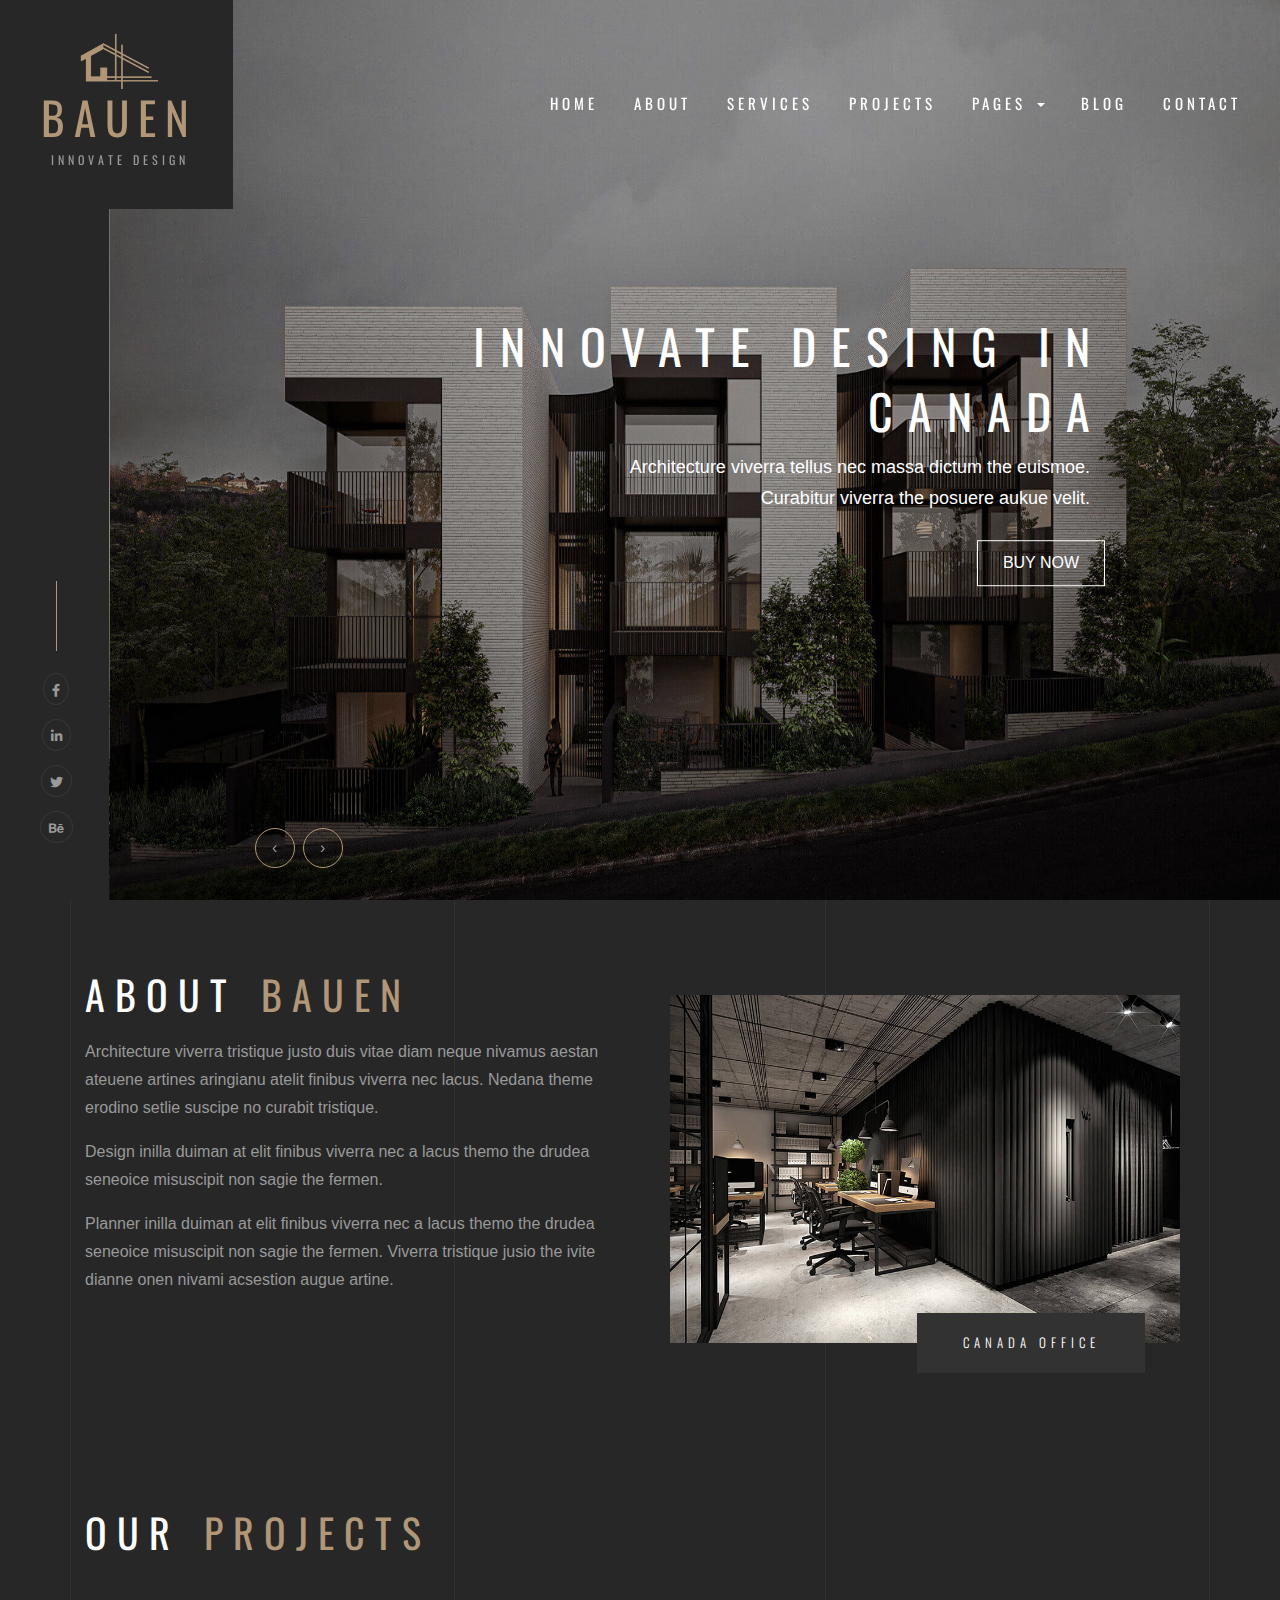
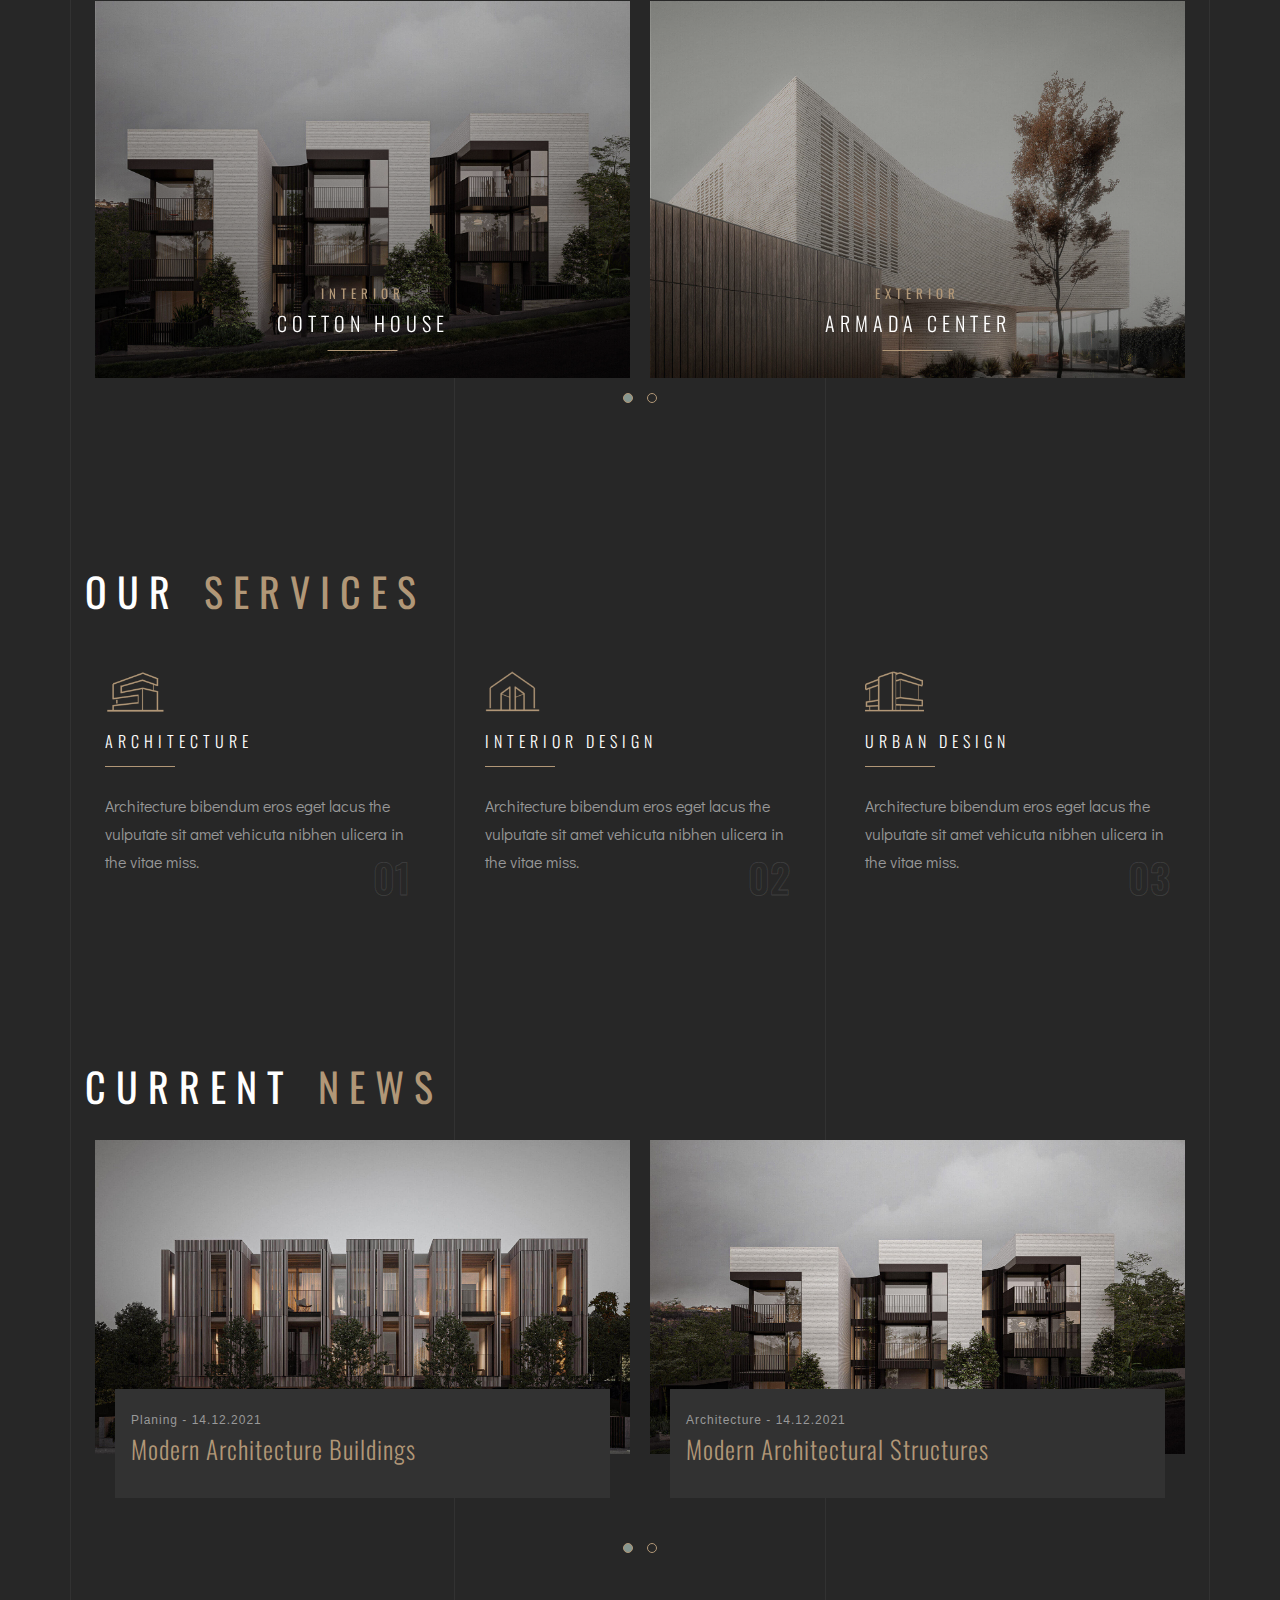
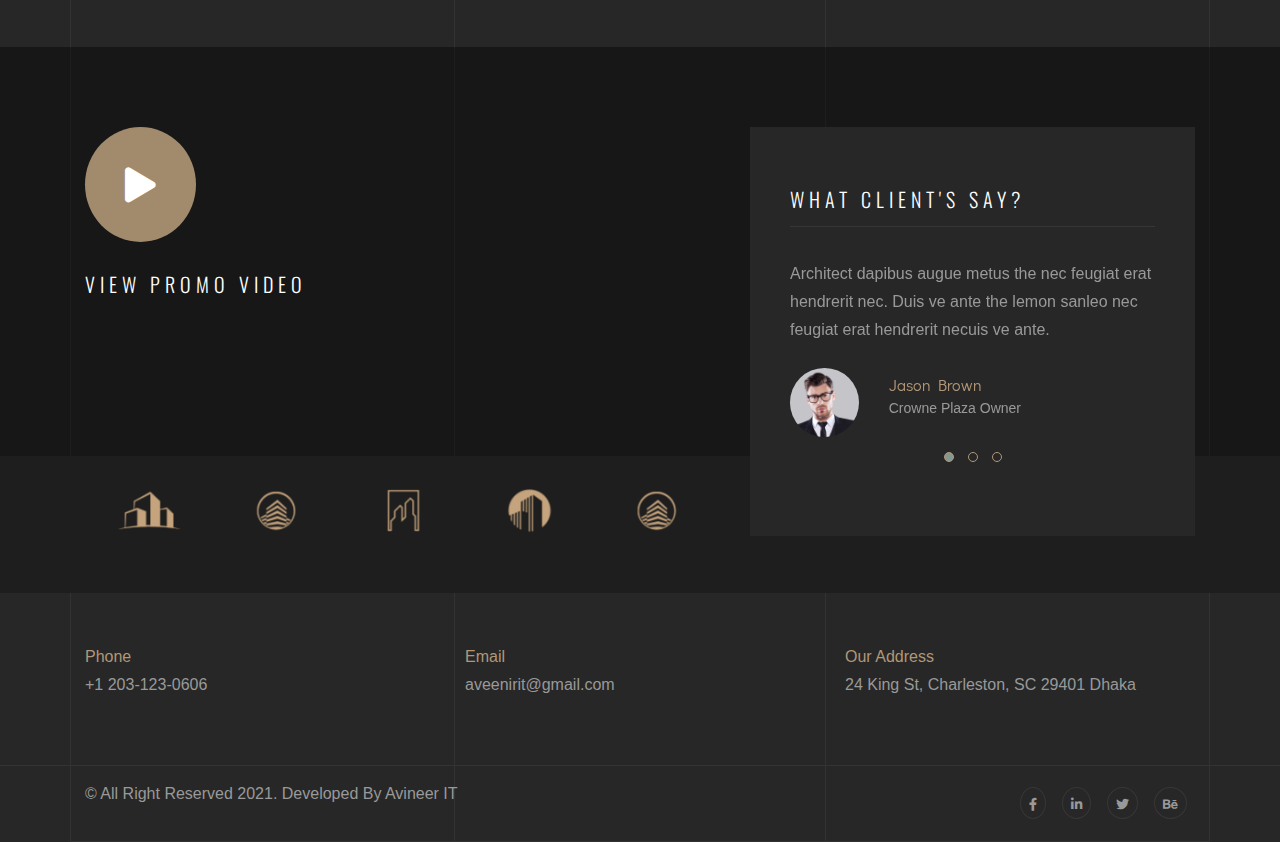
<file: index.html>
<!DOCTYPE html>
<html lang="en">

<head>
    <meta charset="UTF-8">
    <meta name="viewport" content="width=device-width, initial-scale=1, shrink-to-fit=no">

    <title>BAUEN</title>

    <!--==========Bootstrap.min.css==========-->
    <link rel="stylesheet" href="css/bootstrap.min.css">

    <!--==========Fontawesome css==========-->
    <link rel="stylesheet" href="css/all.css">
    <link rel="stylesheet" href="css/fontawesome.min.css">

    <!--==========Google Fonts css==========-->
    <link rel="preconnect" href="https://fonts.gstatic.com">
    <link href="https://fonts.googleapis.com/css2?family=Didact+Gothic&display=swap" rel="stylesheet">
    <link rel="preconnect" href="https://fonts.gstatic.com">
    <link href="https://fonts.googleapis.com/css2?family=Oswald:wght@200;300;400;500;600;700&display=swap" rel="stylesheet">

    <!--==========Owl.carousel.css==========-->
    <link rel="stylesheet" href="css/owl.carousel.min.css">
    <link rel="stylesheet" href="css/owl.theme.default.min.css">

    <!--==========Style.css==========-->
    <link rel="stylesheet" href="css/style.css">

    <!--==========Responsive.css==========-->
    <link rel="stylesheet" href="css/responsive.css">


</head>

<body>

    <!--==================================================
                     Hearer Section Stert Here
    ====================================================-->

    <!--==========Main Menu Start Here==========-->
    <section class="header-section">
        <div class="main-menu">
            <div class="menu">
                <nav class="navbar navbar-expand-lg">
                    <div class="logo">
                        <a href="index.html">
                            <img src="img/logo.png" alt="logo" width="80px"> <br>
                            <h1 class="primary-color">BAUEN</h1>
                            <span>INNOVATE DESIGN</span>
                        </a>
                    </div>
                    <button class="navbar-toggler" type="button" data-toggle="collapse" data-target="#navbarSupportedContent" aria-controls="navbarSupportedContent" aria-expanded="false" aria-label="Toggle navigation">
                        <span class="nav-icon"><i class="fas fa-bars"></i></span>
                    </button>

                    <div class="container">
                        <div class="collapse navbar-collapse" id="navbarSupportedContent">
                            <ul class="navbar-nav">
                                <li class="nav-item"><a href="index.html" class="nav-link">HOME</a></li>
                                <li class="nav-item"><a href="pages/about.html" class="nav-link">ABOUT</a></li>
                                <li class="nav-item"><a href="pages/services.html" class="nav-link">SERVICES </a></li>
                                <li class="nav-item"><a href="pages/projects.html" class="nav-link">PROJECTS</a></li>
                                <li class="nav-item dropdown">
                                    <a class="nav-link dropdown-toggle" href="#" id="navbarDropdown" role="button" data-toggle="dropdown" aria-haspopup="true" aria-expanded="false">
                                        PAGES
                                    </a>
                                    <div class="dropdown-menu" aria-labelledby="navbarDropdown">
                                        <a class="dropdown-item" href="pages/pricing.html">Pricing</a>
                                        <a class="dropdown-item" href="pages/team.html">Team</a>
                                        <a class="dropdown-item" href="pages/testimonial.html">Testimonials</a>
                                        <a class="dropdown-item" href="pages/faqs.html">Faqs</a>
                                        <a class="dropdown-item" href="pages/gallery.html">Gallery</a>
                                        <a class="dropdown-item" href="pages/video.html">Video Gallery</a>
                                    </div>
                                </li>
                                <li class="nav-item"><a href="pages/blog.html" class="nav-link ">BLOG</a></li>
                                <li class="nav-item"><a href="pages/contact.html" class="nav-link ">CONTACT</a></li>
                            </ul>
                        </div>
                    </div>
                </nav>
            </div>
        </div>
        <!--==========Slider Section Start Here==========-->
        <section>
            <div class="row">
                <div class="col-md-1">
                    <div class="slider-icon">
                        <div class="icon-div"></div>
                        <li><a href="#"><i class="fab fa-facebook-f"></i></a></li>
                        <li><a href="#"><i class="fab fa-linkedin-in"></i></a></li>
                        <li><a href="#"><i class="fab fa-twitter"></i></a></li>
                        <li><a href="#"><i class="fab fa-behance"></i></a></li>
                    </div>
                </div>
                <div class="col-md-11">
                    <div class="slider-area">
                        <div class="owl-carousel owl-theme owl-slider">
                            <div class="slider-item">
                                <img src="img/slider1.jpg" alt="slider">
                                <div class="slider-content">
                                    <h1>Innovate Desing in <br> Canada</h1>
                                    <p>Architecture viverra tellus nec massa dictum the euismoe. <br> Curabitur viverra the posuere aukue velit.</p>
                                    <button>buy now</button>
                                </div>
                            </div>
                            <div class="slider-item">
                                <img src="img/slider2.jpg" alt="slider">
                                <div class="slider-content">
                                    <h1>Innovate Desing in <br> Toronto</h1>
                                    <p>Architecture viverra tellus nec massa dictum the euismoe. <br>Curabitur viverra the posuere aukue velit..</p>
                                    <button>buy now</button>
                                </div>
                            </div>
                        </div>

                        <div class="owl-nav">
                            <div class="owl-prev"><i class="ti-angle-left" aria-hidden="true"></i></div>
                            <div class="owl-next"><i class="ti-angle-right" aria-hidden="true"></i></div>
                        </div>
                    </div>
                </div>
            </div>
        </section>
        <!--==========Slider Section End Here==========-->
    </section>
    <!--==========Main Menu End Here==========-->




    <!--==================================================
                     Hearer Section End Here
    ====================================================-->


    <!--==================================================
                     Content Section Stert Here
    ====================================================-->

    <div class="content-wrapper">

        <section class="content-lines-wrapper">
            <div class="content-lines-inner">
                <div class="content-lines"></div>
            </div>
        </section>
        <!--==========About Section Start Here==========-->
        <section class="about-section p80">
            <div class="container">
                <div class="row">
                    <div class="col-lg-6">
                        <div class="about-content">
                            <div class="section-title">
                                ABOUT <span>BAUEN</span>
                            </div>

                            <p>Architecture viverra tristique justo duis vitae diam neque nivamus aestan ateuene artines aringianu atelit finibus viverra nec lacus. Nedana theme erodino setlie suscipe no curabit tristique.</p>
                            <p>Design inilla duiman at elit finibus viverra nec a lacus themo the drudea seneoice misuscipit non sagie the fermen.</p>
                            <p>Planner inilla duiman at elit finibus viverra nec a lacus themo the drudea seneoice misuscipit non sagie the fermen. Viverra tristique jusio the ivite dianne onen nivami acsestion augue artine.</p>
                        </div>
                    </div>

                    <div class="col-lg-6">
                        <div class="about-img">
                            <img src="img/about.jpg" alt="about" width="100%">
                            <div class="about-btn">Canada Office</div>
                        </div>
                    </div>
                </div>
            </div>
        </section>
        <!--==========About Section End Here==========-->


        <!--==========Projects Section Start Here==========-->
        <section class="project-section p80">
            <div class="container">
                <div class="section-title">
                    OUR <span>PROJECTS</span>
                </div>
                <div class="owl-carousel owl-theme owl-projects">
                    <div class="project-item">
                        <div>
                            <img src="img/1.jpg" alt="projects" width="100%">
                        </div>
                        <div class="con">
                            <h6><a href="pages/project-details.html" class="primary-color">Interior</a></h6>
                            <h5><a href="pages/project-details.html">Cotton House</a></h5>
                            <div class="style"></div>
                            <div class="link">
                                <a href="pages/project-details.html"><i class="fas fa-arrow-right"></i></a>
                            </div>
                        </div>
                    </div>
                    <div class="project-item">
                        <div>
                            <img src="img/2.jpg" alt="projects" width="100%">
                        </div>
                        <div class="con">
                            <h6><a href="pages/project-details.html" class="primary-color">Exterior</a></h6>
                            <h5><a href="pages/project-details.html">Armada Center</a></h5>
                            <div class="style"></div>
                            <div class="link">
                                <a href="pages/project-details.html"><i class="fas fa-arrow-right"></i></a>
                            </div>
                        </div>
                    </div>
                    <div class="project-item">
                        <div>
                            <img src="img/3.jpg" alt="projects" width="100%">
                        </div>
                        <div class="con">
                            <h6><a href="pages/project-details.html" class="primary-color">Urban</a></h6>
                            <h5><a href="pages/project-details.html">Stonya Villa</a></h5>
                            <div class="style"></div>
                            <div class="link">
                                <a href="pages/project-details.html"><i class="fas fa-arrow-right"></i></a>
                            </div>
                        </div>
                    </div>
                    <div class="project-item">
                        <div>
                            <img src="img/4.jpg" alt="projects" width="100%">
                        </div>
                        <div class="con">
                            <h6><a href="pages/project-details.html" class="primary-color">Interior</a></h6>
                            <h5><a href="pages/project-details.html">Prime Hotel</a></h5>
                            <div class="style"></div>
                            <div class="link">
                                <a href="pages/project-details.html"><i class="fas fa-arrow-right"></i></a>
                            </div>
                        </div>
                    </div>
                </div>
            </div>
        </section>
        <!--==========Projects Section End Here==========-->




        <!--==========Services Section Start Here==========-->
        <section class="services-section p80">
            <div class="container">
                <div class="section-title">
                    OUR <span>SERVICES</span>
                </div>

                <div class="row">
                    <div class="col-md-4">
                        <div class="services-area">
                            <a href="pages/services-details.html">
                                <img src="img/icon-1.png" alt="services" width="60px"> <br>
                                <h5>ARCHITECTURE</h5>
                                <div class="style"></div>
                                <p>Architecture bibendum eros eget lacus the vulputate sit amet vehicuta nibhen ulicera in the vitae miss.</p>
                                <div class="numb">01</div>
                            </a>
                        </div>
                    </div>
                    <div class="col-md-4">
                        <div class="services-area">
                            <a href="pages/services-details.html">
                                <img src="img/icon-2.png" alt="services" width="60px"> <br>
                                <h5>INTERIOR DESIGN</h5>
                                <div class="style"></div>
                                <p>Architecture bibendum eros eget lacus the vulputate sit amet vehicuta nibhen ulicera in the vitae miss.</p>
                                <div class="numb">02</div>
                            </a>
                        </div>
                    </div>
                    <div class="col-md-4">
                        <div class="services-area">
                            <a href="pages/services-details.html">
                                <img src="img/icon-3.png" alt="services" width="60px"> <br>
                                <h5>URBAN DESIGN</h5>
                                <div class="style"></div>
                                <p>Architecture bibendum eros eget lacus the vulputate sit amet vehicuta nibhen ulicera in the vitae miss.</p>
                                <div class="numb">03</div>
                            </a>
                        </div>
                    </div>

                </div>
            </div>
        </section>
        <!--==========Services Section End Here==========-->



        <!--==========News Section Start Here==========-->
        <section class="news-section p80">
            <div class="container">
                <div class="section-title">
                    CURRENT <span> NEWS</span>
                </div>
                <div class="news-area">
                    <div class="owl-carousel owl-theme owl-news">
                        <div class="news-item">
                            <div>
                                <img src="img/news4.jpg" alt="projects" width="100%">
                            </div>
                            <div class="news-con">
                                <span>Planing - 14.12.2021</span>
                                <h5><a href="pages/blog-details.html">Modern Architecture Buildings</a></h5>
                            </div>
                        </div>
                        <div class="news-item">
                            <div>
                                <img src="img/news1.jpg" alt="projects" width="100%">
                            </div>
                            <div class="news-con">
                                <span>Architecture - 14.12.2021</span>
                                <h5><a href="pages/blog-details.html">Modern Architectural Structures</a></h5>
                            </div>
                        </div>
                        <div class="news-item">
                            <div>
                                <img src="img/news3.jpg" alt="projects" width="100%">
                            </div>
                            <div class="news-con">
                                <span>Interior - 14.12.2021</span>
                                <h5><a href="pages/blog-details.html">Modernism in Architecture</a></h5>
                            </div>
                        </div>
                        <div class="news-item">
                            <div>
                                <img src="img/news2.jpg" alt="projects" width="100%">
                            </div>
                            <div class="news-con">
                                <span>Urban - 14.12.2021</span>
                                <h5><a href="pages/blog-details.html">Postmodern Architecture</a></h5>
                            </div>
                        </div>
                    </div>
                </div>
            </div>
        </section>
        <!--==========News Section End Here==========-->







        <!--==================================================
                     Content Section End Here
    ====================================================-->








        <!--==================================================
                     Footer Section Stert Here
    ====================================================-->
        <!--==========Clients Section Start Here==========-->
        <section class="clients-section">
            <div class="container">
                <div class="row">
                    <div class="col-md-7">
                        <div class="video-area">
                            <i class="fas fa-play"></i>
                            <h5>VIEW PROMO VIDEO</h5>
                        </div>
                    </div>
                    <div class="col-md-5">
                        <div class="client-area">
                            <h4>What Client's Say?</h4>

                            <div class="owl-carousel owl-theme owl-client">
                                <div class="client-item">
                                    <p>Architect dapibus augue metus the nec feugiat erat hendrerit nec. Duis ve ante the lemon sanleo nec feugiat erat hendrerit necuis ve ante.</p>

                                    <div class="row mt-4">
                                        <div class="col-3">
                                            <img src="img/client1.jpg" alt="clients" width="100%">
                                        </div>
                                        <div class="col-9">
                                            <h6>Jason Brown</h6>
                                            <span>Crowne Plaza Owner</span>
                                        </div>
                                    </div>
                                </div>
                                <div class="client-item">
                                    <p>Architect dapibus augue metus the nec feugiat erat hendrerit nec. Duis ve ante the lemon sanleo nec feugiat erat hendrerit necuis ve ante.</p>

                                    <div class="row mt-4">
                                        <div class="col-3">
                                            <img src="img/client2.jpg" alt="clients" width="100%">
                                        </div>
                                        <div class="col-9">
                                            <h6>Jason Brown</h6>
                                            <span>Crowne Plaza Owner</span>
                                        </div>
                                    </div>
                                </div>
                                <div class="client-item">
                                    <p>Architect dapibus augue metus the nec feugiat erat hendrerit nec. Duis ve ante the lemon sanleo nec feugiat erat hendrerit necuis ve ante.</p>

                                    <div class="row mt-4">
                                        <div class="col-3">
                                            <img src="img/client3.jpg" alt="clients" width="100%">
                                        </div>
                                        <div class="col-9">
                                            <h6>Jason Brown</h6>
                                            <span>Crowne Plaza Owner</span>
                                        </div>
                                    </div>
                                </div>
                            </div>
                        </div>
                    </div>
                </div>
            </div>
            <div class="client-logo">
                <div class="container">
                    <div class="row">
                        <div class="col-md-7">
                            <div class="owl-carousel owl-client-logo">
                                <img src="img/1.png" alt="client-loo">
                                <img src="img/2.png" alt="client-loo">
                                <img src="img/3.png" alt="client-loo">
                                <img src="img/4.png" alt="client-loo">
                                <img src="img/5.png" alt="client-loo">
                                <img src="img/6.png" alt="client-loo">
                            </div>
                        </div>
                        <div class="col-md-5"></div>
                    </div>
                </div>
            </div>
        </section>

        <!--==========Clients Section End Here==========-->


        <!--==========Footer Section Start Here==========-->
        <section class="top-footer-section">
            <div class="container">
                <div class="row">
                    <div class="col-md-4">
                        <div class="footer-item">
                            <span class="primary-color">Phone</span> <br>
                            <p>+1 203-123-0606</p>
                        </div>
                    </div>
                    <div class="col-md-4">
                        <div class="footer-item">
                            <span class="primary-color">Email</span> <br>
                            <p>aveenirit@gmail.com</p>
                        </div>
                    </div>
                    <div class="col-md-4">
                        <div class="footer-item">
                            <span class="primary-color">Our Address</span> <br>
                            <p>24 King St, Charleston, SC 29401 Dhaka</p>
                        </div>
                    </div>
                </div>
            </div>
        </section>
        <section class="bottom-footer-section">
            <div class="container">
                <div class="row">
                    <div class="col-md-6">
                        © All Right Reserved 2021. Developed By Avineer IT
                    </div>
                    <div class="col-md-6">
                        <ul>
                            <li><a href="#"><i class="fab fa-facebook-f"></i></a></li>
                            <li><a href="#"><i class="fab fa-linkedin-in"></i></a></li>
                            <li><a href="#"><i class="fab fa-twitter"></i></a></li>
                            <li><a href="#"><i class="fab fa-behance"></i></a></li>
                        </ul>
                    </div>
                </div>
            </div>
        </section>
        <!--==========Footer Section End Here==========-->


    </div>

    <!--==================================================
                     Footer Section End Here
    ====================================================-->



    <!--==================================================
                     All JS
    ====================================================-->

    <!--==========jQuery-3.5.1.min.js==========-->
    <script src="js/jquery-3.5.1.min.js"></script>

    <!--==========Bootstrap.min.js==========-->
    <script src="js/bootstrap.min.js"></script>

    <!--==========Owl.carousel.min.js==========-->
    <script src="js/owl.carousel.min.js"></script>

    <!--==========Main.js==========-->
    <script src="js/main.js"></script>


</body></html>
</file>
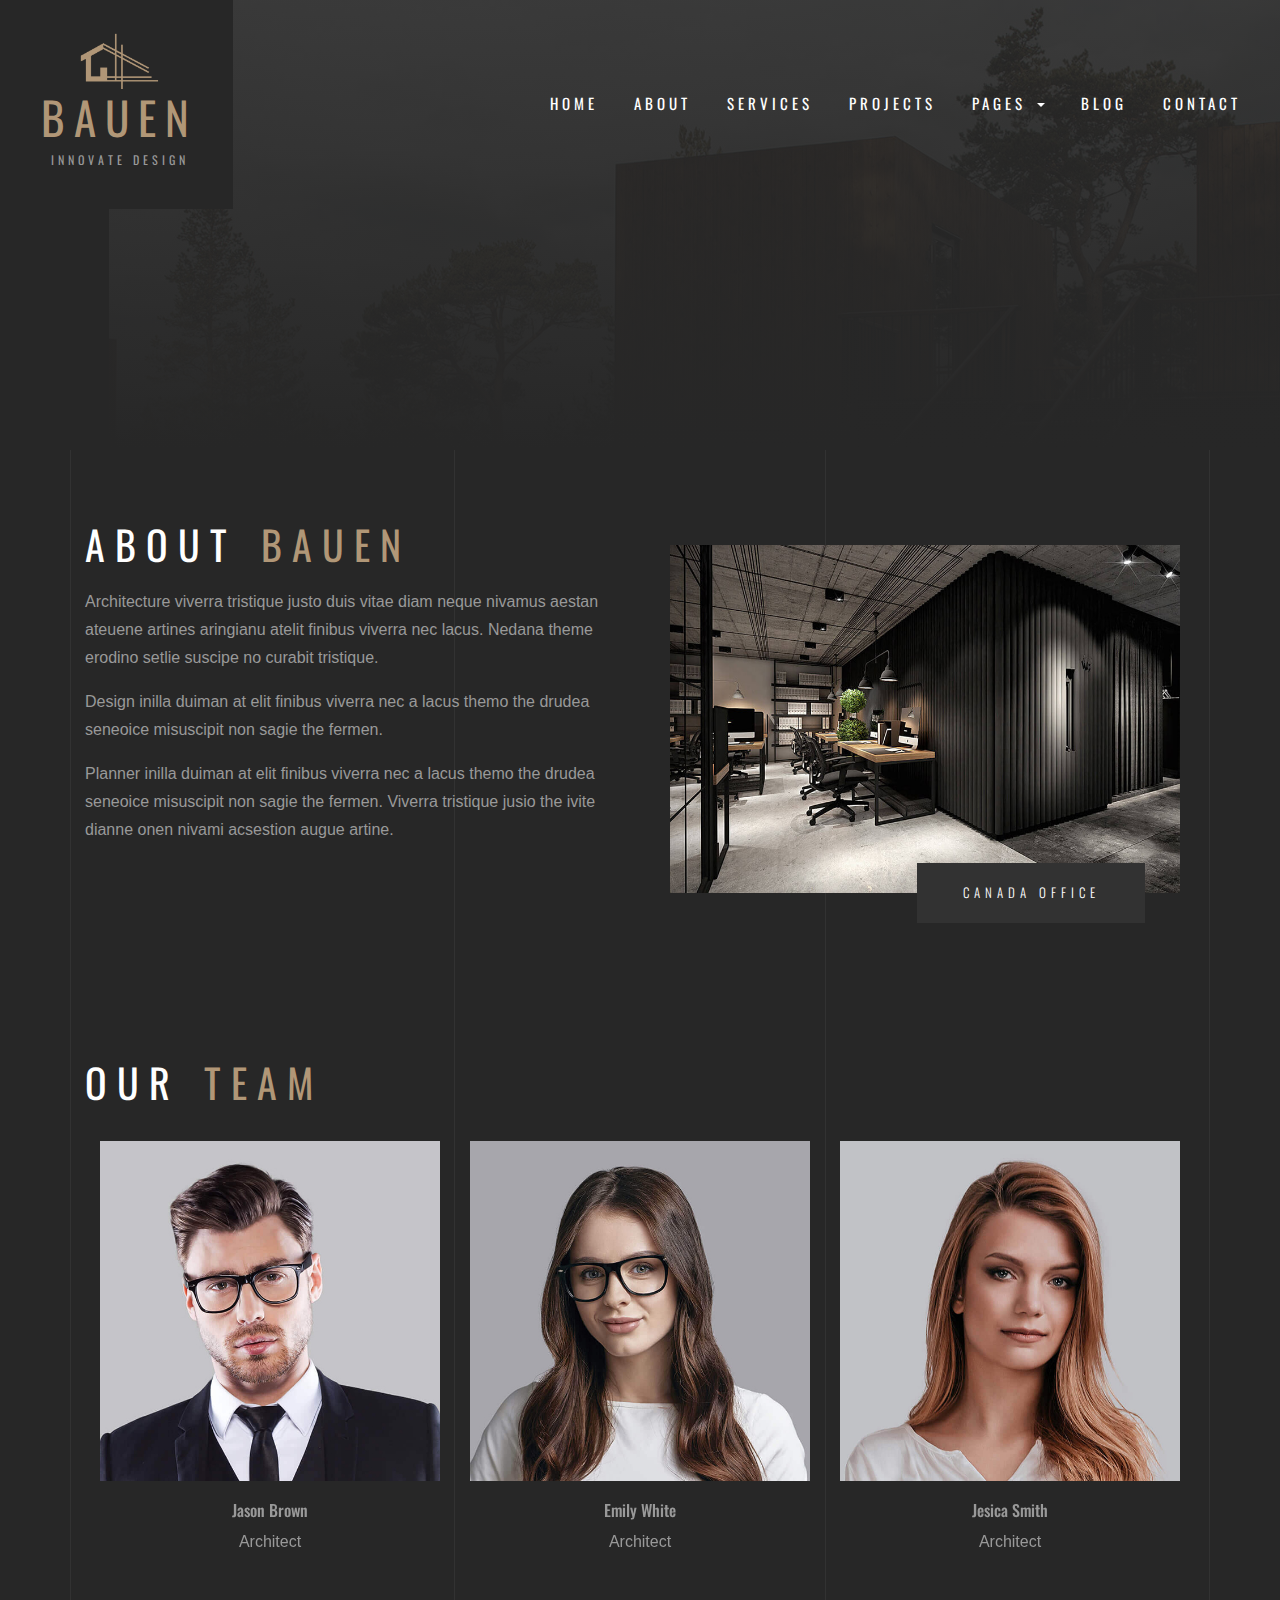
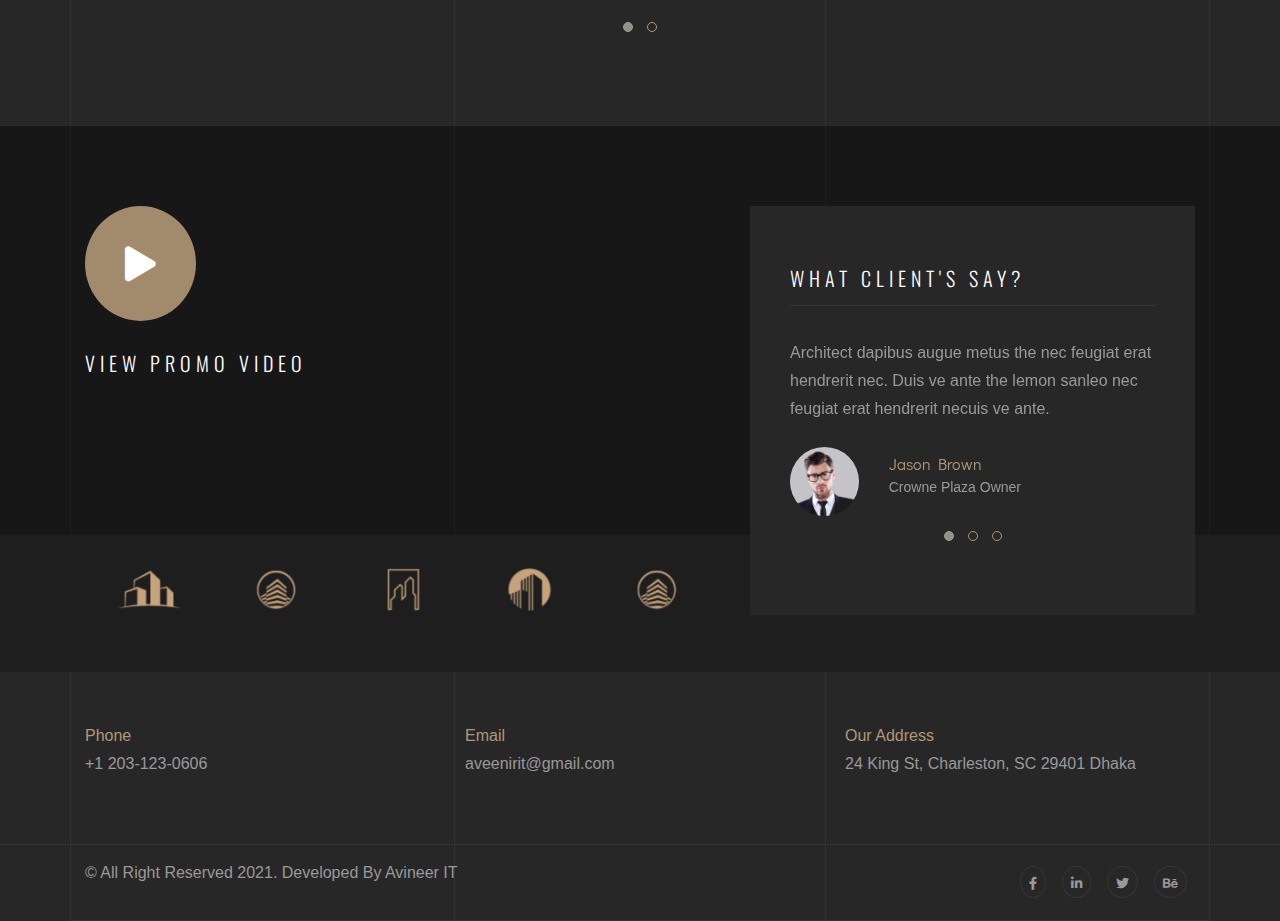
<file: pages/about.html>
<!DOCTYPE html>
<html lang="en">

<head>
    <meta charset="UTF-8">
    <meta name="viewport" content="width=device-width, initial-scale=1, shrink-to-fit=no">

    <title>BAUEN</title>

    <!--==========Bootstrap.min.css==========-->
    <link rel="stylesheet" href="../css/bootstrap.min.css">

    <!--==========Fontawesome css==========-->
    <link rel="stylesheet" href="../css/all.css">
    <link rel="stylesheet" href="../css/fontawesome.min.css">

    <!--==========Google Fonts css==========-->
    <link rel="preconnect" href="https://fonts.gstatic.com">
    <link href="https://fonts.googleapis.com/css2?family=Didact+Gothic&display=swap" rel="stylesheet">
    <link rel="preconnect" href="https://fonts.gstatic.com">
    <link href="https://fonts.googleapis.com/css2?family=Oswald:wght@200;300;400;500;600;700&display=swap" rel="stylesheet">

    <!--==========Owl.carousel.css==========-->
    <link rel="stylesheet" href="../css/owl.carousel.min.css">
    <link rel="stylesheet" href="../css/owl.theme.default.min.css">

    <!--==========Style.css==========-->
    <link rel="stylesheet" href="../css/style.css">

    <!--==========Responsive.css==========-->
    <link rel="stylesheet" href="../css/responsive.css">


</head>

<body>

    <!--==================================================
                     Hearer Section Stert Here
    ====================================================-->

    <!--==========Main Menu Start Here==========-->
    <section class="header-section">
        <div class="main-menu">
            <div class="menu">
                <nav class="navbar navbar-expand-lg">
                    <div class="logo">
                        <a href="../index.html">
                            <img src="../img/logo.png" alt="logo" width="80px"> <br>
                            <h1 class="primary-color">BAUEN</h1>
                            <span>INNOVATE DESIGN</span>
                        </a>
                    </div>
                    <button class="navbar-toggler" type="button" data-toggle="collapse" data-target="#navbarSupportedContent" aria-controls="navbarSupportedContent" aria-expanded="false" aria-label="Toggle navigation">
                        <span class="nav-icon"><i class="fas fa-bars"></i></span>
                    </button>

                    <div class="container">
                        <div class="collapse navbar-collapse" id="navbarSupportedContent">
                            <ul class="navbar-nav">
                                <li class="nav-item"><a href="../index.html" class="nav-link">HOME</a></li>
                                <li class="nav-item"><a href="about.html" class="nav-link">ABOUT</a></li>
                                <li class="nav-item"><a href="services.html" class="nav-link">SERVICES </a></li>
                                <li class="nav-item"><a href="projects.html" class="nav-link">PROJECTS</a></li>
                                <li class="nav-item dropdown">
                                    <a class="nav-link dropdown-toggle" href="#" id="navbarDropdown" role="button" data-toggle="dropdown" aria-haspopup="true" aria-expanded="false">
                                        PAGES
                                    </a>
                                    <div class="dropdown-menu" aria-labelledby="navbarDropdown">
                                        <a class="dropdown-item" href="pricing.html">Pricing</a>
                                        <a class="dropdown-item" href="team.html">Team</a>
                                        <a class="dropdown-item" href="testimonial.html">Testimonials</a>
                                        <a class="dropdown-item" href="faqs.html">Faqs</a>
                                        <a class="dropdown-item" href="gallery.html">Gallery</a>
                                        <a class="dropdown-item" href="video.html">Video Gallery</a>
                                    </div>
                                </li>
                                <li class="nav-item"><a href="blog.html" class="nav-link ">BLOG</a></li>
                                <li class="nav-item"><a href="contact.html" class="nav-link ">CONTACT</a></li>
                            </ul>
                        </div>
                    </div>
                </nav>
            </div>
        </div>
        <!--==========Banner Section Start Here==========-->
        <section>
            <div class="row">
                <div class="col-md-1"></div>
                <div class="col-md-11">
                    <div class="banner-section"></div>
                </div>
            </div>
        </section>
        <!--==========Banner Section End Here==========-->
    </section>
    <!--==========Main Menu End Here==========-->




    <!--==================================================
                     Hearer Section End Here
    ====================================================-->



    <!--==================================================
                     Content Section Stert Here
    ====================================================-->
    
    <div class="content-wrapper">

        <section class="content-lines-wrapper">
            <div class="content-lines-inner">
                <div class="content-lines"></div>
            </div>
        </section>
    <!--==========About Section Start Here==========-->
    <section class="about-section p80">
        <div class="container">
            <div class="row">
                <div class="col-lg-6">
                    <div class="about-content">
                        <div class="section-title">
                            ABOUT <span>BAUEN</span>
                        </div>

                        <p>Architecture viverra tristique justo duis vitae diam neque nivamus aestan ateuene artines aringianu atelit finibus viverra nec lacus. Nedana theme erodino setlie suscipe no curabit tristique.</p>
                        <p>Design inilla duiman at elit finibus viverra nec a lacus themo the drudea seneoice misuscipit non sagie the fermen.</p>
                        <p>Planner inilla duiman at elit finibus viverra nec a lacus themo the drudea seneoice misuscipit non sagie the fermen. Viverra tristique jusio the ivite dianne onen nivami acsestion augue artine.</p>
                    </div>
                </div>

                <div class="col-lg-6">
                    <div class="about-img">
                        <img src="../img/about.jpg" alt="about" width="100%">
                        <div class="about-btn">Canada Office</div>
                    </div>
                </div>
            </div>
        </div>
    </section>
    <!--==========About Section End Here==========-->


    <!--==========Team Section End Here==========-->
    <section class="team-section p80">
        <div class="container">
            <div class="section-title">
                OUR <span> TEAM</span>
            </div>

            <div class="team-area">
                <div class="owl-carousel owl-theme owl-team">
                    <div class="team-item">
                        <img src="../img/client1.jpg" alt="team" width="100%">
                        <div class="team-content">
                            <h6>Jason Brown</h6>
                            <p>Architect</p>
                            <div class="team-social">
                                <p>dipl. Arch ETH/SIA</p>
                                <ul class="nav">
                                    <li class="nav-item"><a href="#" class="nav-link"><i class="fab fa-facebook-f"></i></a></li>
                                    <li class="nav-item"><a href="#" class="nav-link"><i class="fab fa-linkedin-in"></i></a></li>
                                    <li class="nav-item"><a href="#" class="nav-link"><i class="fab fa-twitter"></i></a></li>
                                    <li class="nav-item"><a href="#" class="nav-link"><i class="fab fa-behance"></i></a></li>
                                </ul>
                            </div>
                        </div>
                    </div>
                    <div class="team-item">
                        <img src="../img/client2.jpg" alt="team" width="100%">
                        <div class="team-content">
                            <h6>Emily White</h6>
                            <p>Architect</p>
                            <div class="team-social">
                                <p>dipl. Arch FH</p>
                                <ul class="nav">
                                    <li class="nav-item"><a href="#" class="nav-link"><i class="fab fa-facebook-f"></i></a></li>
                                    <li class="nav-item"><a href="#" class="nav-link"><i class="fab fa-linkedin-in"></i></a></li>
                                    <li class="nav-item"><a href="#" class="nav-link"><i class="fab fa-twitter"></i></a></li>
                                    <li class="nav-item"><a href="#" class="nav-link"><i class="fab fa-behance"></i></a></li>
                                </ul>
                            </div>
                        </div>
                    </div>
                    <div class="team-item">
                        <img src="../img/client3.jpg" alt="team" width="100%">
                        <div class="team-content">
                            <h6>Jesica Smith</h6>
                            <p>Architect</p>
                            <div class="team-social">
                                <p>M.A. FH in Architecture</p>
                                <ul class="nav">
                                    <li class="nav-item"><a href="#" class="nav-link"><i class="fab fa-facebook-f"></i></a></li>
                                    <li class="nav-item"><a href="#" class="nav-link"><i class="fab fa-linkedin-in"></i></a></li>
                                    <li class="nav-item"><a href="#" class="nav-link"><i class="fab fa-twitter"></i></a></li>
                                    <li class="nav-item"><a href="#" class="nav-link"><i class="fab fa-behance"></i></a></li>
                                </ul>
                            </div>
                        </div>
                    </div>
                    <div class="team-item">
                        <img src="../img/client4.jpg" alt="team" width="100%">
                        <div class="team-content">
                            <h6>Enrico Samara</h6>
                            <p>Architect</p>
                            <div class="team-social">
                                <p>M.A. FH in Architecture</p>
                                <ul class="nav">
                                    <li class="nav-item"><a href="#" class="nav-link"><i class="fab fa-facebook-f"></i></a></li>
                                    <li class="nav-item"><a href="#" class="nav-link"><i class="fab fa-linkedin-in"></i></a></li>
                                    <li class="nav-item"><a href="#" class="nav-link"><i class="fab fa-twitter"></i></a></li>
                                    <li class="nav-item"><a href="#" class="nav-link"><i class="fab fa-behance"></i></a></li>
                                </ul>
                            </div>
                        </div>
                    </div>
                </div>
            </div>
        </div>
    </section>
    <!--==========Team Section End Here==========-->


    <!--==================================================
                     Content Section End Here
    ====================================================-->







    <!--==================================================
                     Footer Section Stert Here
    ====================================================-->
    <!--==========Clients Section Start Here==========-->
    <section class="clients-section">
        <div class="container">
            <div class="row">
                <div class="col-md-7">
                    <div class="video-area">
                        <i class="fas fa-play"></i>
                        <h5>VIEW PROMO VIDEO</h5>
                    </div>
                </div>
                <div class="col-md-5">
                    <div class="client-area">
                        <h4>What Client's Say?</h4>

                        <div class="owl-carousel owl-theme owl-client">
                            <div class="client-item">
                                <p>Architect dapibus augue metus the nec feugiat erat hendrerit nec. Duis ve ante the lemon sanleo nec feugiat erat hendrerit necuis ve ante.</p>

                                <div class="row mt-4">
                                    <div class="col-3">
                                        <img src="../img/client1.jpg" alt="clients" width="100%">
                                    </div>
                                    <div class="col-9">
                                        <h6>Jason Brown</h6>
                                        <span>Crowne Plaza Owner</span>
                                    </div>
                                </div>
                            </div>
                            <div class="client-item">
                                <p>Architect dapibus augue metus the nec feugiat erat hendrerit nec. Duis ve ante the lemon sanleo nec feugiat erat hendrerit necuis ve ante.</p>

                                <div class="row mt-4">
                                    <div class="col-3">
                                        <img src="../img/client2.jpg" alt="clients" width="100%">
                                    </div>
                                    <div class="col-9">
                                        <h6>Jason Brown</h6>
                                        <span>Crowne Plaza Owner</span>
                                    </div>
                                </div>
                            </div>
                            <div class="client-item">
                                <p>Architect dapibus augue metus the nec feugiat erat hendrerit nec. Duis ve ante the lemon sanleo nec feugiat erat hendrerit necuis ve ante.</p>

                                <div class="row mt-4">
                                    <div class="col-3">
                                        <img src="../img/client3.jpg" alt="clients" width="100%">
                                    </div>
                                    <div class="col-9">
                                        <h6>Jason Brown</h6>
                                        <span>Crowne Plaza Owner</span>
                                    </div>
                                </div>
                            </div>
                        </div>
                    </div>
                </div>
            </div>
        </div>
        <div class="client-logo">
            <div class="container">
                <div class="row">
                    <div class="col-md-7">
                        <div class="owl-carousel owl-client-logo">
                            <img src="../img/1.png" alt="client-loo">
                            <img src="../img/2.png" alt="client-loo">
                            <img src="../img/3.png" alt="client-loo">
                            <img src="../img/4.png" alt="client-loo">
                            <img src="../img/5.png" alt="client-loo">
                            <img src="../img/6.png" alt="client-loo">
                        </div>
                    </div>
                    <div class="col-md-5"></div>
                </div>
            </div>
        </div>
    </section>

    <!--==========Clients Section End Here==========-->


    <!--==========Footer Section Start Here==========-->
    <section class="top-footer-section">
        <div class="container">
            <div class="row">
                <div class="col-md-4">
                    <div class="footer-item">
                        <span class="primary-color">Phone</span> <br>
                        <p>+1 203-123-0606</p>
                    </div>
                </div>
                <div class="col-md-4">
                    <div class="footer-item">
                        <span class="primary-color">Email</span> <br>
                        <p>aveenirit@gmail.com</p>
                    </div>
                </div>
                <div class="col-md-4">
                    <div class="footer-item">
                        <span class="primary-color">Our Address</span> <br>
                        <p>24 King St, Charleston, SC 29401 Dhaka</p>
                    </div>
                </div>
            </div>
        </div>
    </section>
    <section class="bottom-footer-section">
        <div class="container">
            <div class="row">
                <div class="col-md-6">
                    © All Right Reserved 2021. Developed By Avineer IT
                </div>
                <div class="col-md-6">
                    <ul>
                        <li><a href="#"><i class="fab fa-facebook-f"></i></a></li>
                        <li><a href="#"><i class="fab fa-linkedin-in"></i></a></li>
                        <li><a href="#"><i class="fab fa-twitter"></i></a></li>
                        <li><a href="#"><i class="fab fa-behance"></i></a></li>
                    </ul>
                </div>
            </div>
        </div>
    </section>
    <!--==========Footer Section End Here==========-->
    </div>

    <!--==================================================
                     Footer Section End Here
    ====================================================-->



    <!--==================================================
                     All JS
    ====================================================-->

    <!--==========jQuery-3.5.1.min.js==========-->
    <script src="../js/jquery-3.5.1.min.js"></script>

    <!--==========Bootstrap.min.js==========-->
    <script src="../js/bootstrap.min.js"></script>

    <!--==========Owl.carousel.min.js==========-->
    <script src="../js/owl.carousel.min.js"></script>

    <!--==========Main.js==========-->
    <script src="../js/main.js"></script>


</body></html>
</file>
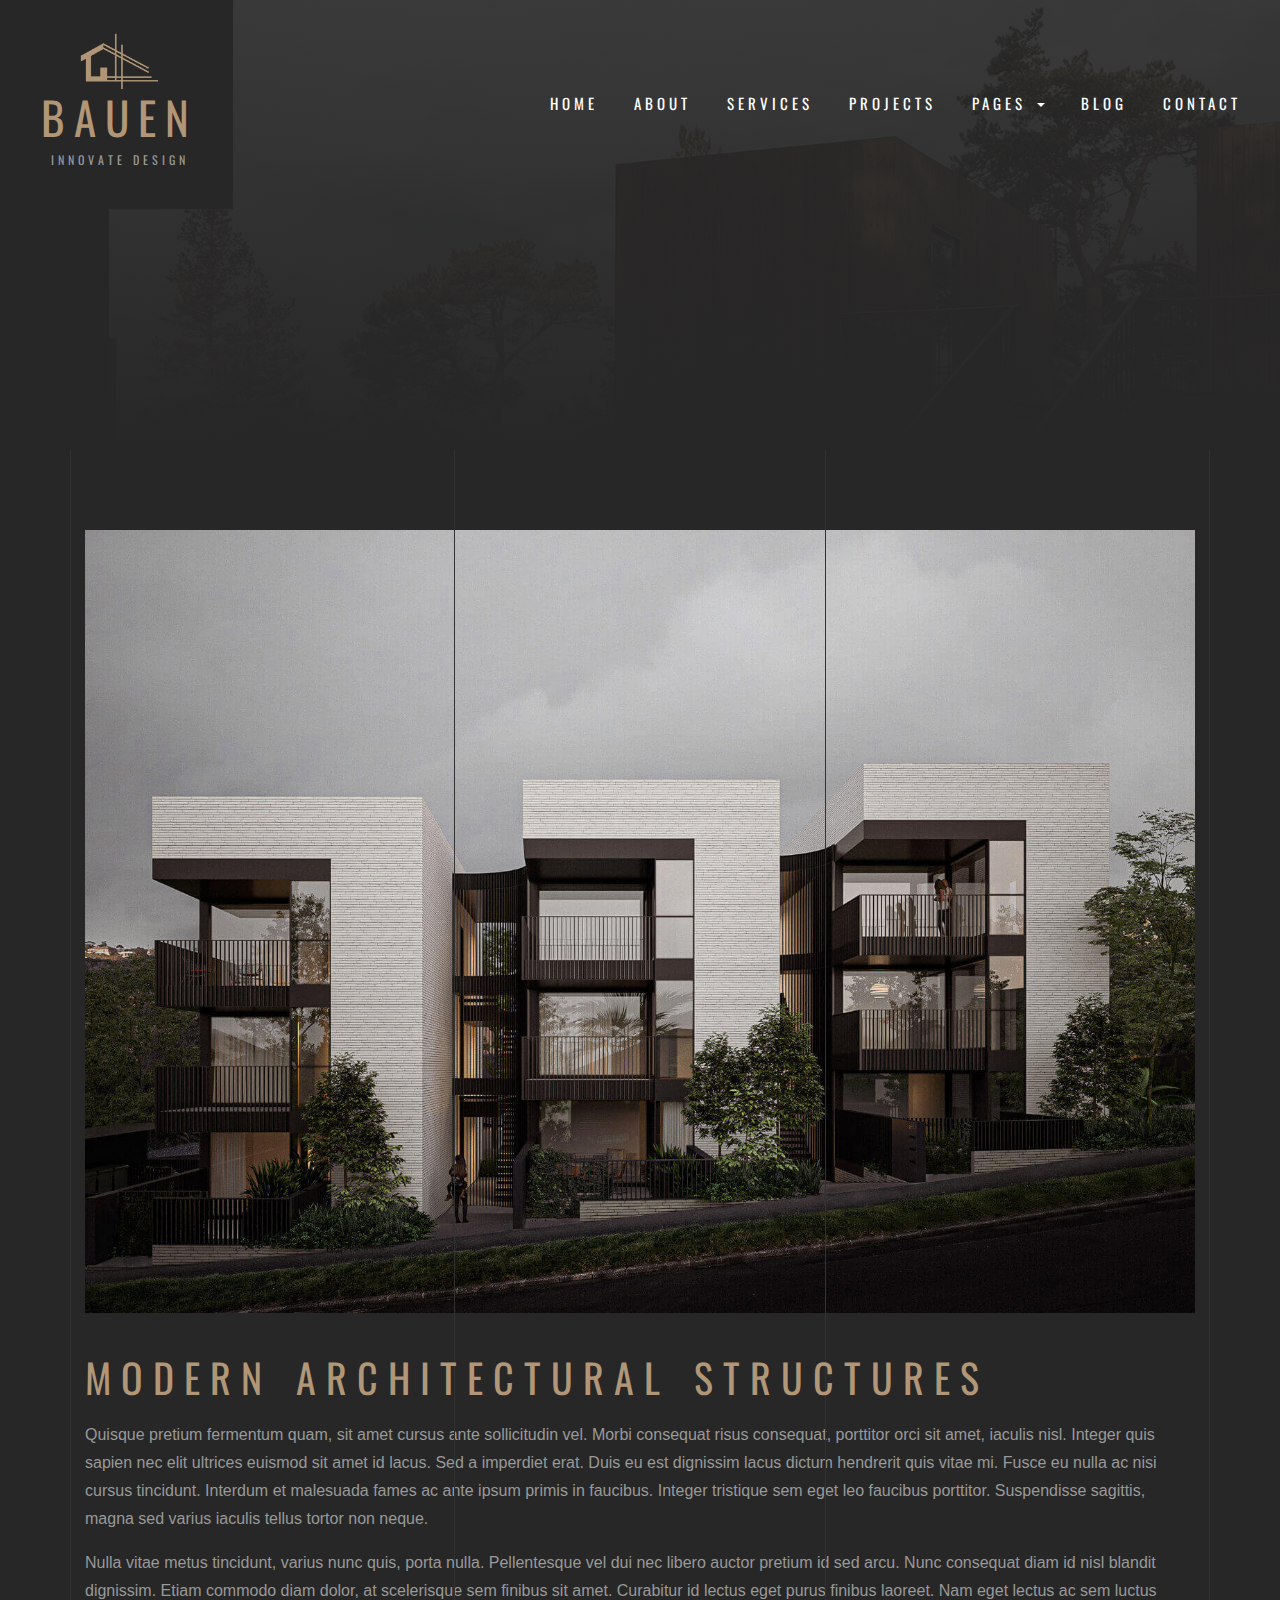
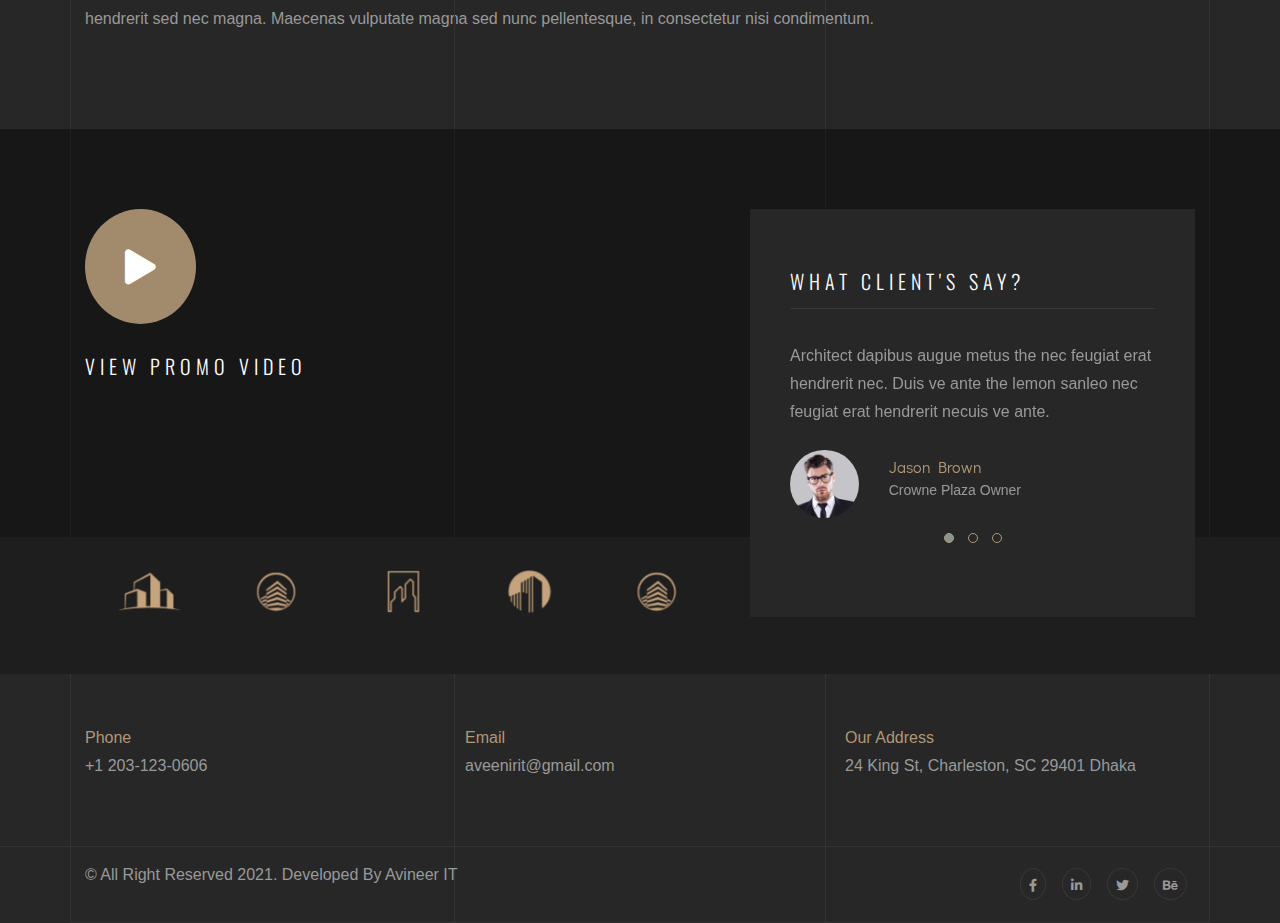
<file: pages/blog-details.html>
<!DOCTYPE html>
<html lang="en">

<head>
    <meta charset="UTF-8">
    <meta name="viewport" content="width=device-width, initial-scale=1, shrink-to-fit=no">

    <title>BAUEN</title>

    <!--==========Bootstrap.min.css==========-->
    <link rel="stylesheet" href="../css/bootstrap.min.css">

    <!--==========Fontawesome css==========-->
    <link rel="stylesheet" href="../css/all.css">
    <link rel="stylesheet" href="../css/fontawesome.min.css">

    <!--==========Google Fonts css==========-->
    <link rel="preconnect" href="https://fonts.gstatic.com">
    <link href="https://fonts.googleapis.com/css2?family=Didact+Gothic&display=swap" rel="stylesheet">
    <link rel="preconnect" href="https://fonts.gstatic.com">
    <link href="https://fonts.googleapis.com/css2?family=Oswald:wght@200;300;400;500;600;700&display=swap" rel="stylesheet">

    <!--==========Owl.carousel.css==========-->
    <link rel="stylesheet" href="../css/owl.carousel.min.css">
    <link rel="stylesheet" href="../css/owl.theme.default.min.css">

    <!--==========Style.css==========-->
    <link rel="stylesheet" href="../css/style.css">

    <!--==========Responsive.css==========-->
    <link rel="stylesheet" href="../css/responsive.css">


</head>

<body>

    <!--==================================================
                     Hearer Section Stert Here
    ====================================================-->

    <!--==========Main Menu Start Here==========-->
    <section class="header-section">
        <div class="main-menu">
            <div class="menu">
                <nav class="navbar navbar-expand-lg">
                    <div class="logo">
                        <a href="../index.html">
                            <img src="../img/logo.png" alt="logo" width="80px"> <br>
                            <h1 class="primary-color">BAUEN</h1>
                            <span>INNOVATE DESIGN</span>
                        </a>
                    </div>
                    <button class="navbar-toggler" type="button" data-toggle="collapse" data-target="#navbarSupportedContent" aria-controls="navbarSupportedContent" aria-expanded="false" aria-label="Toggle navigation">
                        <span class="nav-icon"><i class="fas fa-bars"></i></span>
                    </button>

                    <div class="container">
                        <div class="collapse navbar-collapse" id="navbarSupportedContent">
                            <ul class="navbar-nav">
                                <li class="nav-item"><a href="../index.html" class="nav-link">HOME</a></li>
                                <li class="nav-item"><a href="about.html" class="nav-link">ABOUT</a></li>
                                <li class="nav-item"><a href="services.html" class="nav-link">SERVICES </a></li>
                                <li class="nav-item"><a href="projects.html" class="nav-link">PROJECTS</a></li>
                                <li class="nav-item dropdown">
                                    <a class="nav-link dropdown-toggle" href="#" id="navbarDropdown" role="button" data-toggle="dropdown" aria-haspopup="true" aria-expanded="false">
                                        PAGES
                                    </a>
                                    <div class="dropdown-menu" aria-labelledby="navbarDropdown">
                                        <a class="dropdown-item" href="pricing.html">Pricing</a>
                                        <a class="dropdown-item" href="team.html">Team</a>
                                        <a class="dropdown-item" href="testimonial.html">Testimonials</a>
                                        <a class="dropdown-item" href="faqs.html">Faqs</a>
                                        <a class="dropdown-item" href="gallery.html">Gallery</a>
                                        <a class="dropdown-item" href="video.html">Video Gallery</a>
                                    </div>
                                </li>
                                <li class="nav-item"><a href="blog.html" class="nav-link ">BLOG</a></li>
                                <li class="nav-item"><a href="contact.html" class="nav-link ">CONTACT</a></li>
                            </ul>
                        </div>
                    </div>
                </nav>
            </div>
        </div>
        <!--==========Banner Section Start Here==========-->
        <section>
            <div class="row">
                <div class="col-md-1"></div>
                <div class="col-md-11">
                    <div class="banner-section"></div>
                </div>
            </div>
        </section>
        <!--==========Banner Section End Here==========-->
    </section>
    <!--==========Main Menu End Here==========-->




    <!--==================================================
                     Hearer Section End Here
    ====================================================-->



    <!--==================================================
                     Content Section Stert Here
    ====================================================-->
    <div class="content-wrapper">

        <section class="content-lines-wrapper">
            <div class="content-lines-inner">
                <div class="content-lines"></div>
            </div>
        </section>

    <!--==========Blog Details Section Start Here==========-->
    <section class="blog-details-section p80">
        <div class="container">
            <img src="../img/1.jpg" alt="blog" width="100%">
            <div class="blog-content">
                <div class="section-title">
                    <span>Modern Architectural Structures</span>
                </div>
                <p>Quisque pretium fermentum quam, sit amet cursus ante sollicitudin vel. Morbi consequat risus consequat, porttitor orci sit amet, iaculis nisl. Integer quis sapien nec elit ultrices euismod sit amet id lacus. Sed a imperdiet erat. Duis eu est dignissim lacus dictum hendrerit quis vitae mi. Fusce eu nulla ac nisi cursus tincidunt. Interdum et malesuada fames ac ante ipsum primis in faucibus. Integer tristique sem eget leo faucibus porttitor. Suspendisse sagittis, magna sed varius iaculis tellus tortor non neque.</p>
                <p>Nulla vitae metus tincidunt, varius nunc quis, porta nulla. Pellentesque vel dui nec libero auctor pretium id sed arcu. Nunc consequat diam id nisl blandit dignissim. Etiam commodo diam dolor, at scelerisque sem finibus sit amet. Curabitur id lectus eget purus finibus laoreet. Nam eget lectus ac sem luctus hendrerit sed nec magna. Maecenas vulputate magna sed nunc pellentesque, in consectetur nisi condimentum.</p>
            </div>
        </div>
    </section>
    <!--==========Blog Details Section End Here==========-->

    <!--==================================================
                     Content Section End Here
    ====================================================-->







    <!--==================================================
                     Footer Section Stert Here
    ====================================================-->
    <!--==========Clients Section Start Here==========-->
    <section class="clients-section">
        <div class="container">
            <div class="row">
                <div class="col-md-7">
                    <div class="video-area">
                        <i class="fas fa-play"></i>
                        <h5>VIEW PROMO VIDEO</h5>
                    </div>
                </div>
                <div class="col-md-5">
                    <div class="client-area">
                        <h4>What Client's Say?</h4>

                        <div class="owl-carousel owl-theme owl-client">
                            <div class="client-item">
                                <p>Architect dapibus augue metus the nec feugiat erat hendrerit nec. Duis ve ante the lemon sanleo nec feugiat erat hendrerit necuis ve ante.</p>

                                <div class="row mt-4">
                                    <div class="col-3">
                                        <img src="../img/client1.jpg" alt="clients" width="100%">
                                    </div>
                                    <div class="col-9">
                                        <h6>Jason Brown</h6>
                                        <span>Crowne Plaza Owner</span>
                                    </div>
                                </div>
                            </div>
                            <div class="client-item">
                                <p>Architect dapibus augue metus the nec feugiat erat hendrerit nec. Duis ve ante the lemon sanleo nec feugiat erat hendrerit necuis ve ante.</p>

                                <div class="row mt-4">
                                    <div class="col-3">
                                        <img src="../img/client2.jpg" alt="clients" width="100%">
                                    </div>
                                    <div class="col-9">
                                        <h6>Jason Brown</h6>
                                        <span>Crowne Plaza Owner</span>
                                    </div>
                                </div>
                            </div>
                            <div class="client-item">
                                <p>Architect dapibus augue metus the nec feugiat erat hendrerit nec. Duis ve ante the lemon sanleo nec feugiat erat hendrerit necuis ve ante.</p>

                                <div class="row mt-4">
                                    <div class="col-3">
                                        <img src="../img/client3.jpg" alt="clients" width="100%">
                                    </div>
                                    <div class="col-9">
                                        <h6>Jason Brown</h6>
                                        <span>Crowne Plaza Owner</span>
                                    </div>
                                </div>
                            </div>
                        </div>
                    </div>
                </div>
            </div>
        </div>
        <div class="client-logo">
            <div class="container">
                <div class="row">
                    <div class="col-md-7">
                        <div class="owl-carousel owl-client-logo">
                            <img src="../img/1.png" alt="client-loo">
                            <img src="../img/2.png" alt="client-loo">
                            <img src="../img/3.png" alt="client-loo">
                            <img src="../img/4.png" alt="client-loo">
                            <img src="../img/5.png" alt="client-loo">
                            <img src="../img/6.png" alt="client-loo">
                        </div>
                    </div>
                    <div class="col-md-5"></div>
                </div>
            </div>
        </div>
    </section>

    <!--==========Clients Section End Here==========-->


    <!--==========Footer Section Start Here==========-->
    <section class="top-footer-section">
        <div class="container">
            <div class="row">
                <div class="col-md-4">
                    <div class="footer-item">
                        <span class="primary-color">Phone</span> <br>
                        <p>+1 203-123-0606</p>
                    </div>
                </div>
                <div class="col-md-4">
                    <div class="footer-item">
                        <span class="primary-color">Email</span> <br>
                        <p>aveenirit@gmail.com</p>
                    </div>
                </div>
                <div class="col-md-4">
                    <div class="footer-item">
                        <span class="primary-color">Our Address</span> <br>
                        <p>24 King St, Charleston, SC 29401 Dhaka</p>
                    </div>
                </div>
            </div>
        </div>
    </section>
    <section class="bottom-footer-section">
        <div class="container">
            <div class="row">
                <div class="col-md-6">
                    © All Right Reserved 2021. Developed By Avineer IT
                </div>
                <div class="col-md-6">
                    <ul>
                        <li><a href="#"><i class="fab fa-facebook-f"></i></a></li>
                        <li><a href="#"><i class="fab fa-linkedin-in"></i></a></li>
                        <li><a href="#"><i class="fab fa-twitter"></i></a></li>
                        <li><a href="#"><i class="fab fa-behance"></i></a></li>
                    </ul>
                </div>
            </div>
        </div>
    </section>
    <!--==========Footer Section End Here==========-->
    </div>

    <!--==================================================
                     Footer Section End Here
    ====================================================-->



    <!--==================================================
                     All JS
    ====================================================-->

    <!--==========jQuery-3.5.1.min.js==========-->
    <script src="../js/jquery-3.5.1.min.js"></script>

    <!--==========Bootstrap.min.js==========-->
    <script src="../js/bootstrap.min.js"></script>

    <!--==========Owl.carousel.min.js==========-->
    <script src="../js/owl.carousel.min.js"></script>

    <!--==========Main.js==========-->
    <script src="../js/main.js"></script>


</body></html>
</file>
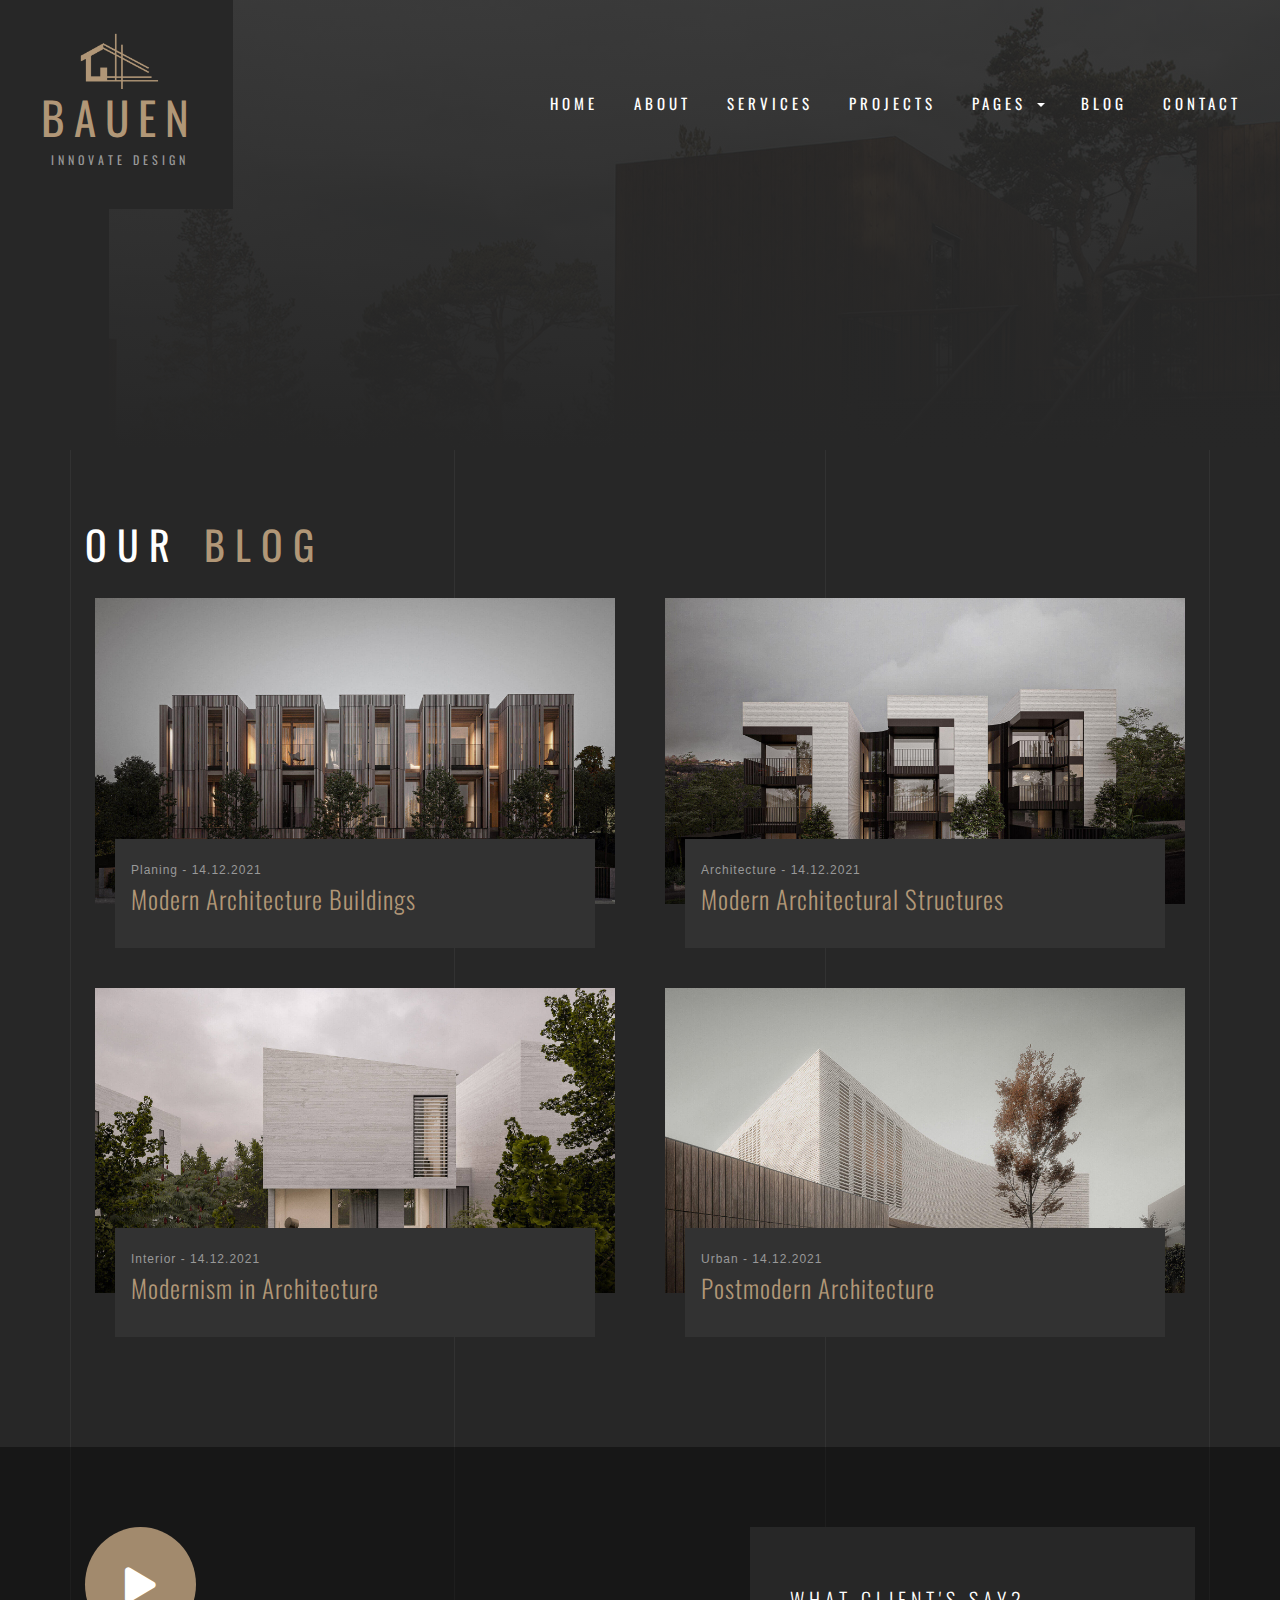
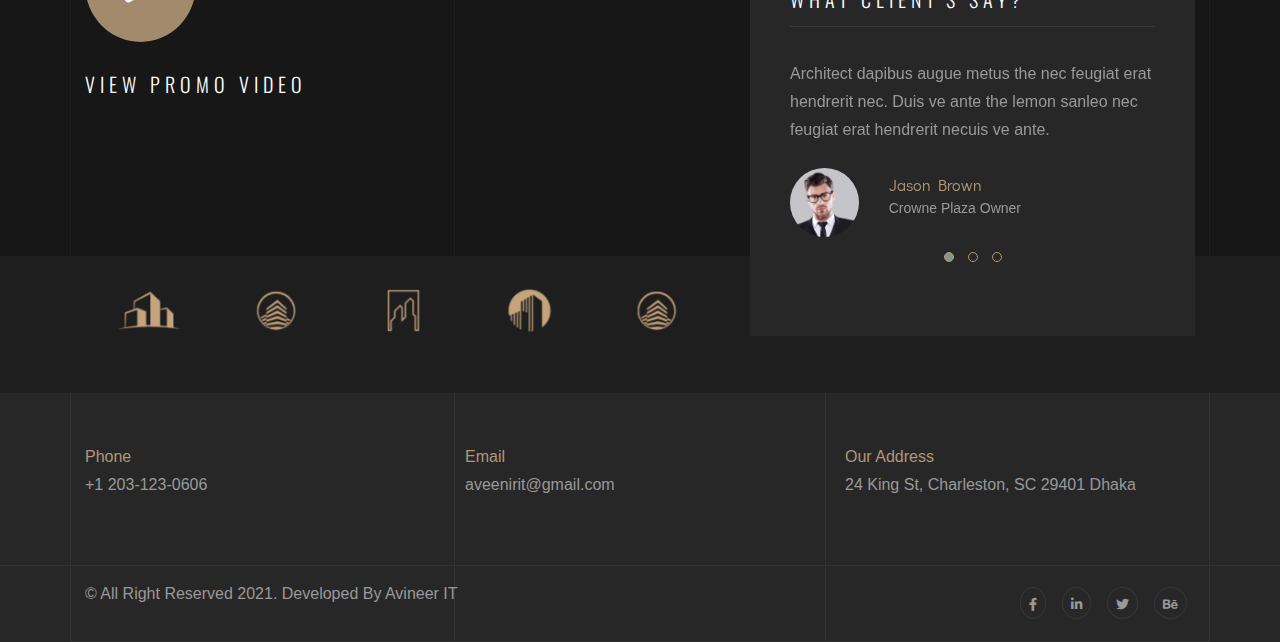
<file: pages/blog.html>
<!DOCTYPE html>
<html lang="en">

<head>
    <meta charset="UTF-8">
    <meta name="viewport" content="width=device-width, initial-scale=1, shrink-to-fit=no">

    <title>BAUEN</title>

    <!--==========Bootstrap.min.css==========-->
    <link rel="stylesheet" href="../css/bootstrap.min.css">

    <!--==========Fontawesome css==========-->
    <link rel="stylesheet" href="../css/all.css">
    <link rel="stylesheet" href="../css/fontawesome.min.css">

    <!--==========Google Fonts css==========-->
    <link rel="preconnect" href="https://fonts.gstatic.com">
    <link href="https://fonts.googleapis.com/css2?family=Didact+Gothic&display=swap" rel="stylesheet">
    <link rel="preconnect" href="https://fonts.gstatic.com">
    <link href="https://fonts.googleapis.com/css2?family=Oswald:wght@200;300;400;500;600;700&display=swap" rel="stylesheet">

    <!--==========Owl.carousel.css==========-->
    <link rel="stylesheet" href="../css/owl.carousel.min.css">
    <link rel="stylesheet" href="../css/owl.theme.default.min.css">

    <!--==========Style.css==========-->
    <link rel="stylesheet" href="../css/style.css">

    <!--==========Responsive.css==========-->
    <link rel="stylesheet" href="../css/responsive.css">


</head>

<body>

    <!--==================================================
                     Hearer Section Stert Here
    ====================================================-->

    <!--==========Main Menu Start Here==========-->
    <section class="header-section">
        <div class="main-menu">
            <div class="menu">
                         <nav class="navbar navbar-expand-lg">
                    <div class="logo">
                        <a href="../index.html">
                            <img src="../img/logo.png" alt="logo" width="80px"> <br>
                            <h1 class="primary-color">BAUEN</h1>
                            <span>INNOVATE DESIGN</span>
                        </a>
                    </div>
                    <button class="navbar-toggler" type="button" data-toggle="collapse" data-target="#navbarSupportedContent" aria-controls="navbarSupportedContent" aria-expanded="false" aria-label="Toggle navigation">
                        <span class="nav-icon"><i class="fas fa-bars"></i></span>
                    </button>

                    <div class="container">
                        <div class="collapse navbar-collapse" id="navbarSupportedContent">
                            <ul class="navbar-nav">
                                <li class="nav-item"><a href="../index.html" class="nav-link">HOME</a></li>
                                <li class="nav-item"><a href="about.html" class="nav-link">ABOUT</a></li>
                                <li class="nav-item"><a href="services.html" class="nav-link">SERVICES </a></li>
                                <li class="nav-item"><a href="projects.html" class="nav-link">PROJECTS</a></li>
                                <li class="nav-item dropdown">
                                    <a class="nav-link dropdown-toggle" href="#" id="navbarDropdown" role="button" data-toggle="dropdown" aria-haspopup="true" aria-expanded="false">
                                        PAGES
                                    </a>
                                     <div class="dropdown-menu" aria-labelledby="navbarDropdown">
                                        <a class="dropdown-item" href="pricing.html">Pricing</a>
                                        <a class="dropdown-item" href="team.html">Team</a>
                                        <a class="dropdown-item" href="testimonial.html">Testimonials</a>
                                        <a class="dropdown-item" href="faqs.html">Faqs</a>
                                        <a class="dropdown-item" href="gallery.html">Gallery</a>
                                        <a class="dropdown-item" href="video.html">Video Gallery</a>
                                    </div>
                                </li>
                                <li class="nav-item"><a href="blog.html" class="nav-link ">BLOG</a></li>
                                <li class="nav-item"><a href="contact.html" class="nav-link ">CONTACT</a></li>
                            </ul>
                        </div>
                    </div>
                </nav> 
            </div>
        </div>
        <!--==========Banner Section Start Here==========-->
        <section>
            <div class="row">
                <div class="col-md-1"></div>
                <div class="col-md-11">
                    <div class="banner-section"></div>
                </div>
            </div>
        </section>
        <!--==========Banner Section End Here==========-->
    </section>
    <!--==========Main Menu End Here==========-->




    <!--==================================================
                     Hearer Section End Here
    ====================================================-->



    <!--==================================================
                     Content Section Stert Here
    ====================================================-->
    
    <div class="content-wrapper">

        <section class="content-lines-wrapper">
            <div class="content-lines-inner">
                <div class="content-lines"></div>
            </div>
        </section>
    
        <!--==========News Section Start Here==========-->
    <section class="news-section p80">
        <div class="container">
            <div class="section-title">
                OUR <span>  BLOG</span>
            </div>
            <div class="news-area">
                <div class="row">
                  <div class="col-md-6">
                        <div class="news-item">
                        <div>
                            <img src="../img/news4.jpg" alt="projects" width="100%">
                        </div>
                        <div class="news-con">
                            <span>Planing - 14.12.2021</span>
                            <h5><a href="blog-details.html">Modern Architecture Buildings</a></h5>
                        </div>
                    </div>
                  </div>
                   <div class="col-md-6">
                        <div class="news-item">
                        <div>
                            <img src="../img/news1.jpg" alt="projects" width="100%">
                        </div>
                        <div class="news-con">
                            <span>Architecture - 14.12.2021</span>
                            <h5><a href="blog-details.html">Modern Architectural Structures</a></h5>
                        </div>
                    </div>
                   </div>
                  <div class="col-md-6">
                        <div class="news-item">
                        <div>
                            <img src="../img/news3.jpg" alt="projects" width="100%">
                        </div>
                        <div class="news-con">
                            <span>Interior - 14.12.2021</span>
                            <h5><a href="blog-details.html">Modernism in Architecture</a></h5>
                        </div>
                    </div>
                  </div>
                   <div class="col-md-6">
                        <div class="news-item">
                        <div>
                            <img src="../img/news2.jpg" alt="projects" width="100%">
                        </div>
                        <div class="news-con">
                            <span>Urban - 14.12.2021</span>
                            <h5><a href="blog-details.html">Postmodern Architecture</a></h5>
                        </div>
                    </div>
                   </div>
                </div>
            </div>
        </div>
    </section>
    <!--==========News Section End Here==========-->
    
     <!--==================================================
                     Content Section End Here
    ====================================================-->







    <!--==================================================
                     Footer Section Stert Here
    ====================================================-->
    <!--==========Clients Section Start Here==========-->
    <section class="clients-section">
        <div class="container">
            <div class="row">
                <div class="col-md-7">
                    <div class="video-area">
                        <i class="fas fa-play"></i>
                        <h5>VIEW PROMO VIDEO</h5>
                    </div>
                </div>
                <div class="col-md-5">
                    <div class="client-area">
                        <h4>What Client's Say?</h4>

                        <div class="owl-carousel owl-theme owl-client">
                            <div class="client-item">
                                <p>Architect dapibus augue metus the nec feugiat erat hendrerit nec. Duis ve ante the lemon sanleo nec feugiat erat hendrerit necuis ve ante.</p>

                                <div class="row mt-4">
                                    <div class="col-3">
                                        <img src="../img/client1.jpg" alt="clients" width="100%">
                                    </div>
                                    <div class="col-9">
                                        <h6>Jason Brown</h6>
                                        <span>Crowne Plaza Owner</span>
                                    </div>
                                </div>
                            </div>
                            <div class="client-item">
                                <p>Architect dapibus augue metus the nec feugiat erat hendrerit nec. Duis ve ante the lemon sanleo nec feugiat erat hendrerit necuis ve ante.</p>

                                <div class="row mt-4">
                                    <div class="col-3">
                                        <img src="../img/client2.jpg" alt="clients" width="100%">
                                    </div>
                                    <div class="col-9">
                                        <h6>Jason Brown</h6>
                                        <span>Crowne Plaza Owner</span>
                                    </div>
                                </div>
                            </div>
                            <div class="client-item">
                                <p>Architect dapibus augue metus the nec feugiat erat hendrerit nec. Duis ve ante the lemon sanleo nec feugiat erat hendrerit necuis ve ante.</p>

                                <div class="row mt-4">
                                    <div class="col-3">
                                        <img src="../img/client3.jpg" alt="clients" width="100%">
                                    </div>
                                    <div class="col-9">
                                        <h6>Jason Brown</h6>
                                        <span>Crowne Plaza Owner</span>
                                    </div>
                                </div>
                            </div>
                        </div>
                    </div>
                </div>
            </div>
        </div>
        <div class="client-logo">
            <div class="container">
                <div class="row">
                    <div class="col-md-7">
                        <div class="owl-carousel owl-client-logo">
                            <img src="../img/1.png" alt="client-loo">
                            <img src="../img/2.png" alt="client-loo">
                            <img src="../img/3.png" alt="client-loo">
                            <img src="../img/4.png" alt="client-loo">
                            <img src="../img/5.png" alt="client-loo">
                            <img src="../img/6.png" alt="client-loo">
                        </div>
                    </div>
                    <div class="col-md-5"></div>
                </div>
            </div>
        </div>
    </section>

    <!--==========Clients Section End Here==========-->


    <!--==========Footer Section Start Here==========-->
    <section class="top-footer-section">
        <div class="container">
            <div class="row">
                <div class="col-md-4">
                    <div class="footer-item">
                        <span class="primary-color">Phone</span> <br>
                        <p>+1 203-123-0606</p>
                    </div>
                </div>
                <div class="col-md-4">
                    <div class="footer-item">
                        <span class="primary-color">Email</span> <br>
                        <p>aveenirit@gmail.com</p>
                    </div>
                </div>
                <div class="col-md-4">
                    <div class="footer-item">
                        <span class="primary-color">Our Address</span> <br>
                        <p>24 King St, Charleston, SC 29401 Dhaka</p>
                    </div>
                </div>
            </div>
        </div>
    </section>
    <section class="bottom-footer-section">
        <div class="container">
            <div class="row">
                <div class="col-md-6">
                    © All Right Reserved 2021. Developed By Avineer IT
                </div>
                <div class="col-md-6">
                    <ul>
                        <li><a href="#"><i class="fab fa-facebook-f"></i></a></li>
                        <li><a href="#"><i class="fab fa-linkedin-in"></i></a></li>
                        <li><a href="#"><i class="fab fa-twitter"></i></a></li>
                        <li><a href="#"><i class="fab fa-behance"></i></a></li>
                    </ul>
                </div>
            </div>
        </div>
    </section>
    <!--==========Footer Section End Here==========-->
    </div>

    <!--==================================================
                     Footer Section End Here
    ====================================================-->



    <!--==================================================
                     All JS
    ====================================================-->

    <!--==========jQuery-3.5.1.min.js==========-->
    <script src="../js/jquery-3.5.1.min.js"></script>

    <!--==========Bootstrap.min.js==========-->
    <script src="../js/bootstrap.min.js"></script>

    <!--==========Owl.carousel.min.js==========-->
    <script src="../js/owl.carousel.min.js"></script>

    <!--==========Main.js==========-->
    <script src="../js/main.js"></script>


</body></html>
</file>
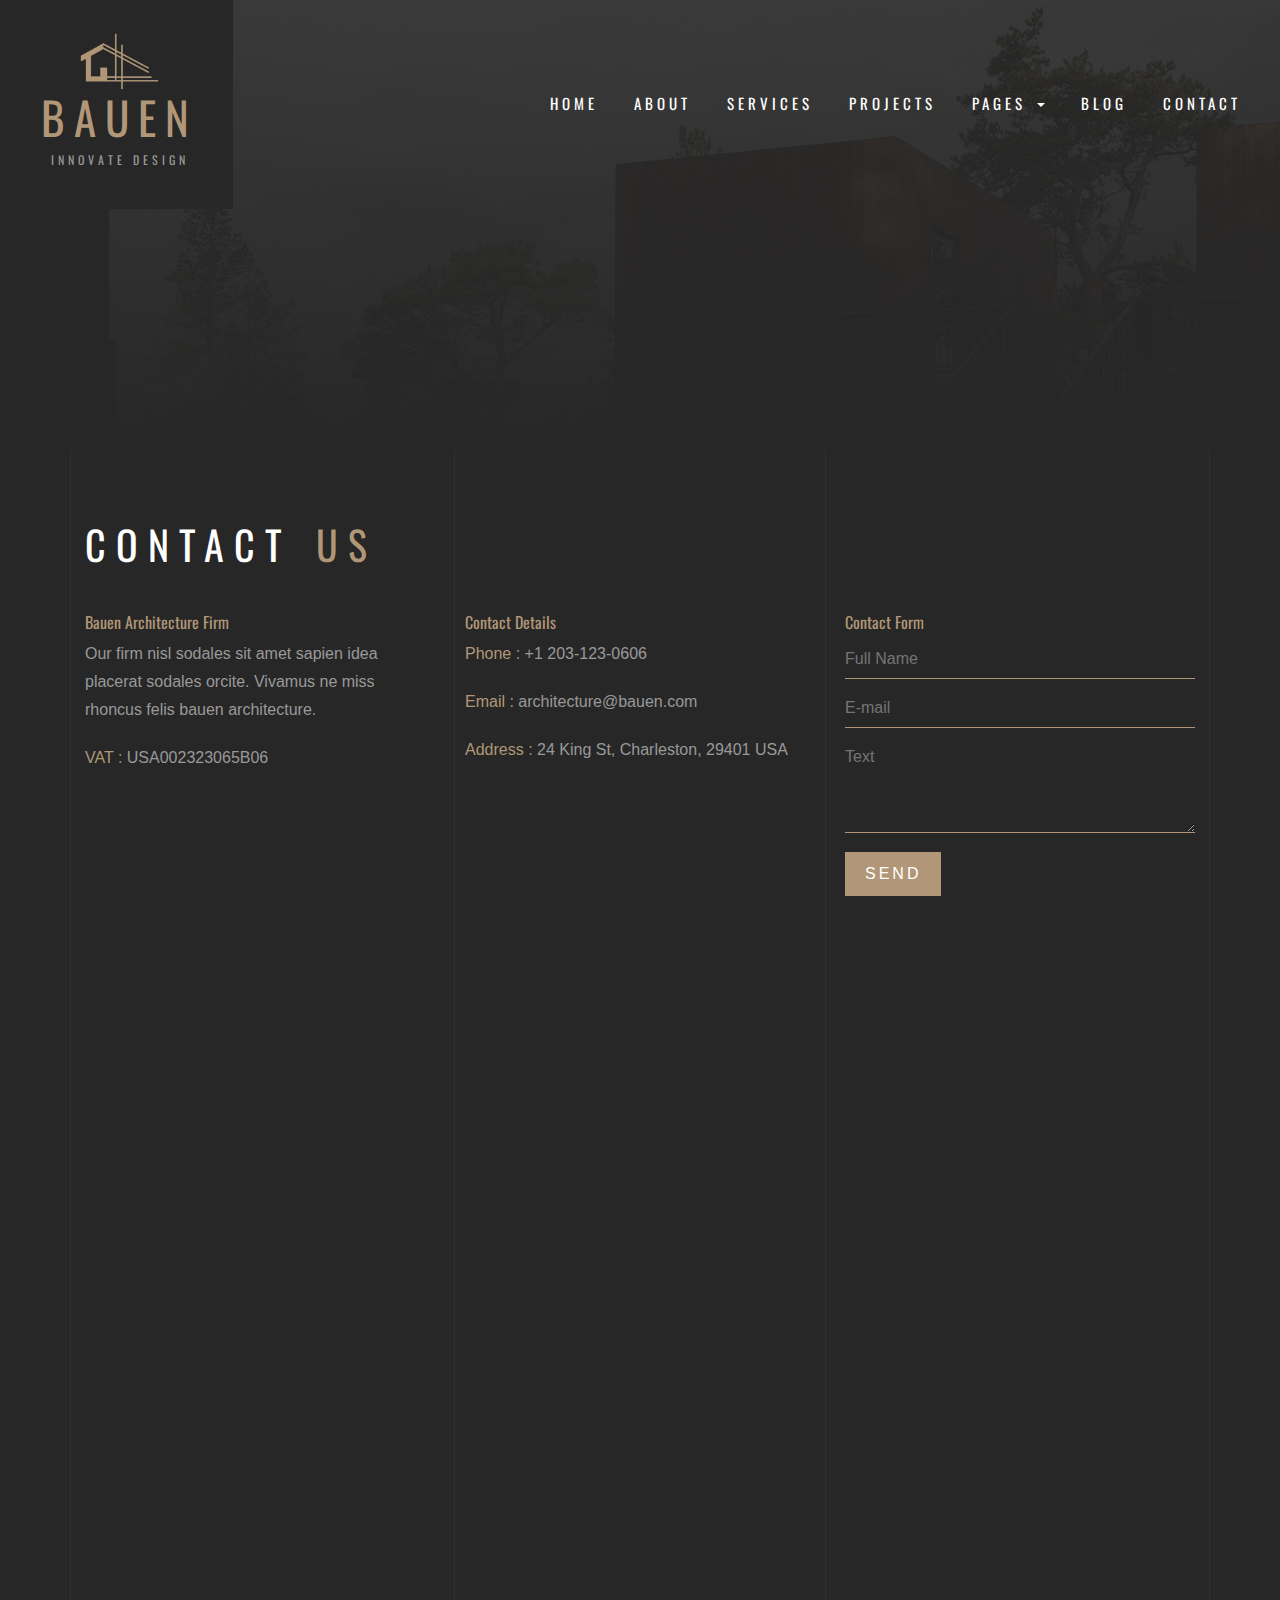
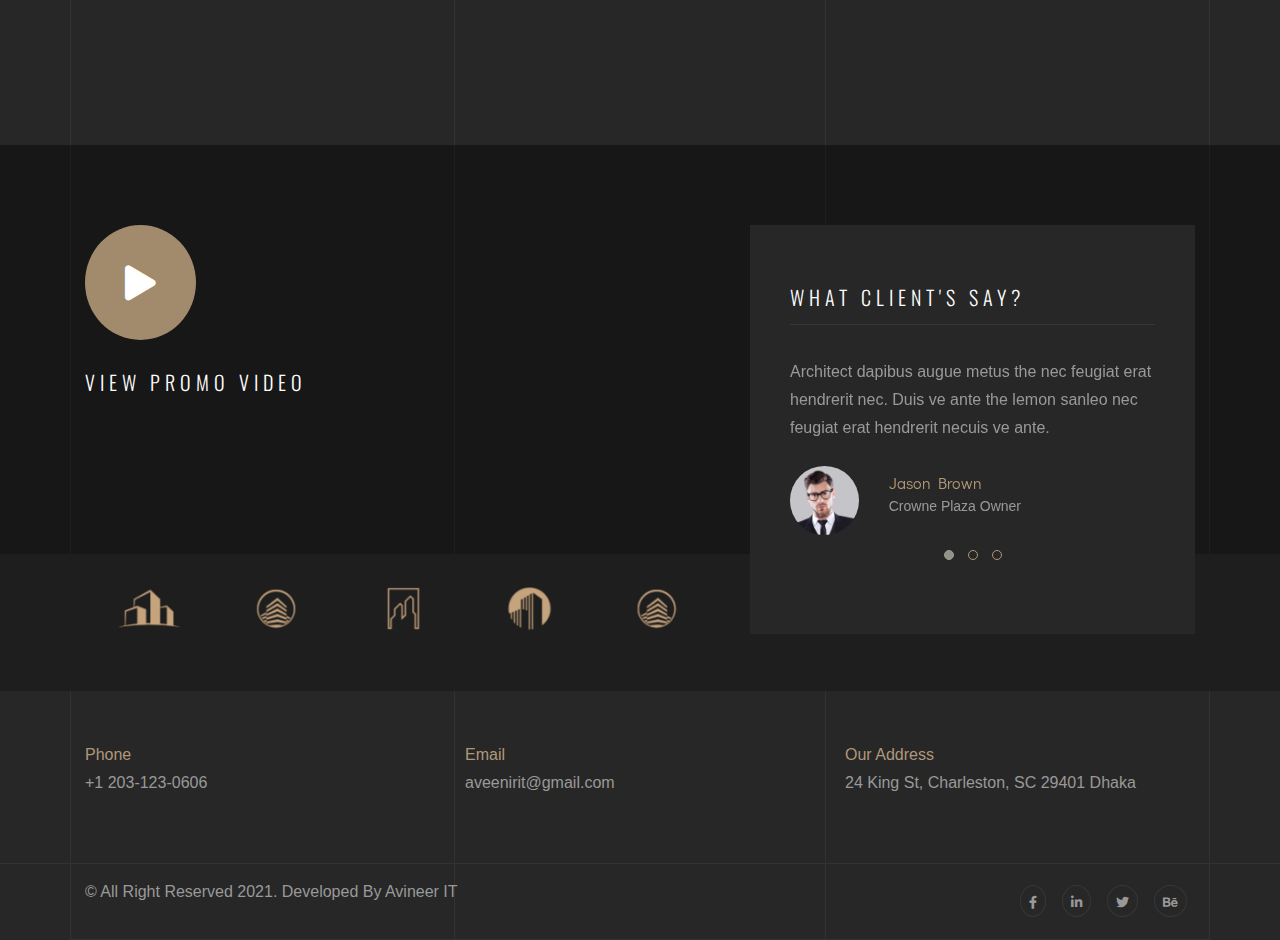
<file: pages/contact.html>
<!DOCTYPE html>
<html lang="en">

<head>
    <meta charset="UTF-8">
    <meta name="viewport" content="width=device-width, initial-scale=1, shrink-to-fit=no">

    <title>BAUEN</title>

    <!--==========Bootstrap.min.css==========-->
    <link rel="stylesheet" href="../css/bootstrap.min.css">

    <!--==========Fontawesome css==========-->
    <link rel="stylesheet" href="../css/all.css">
    <link rel="stylesheet" href="../css/fontawesome.min.css">

    <!--==========Google Fonts css==========-->
    <link rel="preconnect" href="https://fonts.gstatic.com">
    <link href="https://fonts.googleapis.com/css2?family=Didact+Gothic&display=swap" rel="stylesheet">
    <link rel="preconnect" href="https://fonts.gstatic.com">
    <link href="https://fonts.googleapis.com/css2?family=Oswald:wght@200;300;400;500;600;700&display=swap" rel="stylesheet">

    <!--==========Owl.carousel.css==========-->
    <link rel="stylesheet" href="../css/owl.carousel.min.css">
    <link rel="stylesheet" href="../css/owl.theme.default.min.css">

    <!--==========Style.css==========-->
    <link rel="stylesheet" href="../css/style.css">

    <!--==========Responsive.css==========-->
    <link rel="stylesheet" href="../css/responsive.css">


</head>

<body>

    <!--==================================================
                     Hearer Section Stert Here
    ====================================================-->

    <!--==========Main Menu Start Here==========-->
    <section class="header-section">
        <div class="main-menu">
            <div class="menu">
                        <nav class="navbar navbar-expand-lg">
                    <div class="logo">
                        <a href="../index.html">
                            <img src="../img/logo.png" alt="logo" width="80px"> <br>
                            <h1 class="primary-color">BAUEN</h1>
                            <span>INNOVATE DESIGN</span>
                        </a>
                    </div>
                    <button class="navbar-toggler" type="button" data-toggle="collapse" data-target="#navbarSupportedContent" aria-controls="navbarSupportedContent" aria-expanded="false" aria-label="Toggle navigation">
                        <span class="nav-icon"><i class="fas fa-bars"></i></span>
                    </button>

                    <div class="container">
                        <div class="collapse navbar-collapse" id="navbarSupportedContent">
                            <ul class="navbar-nav">
                                <li class="nav-item"><a href="../index.html" class="nav-link">HOME</a></li>
                                <li class="nav-item"><a href="about.html" class="nav-link">ABOUT</a></li>
                                <li class="nav-item"><a href="services.html" class="nav-link">SERVICES </a></li>
                                <li class="nav-item"><a href="projects.html" class="nav-link">PROJECTS</a></li>
                                <li class="nav-item dropdown">
                                    <a class="nav-link dropdown-toggle" href="#" id="navbarDropdown" role="button" data-toggle="dropdown" aria-haspopup="true" aria-expanded="false">
                                        PAGES
                                    </a>
                                     <div class="dropdown-menu" aria-labelledby="navbarDropdown">
                                        <a class="dropdown-item" href="pricing.html">Pricing</a>
                                        <a class="dropdown-item" href="team.html">Team</a>
                                        <a class="dropdown-item" href="testimonial.html">Testimonials</a>
                                        <a class="dropdown-item" href="faqs.html">Faqs</a>
                                        <a class="dropdown-item" href="gallery.html">Gallery</a>
                                        <a class="dropdown-item" href="video.html">Video Gallery</a>
                                    </div>
                                </li>
                                <li class="nav-item"><a href="blog.html" class="nav-link ">BLOG</a></li>
                                <li class="nav-item"><a href="contact.html" class="nav-link ">CONTACT</a></li>
                            </ul>
                        </div>
                    </div>
                </nav>
            </div>
        </div>
        <!--==========Banner Section Start Here==========-->
        <section>
            <div class="row">
                <div class="col-md-1"></div>
                <div class="col-md-11">
                    <div class="banner-section"></div>
                </div>
            </div>
        </section>
        <!--==========Banner Section End Here==========-->
    </section>
    <!--==========Main Menu End Here==========-->




    <!--==================================================
                     Hearer Section End Here
    ====================================================-->



    <!--==================================================
                     Content Section Stert Here
    ====================================================-->
    
    <div class="content-wrapper">

        <section class="content-lines-wrapper">
            <div class="content-lines-inner">
                <div class="content-lines"></div>
            </div>
        </section>
    
       
       <!--==========Contact Section Start Here==========-->
       <section class="contact-section p80">
           <div class="container">
              <div class="section-title">
                CONTACT <span> US</span>
            </div>
               <div class="row">
                   <div class="col-md-4">
                       <div class="contact-area">
                           <h6>Bauen Architecture Firm</h6>
                           <p>Our firm nisl sodales sit amet sapien idea placerat sodales orcite. Vivamus ne miss rhoncus felis bauen architecture.</p>
                           <p><b>VAT :</b> USA002323065B06</p>
                       </div>
                   </div>
                     <div class="col-md-4">
                       <div class="contact-area">
                           <h6>Contact Details</h6>
                           <p><b>Phone :</b> +1 203-123-0606</p>
                           <p><b> Email :</b> architecture@bauen.com</p>
                           <p><b>Address :</b> 24 King St, Charleston, 29401 USA</p>
                       </div>
                   </div>
                      <div class="col-md-4">
                       <div class="contact-area">
                           <h6>Contact Form</h6>
                           
                           <form action="">
                               <input type="text" placeholder="Full Name">
                               <input type="text" placeholder="E-mail">
                               <textarea name="" id="" rows="3" placeholder="Text"></textarea>
                               <button>Send</button>
                           </form>
                       </div>
                   </div>
               </div>
           </div>
       </section>
       <!--==========Contact Section End Here==========-->
       
       <div class="p80">
           <div class="container">
              <div class="map">
                   <iframe class="google-map" src="https://www.google.com/maps/embed?pb=!1m14!1m12!1m3!1d61572251.47287072!2d51.503120406722076!3d19.624219826736276!2m3!1f0!2f0!3f0!3m2!1i1024!2i768!4f13.1!5e0!3m2!1sen!2sbd!4v1617637154020!5m2!1sen!2sbd" width="1000" height="600" style="border:0;" allowfullscreen="" loading="lazy"></iframe>
              </div>
           </div>
       </div>
        

   <!--==================================================
                     Content Section End Here
    ====================================================-->







    <!--==================================================
                     Footer Section Stert Here
    ====================================================-->
    <!--==========Clients Section Start Here==========-->
    <section class="clients-section">
        <div class="container">
            <div class="row">
                <div class="col-md-7">
                    <div class="video-area">
                        <i class="fas fa-play"></i>
                        <h5>VIEW PROMO VIDEO</h5>
                    </div>
                </div>
                <div class="col-md-5">
                    <div class="client-area">
                        <h4>What Client's Say?</h4>

                        <div class="owl-carousel owl-theme owl-client">
                            <div class="client-item">
                                <p>Architect dapibus augue metus the nec feugiat erat hendrerit nec. Duis ve ante the lemon sanleo nec feugiat erat hendrerit necuis ve ante.</p>

                                <div class="row mt-4">
                                    <div class="col-3">
                                        <img src="../img/client1.jpg" alt="clients" width="100%">
                                    </div>
                                    <div class="col-9">
                                        <h6>Jason Brown</h6>
                                        <span>Crowne Plaza Owner</span>
                                    </div>
                                </div>
                            </div>
                            <div class="client-item">
                                <p>Architect dapibus augue metus the nec feugiat erat hendrerit nec. Duis ve ante the lemon sanleo nec feugiat erat hendrerit necuis ve ante.</p>

                                <div class="row mt-4">
                                    <div class="col-3">
                                        <img src="../img/client2.jpg" alt="clients" width="100%">
                                    </div>
                                    <div class="col-9">
                                        <h6>Jason Brown</h6>
                                        <span>Crowne Plaza Owner</span>
                                    </div>
                                </div>
                            </div>
                            <div class="client-item">
                                <p>Architect dapibus augue metus the nec feugiat erat hendrerit nec. Duis ve ante the lemon sanleo nec feugiat erat hendrerit necuis ve ante.</p>

                                <div class="row mt-4">
                                    <div class="col-3">
                                        <img src="../img/client3.jpg" alt="clients" width="100%">
                                    </div>
                                    <div class="col-9">
                                        <h6>Jason Brown</h6>
                                        <span>Crowne Plaza Owner</span>
                                    </div>
                                </div>
                            </div>
                        </div>
                    </div>
                </div>
            </div>
        </div>
        <div class="client-logo">
            <div class="container">
                <div class="row">
                    <div class="col-md-7">
                        <div class="owl-carousel owl-client-logo">
                            <img src="../img/1.png" alt="client-loo">
                            <img src="../img/2.png" alt="client-loo">
                            <img src="../img/3.png" alt="client-loo">
                            <img src="../img/4.png" alt="client-loo">
                            <img src="../img/5.png" alt="client-loo">
                            <img src="../img/6.png" alt="client-loo">
                        </div>
                    </div>
                    <div class="col-md-5"></div>
                </div>
            </div>
        </div>
    </section>

    <!--==========Clients Section End Here==========-->


    <!--==========Footer Section Start Here==========-->
    <section class="top-footer-section">
        <div class="container">
            <div class="row">
                <div class="col-md-4">
                    <div class="footer-item">
                        <span class="primary-color">Phone</span> <br>
                        <p>+1 203-123-0606</p>
                    </div>
                </div>
                <div class="col-md-4">
                    <div class="footer-item">
                        <span class="primary-color">Email</span> <br>
                        <p>aveenirit@gmail.com</p>
                    </div>
                </div>
                <div class="col-md-4">
                    <div class="footer-item">
                        <span class="primary-color">Our Address</span> <br>
                        <p>24 King St, Charleston, SC 29401 Dhaka</p>
                    </div>
                </div>
            </div>
        </div>
    </section>
    <section class="bottom-footer-section">
        <div class="container">
            <div class="row">
                <div class="col-md-6">
                    © All Right Reserved 2021. Developed By Avineer IT
                </div>
                <div class="col-md-6">
                    <ul>
                        <li><a href="#"><i class="fab fa-facebook-f"></i></a></li>
                        <li><a href="#"><i class="fab fa-linkedin-in"></i></a></li>
                        <li><a href="#"><i class="fab fa-twitter"></i></a></li>
                        <li><a href="#"><i class="fab fa-behance"></i></a></li>
                    </ul>
                </div>
            </div>
        </div>
    </section>
    <!--==========Footer Section End Here==========-->
    </div>

    <!--==================================================
                     Footer Section End Here
    ====================================================-->



    <!--==================================================
                     All JS
    ====================================================-->

    <!--==========jQuery-3.5.1.min.js==========-->
    <script src="../js/jquery-3.5.1.min.js"></script>

    <!--==========Bootstrap.min.js==========-->
    <script src="../js/bootstrap.min.js"></script>

    <!--==========Owl.carousel.min.js==========-->
    <script src="../js/owl.carousel.min.js"></script>

    <!--==========Main.js==========-->
    <script src="../js/main.js"></script>


</body></html>
</file>
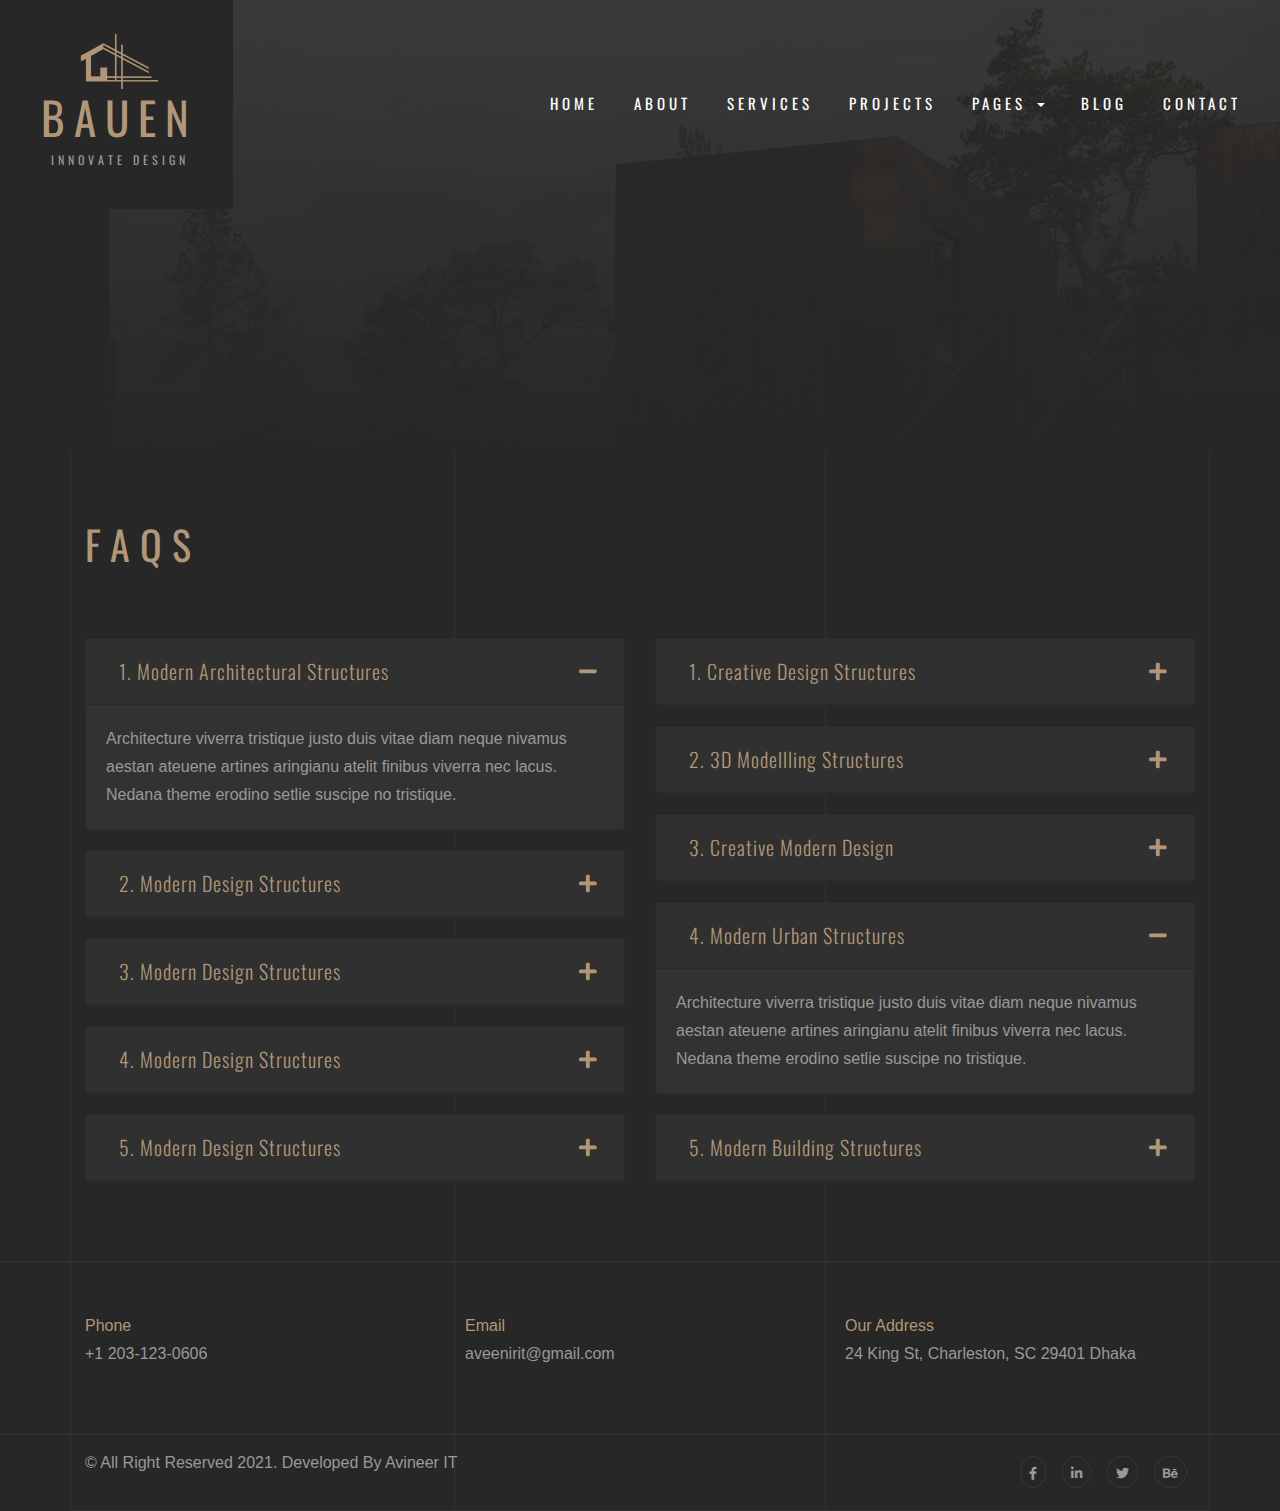
<file: pages/faqs.html>
<!DOCTYPE html>
<html lang="en">

<head>
    <meta charset="UTF-8">
    <meta name="viewport" content="width=device-width, initial-scale=1, shrink-to-fit=no">

    <title>BAUEN</title>

    <!--==========Bootstrap.min.css==========-->
    <link rel="stylesheet" href="../css/bootstrap.min.css">

    <!--==========Fontawesome css==========-->
    <link rel="stylesheet" href="../css/all.css">
    <link rel="stylesheet" href="../css/fontawesome.min.css">

    <!--==========Google Fonts css==========-->
    <link rel="preconnect" href="https://fonts.gstatic.com">
    <link href="https://fonts.googleapis.com/css2?family=Didact+Gothic&display=swap" rel="stylesheet">
    <link rel="preconnect" href="https://fonts.gstatic.com">
    <link href="https://fonts.googleapis.com/css2?family=Oswald:wght@200;300;400;500;600;700&display=swap" rel="stylesheet">

    <!--==========Owl.carousel.css==========-->
    <link rel="stylesheet" href="../css/owl.carousel.min.css">
    <link rel="stylesheet" href="../css/owl.theme.default.min.css">

    <!--==========Style.css==========-->
    <link rel="stylesheet" href="../css/style.css">

    <!--==========Responsive.css==========-->
    <link rel="stylesheet" href="../css/responsive.css">


</head>

<body>

    <!--==================================================
                     Hearer Section Stert Here
    ====================================================-->

    <!--==========Main Menu Start Here==========-->
    <section class="header-section">
        <div class="main-menu">
            <div class="menu">
                <nav class="navbar navbar-expand-lg">
                    <div class="logo">
                        <a href="../index.html">
                            <img src="../img/logo.png" alt="logo" width="80px"> <br>
                            <h1 class="primary-color">BAUEN</h1>
                            <span>INNOVATE DESIGN</span>
                        </a>
                    </div>
                    <button class="navbar-toggler" type="button" data-toggle="collapse" data-target="#navbarSupportedContent" aria-controls="navbarSupportedContent" aria-expanded="false" aria-label="Toggle navigation">
                        <span class="nav-icon"><i class="fas fa-bars"></i></span>
                    </button>

                    <div class="container">
                        <div class="collapse navbar-collapse" id="navbarSupportedContent">
                            <ul class="navbar-nav">
                                <li class="nav-item"><a href="../index.html" class="nav-link">HOME</a></li>
                                <li class="nav-item"><a href="about.html" class="nav-link">ABOUT</a></li>
                                <li class="nav-item"><a href="services.html" class="nav-link">SERVICES </a></li>
                                <li class="nav-item"><a href="projects.html" class="nav-link">PROJECTS</a></li>
                                <li class="nav-item dropdown">
                                    <a class="nav-link dropdown-toggle" href="#" id="navbarDropdown" role="button" data-toggle="dropdown" aria-haspopup="true" aria-expanded="false">
                                        PAGES
                                    </a>
                                      <div class="dropdown-menu" aria-labelledby="navbarDropdown">
                                        <a class="dropdown-item" href="pricing.html">Pricing</a>
                                        <a class="dropdown-item" href="team.html">Team</a>
                                        <a class="dropdown-item" href="testimonial.html">Testimonials</a>
                                        <a class="dropdown-item" href="faqs.html">Faqs</a>
                                        <a class="dropdown-item" href="gallery.html">Gallery</a>
                                        <a class="dropdown-item" href="video.html">Video Gallery</a>
                                    </div>
                                </li>
                                <li class="nav-item"><a href="blog.html" class="nav-link ">BLOG</a></li>
                                <li class="nav-item"><a href="contact.html" class="nav-link ">CONTACT</a></li>
                            </ul>
                        </div>
                    </div>
                </nav>
            </div>
        </div>
        <!--==========Banner Section Start Here==========-->
        <section>
            <div class="row">
                <div class="col-md-1"></div>
                <div class="col-md-11">
                    <div class="banner-section"></div>
                </div>
            </div>
        </section>
        <!--==========Banner Section End Here==========-->
    </section>
    <!--==========Main Menu End Here==========-->




    <!--==================================================
                     Hearer Section End Here
    ====================================================-->



    <!--==================================================
                     Content Section Stert Here
    ====================================================-->
    <div class="content-wrapper">

        <section class="content-lines-wrapper">
            <div class="content-lines-inner">
                <div class="content-lines"></div>
            </div>
        </section>
        
        
        
    <section class="faqs-section p80">
        <div class="container">
            <div class="section-title">
                <span>FAQS</span>
            </div>
            <div class="row">
                <div class="col-md-6">
                    <div class="faqs-item">
                        <div id="accordion">
                            <div class="card">
                                <div class="card-header" id="heading1">
                                    <h5 class="mb-0">
                                        <button class="btn btn-link" data-toggle="collapse" data-target="#collapse1" aria-expanded="true" aria-controls="collapse1">
                                            1. Modern Architectural Structures
                                            <i class="fa fa-minus"></i>
                                        </button>
                                    </h5>
                                </div>

                                <div id="collapse1" class="collapse show" aria-labelledby="heading1" data-parent="#accordion">
                                    <div class="card-body">
                                        Architecture viverra tristique justo duis vitae diam neque nivamus aestan ateuene artines aringianu atelit finibus viverra nec lacus. Nedana theme erodino setlie suscipe no tristique.
                                    </div>
                                </div>
                            </div>

                            <div class="card">
                                <div class="card-header" id="heading2">
                                    <h5 class="mb-0">
                                        <button class="btn btn-link" data-toggle="collapse" data-target="#collapse2" aria-expanded="true" aria-controls="collapse2">
                                            2. Modern Design Structures
                                            <i class="fa fa-plus"></i>
                                        </button>
                                    </h5>
                                </div>

                                <div id="collapse2" class="collapse" aria-labelledby="heading2" data-parent="#accordion">
                                    <div class="card-body">
                                        Architecture viverra tristique justo duis vitae diam neque nivamus aestan ateuene artines aringianu atelit finibus viverra nec lacus. Nedana theme erodino setlie suscipe no tristique.
                                    </div>
                                </div>
                            </div>

                            <div class="card">
                                <div class="card-header" id="heading3">
                                    <h5 class="mb-0">
                                        <button class="btn btn-link" data-toggle="collapse" data-target="#collapse3" aria-expanded="true" aria-controls="collapse3">
                                            3. Modern Design Structures
                                            <i class="fa fa-plus"></i>
                                        </button>
                                    </h5>
                                </div>

                                <div id="collapse3" class="collapse" aria-labelledby="heading3" data-parent="#accordion">
                                    <div class="card-body">
                                        Architecture viverra tristique justo duis vitae diam neque nivamus aestan ateuene artines aringianu atelit finibus viverra nec lacus. Nedana theme erodino setlie suscipe no tristique.
                                    </div>
                                </div>
                            </div>

                            <div class="card">
                                <div class="card-header" id="heading4">
                                    <h5 class="mb-0">
                                        <button class="btn btn-link" data-toggle="collapse" data-target="#collapse4" aria-expanded="true" aria-controls="collapse4">
                                            4. Modern Design Structures
                                            <i class="fa fa-plus"></i>
                                        </button>
                                    </h5>
                                </div>

                                <div id="collapse4" class="collapse" aria-labelledby="heading4" data-parent="#accordion">
                                    <div class="card-body">
                                        Architecture viverra tristique justo duis vitae diam neque nivamus aestan ateuene artines aringianu atelit finibus viverra nec lacus. Nedana theme erodino setlie suscipe no tristique.
                                    </div>
                                </div>
                            </div>


                            <div class="card">
                                <div class="card-header" id="heading5">
                                    <h5 class="mb-0">
                                        <button class="btn btn-link" data-toggle="collapse" data-target="#collapse5" aria-expanded="true" aria-controls="collapse5">
                                            5. Modern Design Structures
                                            <i class="fa fa-plus"></i>
                                        </button>
                                    </h5>
                                </div>

                                <div id="collapse5" class="collapse" aria-labelledby="heading5" data-parent="#accordion">
                                    <div class="card-body">
                                        Architecture viverra tristique justo duis vitae diam neque nivamus aestan ateuene artines aringianu atelit finibus viverra nec lacus. Nedana theme erodino setlie suscipe no tristique.
                                    </div>
                                </div>
                            </div>
                        </div>
                    </div>
                </div>





                <div class="col-md-6">
                    <div class="faqs-item">
                        <div id="accordion1">
                            <div class="card">
                                <div class="card-header" id="heading6">
                                    <h5 class="mb-0">
                                        <button class="btn btn-link" data-toggle="collapse" data-target="#collapse6" aria-expanded="true" aria-controls="collapse6">
                                            1.  Creative Design Structures
                                            <i class="fa fa-plus"></i>
                                        </button>
                                    </h5>
                                </div>

                                <div id="collapse6" class="collapse" aria-labelledby="heading6" data-parent="#accordion1">
                                    <div class="card-body">
                                        Architecture viverra tristique justo duis vitae diam neque nivamus aestan ateuene artines aringianu atelit finibus viverra nec lacus. Nedana theme erodino setlie suscipe no tristique.
                                    </div>
                                </div>
                            </div>

                            <div class="card">
                                <div class="card-header" id="heading7">
                                    <h5 class="mb-0">
                                        <button class="btn btn-link" data-toggle="collapse" data-target="#collapse7" aria-expanded="true" aria-controls="collapse7">
                                            2.  3D Modellling Structures
                                            <i class="fa fa-plus"></i>
                                        </button>
                                    </h5>
                                </div>

                                <div id="collapse7" class="collapse" aria-labelledby="heading7" data-parent="#accordion1">
                                    <div class="card-body">
                                        Architecture viverra tristique justo duis vitae diam neque nivamus aestan ateuene artines aringianu atelit finibus viverra nec lacus. Nedana theme erodino setlie suscipe no tristique.
                                    </div>
                                </div>
                            </div>

                            <div class="card">
                                <div class="card-header" id="heading8">
                                    <h5 class="mb-0">
                                        <button class="btn btn-link" data-toggle="collapse" data-target="#collapse8" aria-expanded="true" aria-controls="collapse8">
                                            3.  Creative Modern Design
                                            <i class="fa fa-plus"></i>
                                        </button>
                                    </h5>
                                </div>

                                <div id="collapse8" class="collapse" aria-labelledby="heading8" data-parent="#accordion1">
                                    <div class="card-body">
                                        Architecture viverra tristique justo duis vitae diam neque nivamus aestan ateuene artines aringianu atelit finibus viverra nec lacus. Nedana theme erodino setlie suscipe no tristique.
                                    </div>
                                </div>
                            </div>

                            <div class="card">
                                <div class="card-header" id="heading9">
                                    <h5 class="mb-0">
                                        <button class="btn btn-link" data-toggle="collapse" data-target="#collapse9" aria-expanded="true" aria-controls="collapse9">
                                            4.  Modern Urban Structures
                                
                                            <i class="fa fa-minus"></i>
                                        </button>
                                    </h5>
                                </div>

                                <div id="collapse9" class="collapse show" aria-labelledby="heading9" data-parent="#accordion1">
                                    <div class="card-body">
                                        Architecture viverra tristique justo duis vitae diam neque nivamus aestan ateuene artines aringianu atelit finibus viverra nec lacus. Nedana theme erodino setlie suscipe no tristique.
                                    </div>
                                </div>
                            </div>


                            <div class="card">
                                <div class="card-header" id="heading10">
                                    <h5 class="mb-0">
                                        <button class="btn btn-link" data-toggle="collapse" data-target="#collapse10" aria-expanded="true" aria-controls="collapse10">
                                            5.  Modern Building Structures
                                            <i class="fa fa-plus"></i>
                                        </button>
                                    </h5>
                                </div>

                                <div id="collapse10" class="collapse" aria-labelledby="heading10" data-parent="#accordion1">
                                    <div class="card-body">
                                        Architecture viverra tristique justo duis vitae diam neque nivamus aestan ateuene artines aringianu atelit finibus viverra nec lacus. Nedana theme erodino setlie suscipe no tristique.
                                    </div>
                                </div>
                            </div>
                        </div>
                    </div>
                </div>
            </div>
        </div>
    </section>
    <!--==================================================
                     Content Section End Here
    ====================================================-->







    <!--==================================================
                     Footer Section Stert Here
    ====================================================-->



    <!--==========Footer Section Start Here==========-->
    <section class="top-footer-section">
        <div class="container">
            <div class="row">
                <div class="col-md-4">
                    <div class="footer-item">
                        <span class="primary-color">Phone</span> <br>
                        <p>+1 203-123-0606</p>
                    </div>
                </div>
                <div class="col-md-4">
                    <div class="footer-item">
                        <span class="primary-color">Email</span> <br>
                        <p>aveenirit@gmail.com</p>
                    </div>
                </div>
                <div class="col-md-4">
                    <div class="footer-item">
                        <span class="primary-color">Our Address</span> <br>
                        <p>24 King St, Charleston, SC 29401 Dhaka</p>
                    </div>
                </div>
            </div>
        </div>
    </section>
    <section class="bottom-footer-section">
        <div class="container">
            <div class="row">
                <div class="col-md-6">
                    © All Right Reserved 2021. Developed By Avineer IT
                </div>
                <div class="col-md-6">
                    <ul>
                        <li><a href="#"><i class="fab fa-facebook-f"></i></a></li>
                        <li><a href="#"><i class="fab fa-linkedin-in"></i></a></li>
                        <li><a href="#"><i class="fab fa-twitter"></i></a></li>
                        <li><a href="#"><i class="fab fa-behance"></i></a></li>
                    </ul>
                </div>
            </div>
        </div>
    </section>
    <!--==========Footer Section End Here==========-->
    </div>

    <!--==================================================
                     Footer Section End Here
    ====================================================-->



    <!--==================================================
                     All JS
    ====================================================-->

    <!--==========jQuery-3.5.1.min.js==========-->
    <script src="../js/jquery-3.5.1.min.js"></script>

    <!--==========Bootstrap.min.js==========-->
    <script src="../js/bootstrap.min.js"></script>

    <!--==========Owl.carousel.min.js==========-->
    <script src="../js/owl.carousel.min.js"></script>

    <!--==========Main.js==========-->
    <script src="../js/main.js"></script>


</body></html>
</file>
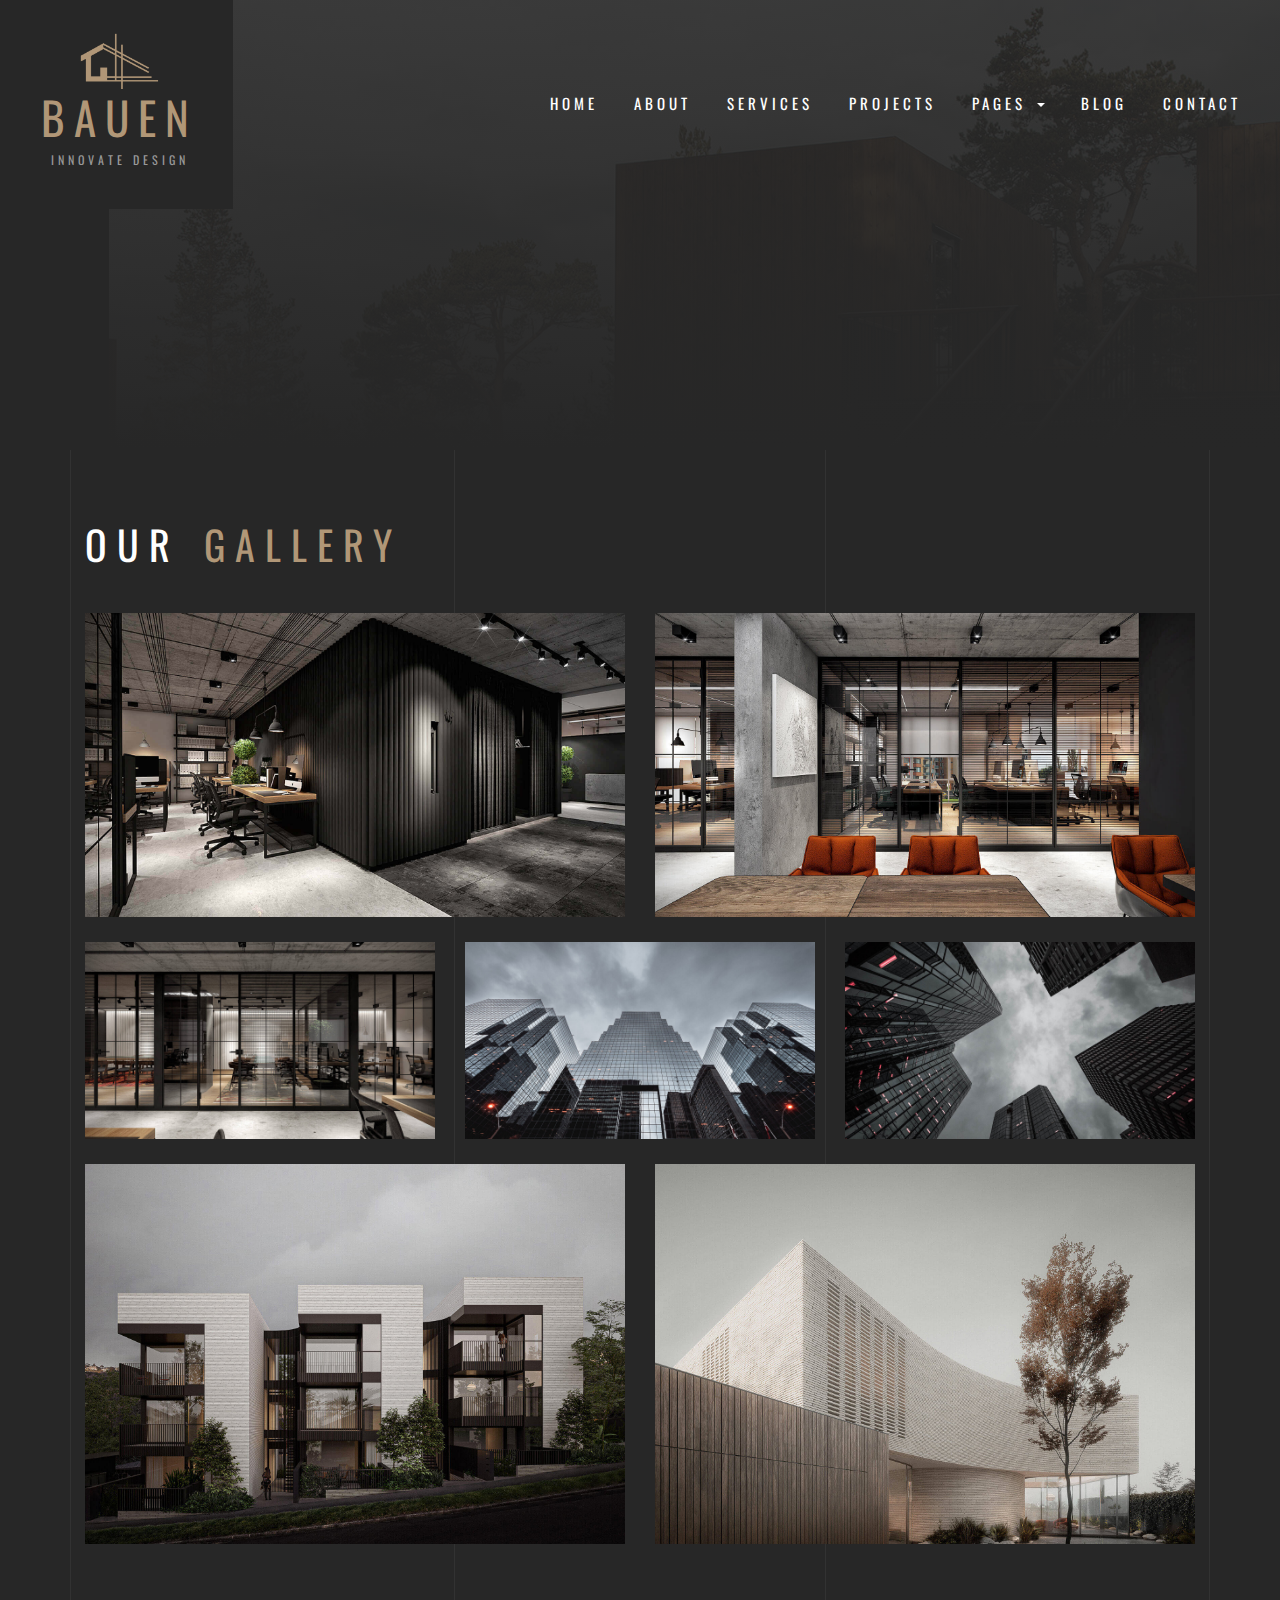
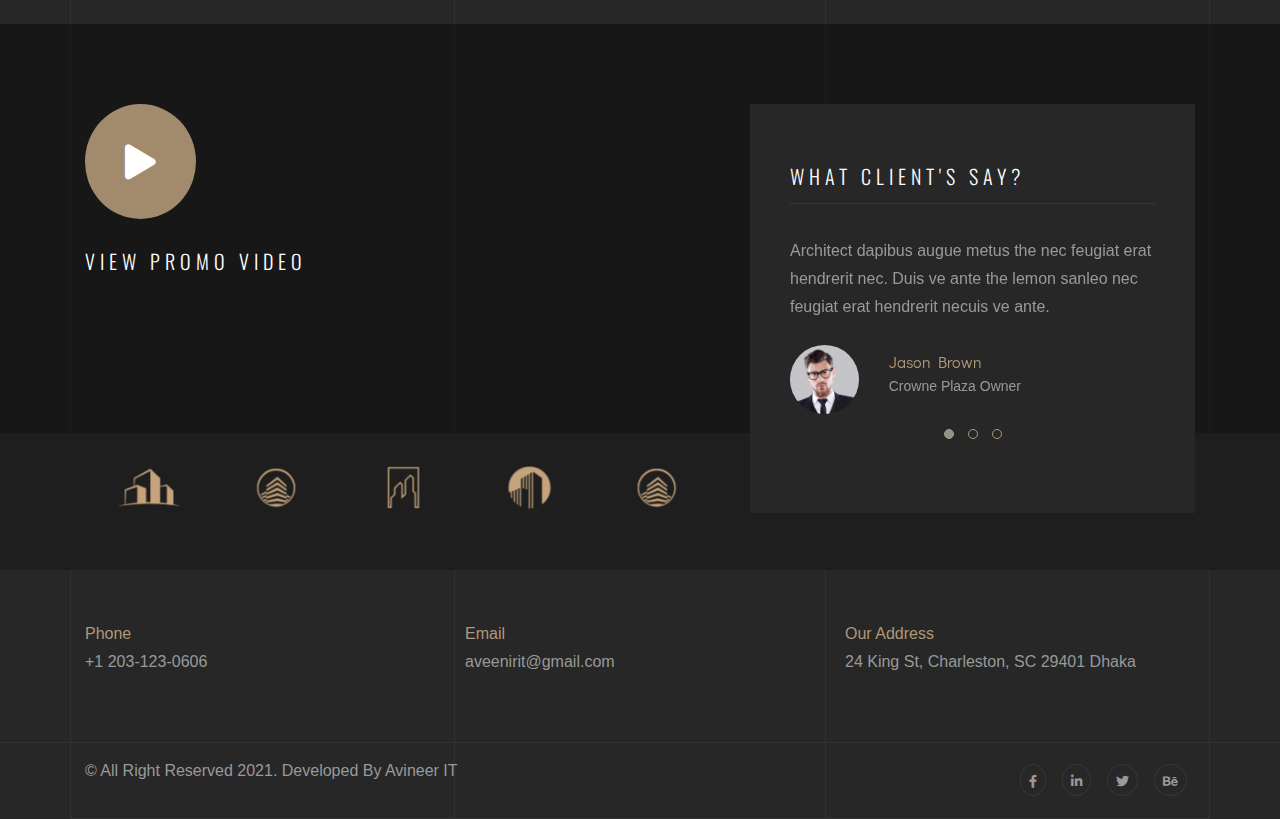
<file: pages/gallery.html>
<!DOCTYPE html>
<html lang="en">

<head>
    <meta charset="UTF-8">
    <meta name="viewport" content="width=device-width, initial-scale=1, shrink-to-fit=no">

    <title>BAUEN</title>

    <!--==========Bootstrap.min.css==========-->
    <link rel="stylesheet" href="../css/bootstrap.min.css">

    <!--==========Fontawesome css==========-->
    <link rel="stylesheet" href="../css/all.css">
    <link rel="stylesheet" href="../css/fontawesome.min.css">

    <!--==========Google Fonts css==========-->
    <link rel="preconnect" href="https://fonts.gstatic.com">
    <link href="https://fonts.googleapis.com/css2?family=Didact+Gothic&display=swap" rel="stylesheet">
    <link rel="preconnect" href="https://fonts.gstatic.com">
    <link href="https://fonts.googleapis.com/css2?family=Oswald:wght@200;300;400;500;600;700&display=swap" rel="stylesheet">

    <!--==========Owl.carousel.css==========-->
    <link rel="stylesheet" href="../css/owl.carousel.min.css">
    <link rel="stylesheet" href="../css/owl.theme.default.min.css">

    <!--==========Style.css==========-->
    <link rel="stylesheet" href="../css/style.css">

    <!--==========Responsive.css==========-->
    <link rel="stylesheet" href="../css/responsive.css">


</head>

<body>

    <!--==================================================
                     Hearer Section Stert Here
    ====================================================-->

    <!--==========Main Menu Start Here==========-->
    <section class="header-section">
        <div class="main-menu">
            <div class="menu">
                <nav class="navbar navbar-expand-lg">
                    <div class="logo">
                        <a href="../index.html">
                            <img src="../img/logo.png" alt="logo" width="80px"> <br>
                            <h1 class="primary-color">BAUEN</h1>
                            <span>INNOVATE DESIGN</span>
                        </a>
                    </div>
                    <button class="navbar-toggler" type="button" data-toggle="collapse" data-target="#navbarSupportedContent" aria-controls="navbarSupportedContent" aria-expanded="false" aria-label="Toggle navigation">
                        <span class="nav-icon"><i class="fas fa-bars"></i></span>
                    </button>

                    <div class="container">
                        <div class="collapse navbar-collapse" id="navbarSupportedContent">
                            <ul class="navbar-nav">
                                <li class="nav-item"><a href="../index.html" class="nav-link">HOME</a></li>
                                <li class="nav-item"><a href="about.html" class="nav-link">ABOUT</a></li>
                                <li class="nav-item"><a href="services.html" class="nav-link">SERVICES </a></li>
                                <li class="nav-item"><a href="projects.html" class="nav-link">PROJECTS</a></li>
                                <li class="nav-item dropdown">
                                    <a class="nav-link dropdown-toggle" href="#" id="navbarDropdown" role="button" data-toggle="dropdown" aria-haspopup="true" aria-expanded="false">
                                        PAGES
                                    </a>
                                     <div class="dropdown-menu" aria-labelledby="navbarDropdown">
                                        <a class="dropdown-item" href="pricing.html">Pricing</a>
                                        <a class="dropdown-item" href="team.html">Team</a>
                                        <a class="dropdown-item" href="testimonial.html">Testimonials</a>
                                        <a class="dropdown-item" href="faqs.html">Faqs</a>
                                        <a class="dropdown-item" href="gallery.html">Gallery</a>
                                        <a class="dropdown-item" href="video.html">Video Gallery</a>
                                    </div>
                                </li>
                                <li class="nav-item"><a href="blog.html" class="nav-link ">BLOG</a></li>
                                <li class="nav-item"><a href="contact.html" class="nav-link ">CONTACT</a></li>
                            </ul>
                        </div>
                    </div>
                </nav>
            </div>
        </div>
        <!--==========Banner Section Start Here==========-->
        <section>
            <div class="row">
                <div class="col-md-1"></div>
                <div class="col-md-11">
                    <div class="banner-section"></div>
                </div>
            </div>
        </section>
        <!--==========Banner Section End Here==========-->
    </section>
    <!--==========Main Menu End Here==========-->




    <!--==================================================
                     Hearer Section End Here
    ====================================================-->



    <!--==================================================
                     Content Section Stert Here
    ====================================================-->
    
    <div class="content-wrapper">

        <section class="content-lines-wrapper">
            <div class="content-lines-inner">
                <div class="content-lines"></div>
            </div>
        </section>
        
        
    <!--==========gallery section Start Here==========-->
    <section class="gallery-section p80">
        <div class="container">
            <div class="section-title">
                OUR <span> GALLERY</span>
            </div>
            <div class="row">
                <div class="col-md-6">
                    <div class="gallery-item">
                        <img src="../img/gallery1.jpg" alt="gallery" width="100%">
                    </div>
                </div>
                <div class="col-md-6">
                    <div class="gallery-item">
                        <img src="../img/gallery2.jpg" alt="gallery" width="100%">
                    </div>
                </div>
                <div class="col-md-4">
                    <div class="gallery-item">
                        <img src="../img/gallery3.jpg" alt="gallery" width="100%">
                    </div>
                </div>
                <div class="col-md-4">
                    <div class="gallery-item">
                        <img src="../img/gallery4.jpg" alt="gallery" width="100%">
                    </div>
                </div>
                <div class="col-md-4">
                    <div class="gallery-item">
                        <img src="../img/gallery5.jpg" alt="gallery" width="100%">
                    </div>
                </div>
                 <div class="col-md-6">
                    <div class="gallery-item">
                        <img src="../img/1.jpg" alt="gallery" width="100%">
                    </div>
                </div>
                <div class="col-md-6">
                    <div class="gallery-item">
                        <img src="../img/2.jpg" alt="gallery" width="100%">
                    </div>
                </div>
            </div>
        </div>
    </section>
    <!--==========gallery section End Here==========-->
    <!--==================================================
                     Content Section End Here
    ====================================================-->







    <!--==================================================
                     Footer Section Stert Here
    ====================================================-->
    <!--==========Clients Section Start Here==========-->
    <section class="clients-section">
        <div class="container">
            <div class="row">
                <div class="col-md-7">
                    <div class="video-area">
                        <i class="fas fa-play"></i>
                        <h5>VIEW PROMO VIDEO</h5>
                    </div>
                </div>
                <div class="col-md-5">
                    <div class="client-area">
                        <h4>What Client's Say?</h4>

                        <div class="owl-carousel owl-theme owl-client">
                            <div class="client-item">
                                <p>Architect dapibus augue metus the nec feugiat erat hendrerit nec. Duis ve ante the lemon sanleo nec feugiat erat hendrerit necuis ve ante.</p>

                                <div class="row mt-4">
                                    <div class="col-3">
                                        <img src="../img/client1.jpg" alt="clients" width="100%">
                                    </div>
                                    <div class="col-9">
                                        <h6>Jason Brown</h6>
                                        <span>Crowne Plaza Owner</span>
                                    </div>
                                </div>
                            </div>
                            <div class="client-item">
                                <p>Architect dapibus augue metus the nec feugiat erat hendrerit nec. Duis ve ante the lemon sanleo nec feugiat erat hendrerit necuis ve ante.</p>

                                <div class="row mt-4">
                                    <div class="col-3">
                                        <img src="../img/client2.jpg" alt="clients" width="100%">
                                    </div>
                                    <div class="col-9">
                                        <h6>Jason Brown</h6>
                                        <span>Crowne Plaza Owner</span>
                                    </div>
                                </div>
                            </div>
                            <div class="client-item">
                                <p>Architect dapibus augue metus the nec feugiat erat hendrerit nec. Duis ve ante the lemon sanleo nec feugiat erat hendrerit necuis ve ante.</p>

                                <div class="row mt-4">
                                    <div class="col-3">
                                        <img src="../img/client3.jpg" alt="clients" width="100%">
                                    </div>
                                    <div class="col-9">
                                        <h6>Jason Brown</h6>
                                        <span>Crowne Plaza Owner</span>
                                    </div>
                                </div>
                            </div>
                        </div>
                    </div>
                </div>
            </div>
        </div>
        <div class="client-logo">
            <div class="container">
                <div class="row">
                    <div class="col-md-7">
                        <div class="owl-carousel owl-client-logo">
                            <img src="../img/1.png" alt="client-loo">
                            <img src="../img/2.png" alt="client-loo">
                            <img src="../img/3.png" alt="client-loo">
                            <img src="../img/4.png" alt="client-loo">
                            <img src="../img/5.png" alt="client-loo">
                            <img src="../img/6.png" alt="client-loo">
                        </div>
                    </div>
                    <div class="col-md-5"></div>
                </div>
            </div>
        </div>
    </section>

    <!--==========Clients Section End Here==========-->


    <!--==========Footer Section Start Here==========-->
    <section class="top-footer-section">
        <div class="container">
            <div class="row">
                <div class="col-md-4">
                    <div class="footer-item">
                        <span class="primary-color">Phone</span> <br>
                        <p>+1 203-123-0606</p>
                    </div>
                </div>
                <div class="col-md-4">
                    <div class="footer-item">
                        <span class="primary-color">Email</span> <br>
                        <p>aveenirit@gmail.com</p>
                    </div>
                </div>
                <div class="col-md-4">
                    <div class="footer-item">
                        <span class="primary-color">Our Address</span> <br>
                        <p>24 King St, Charleston, SC 29401 Dhaka</p>
                    </div>
                </div>
            </div>
        </div>
    </section>
    <section class="bottom-footer-section">
        <div class="container">
            <div class="row">
                <div class="col-md-6">
                    © All Right Reserved 2021. Developed By Avineer IT
                </div>
                <div class="col-md-6">
                    <ul>
                        <li><a href="#"><i class="fab fa-facebook-f"></i></a></li>
                        <li><a href="#"><i class="fab fa-linkedin-in"></i></a></li>
                        <li><a href="#"><i class="fab fa-twitter"></i></a></li>
                        <li><a href="#"><i class="fab fa-behance"></i></a></li>
                    </ul>
                </div>
            </div>
        </div>
    </section>
    <!--==========Footer Section End Here==========-->
    
    </div>

    <!--==================================================
                     Footer Section End Here
    ====================================================-->



    <!--==================================================
                     All JS
    ====================================================-->

    <!--==========jQuery-3.5.1.min.js==========-->
    <script src="../js/jquery-3.5.1.min.js"></script>

    <!--==========Bootstrap.min.js==========-->
    <script src="../js/bootstrap.min.js"></script>

    <!--==========Owl.carousel.min.js==========-->
    <script src="../js/owl.carousel.min.js"></script>

    <!--==========Main.js==========-->
    <script src="../js/main.js"></script>


</body></html>
</file>
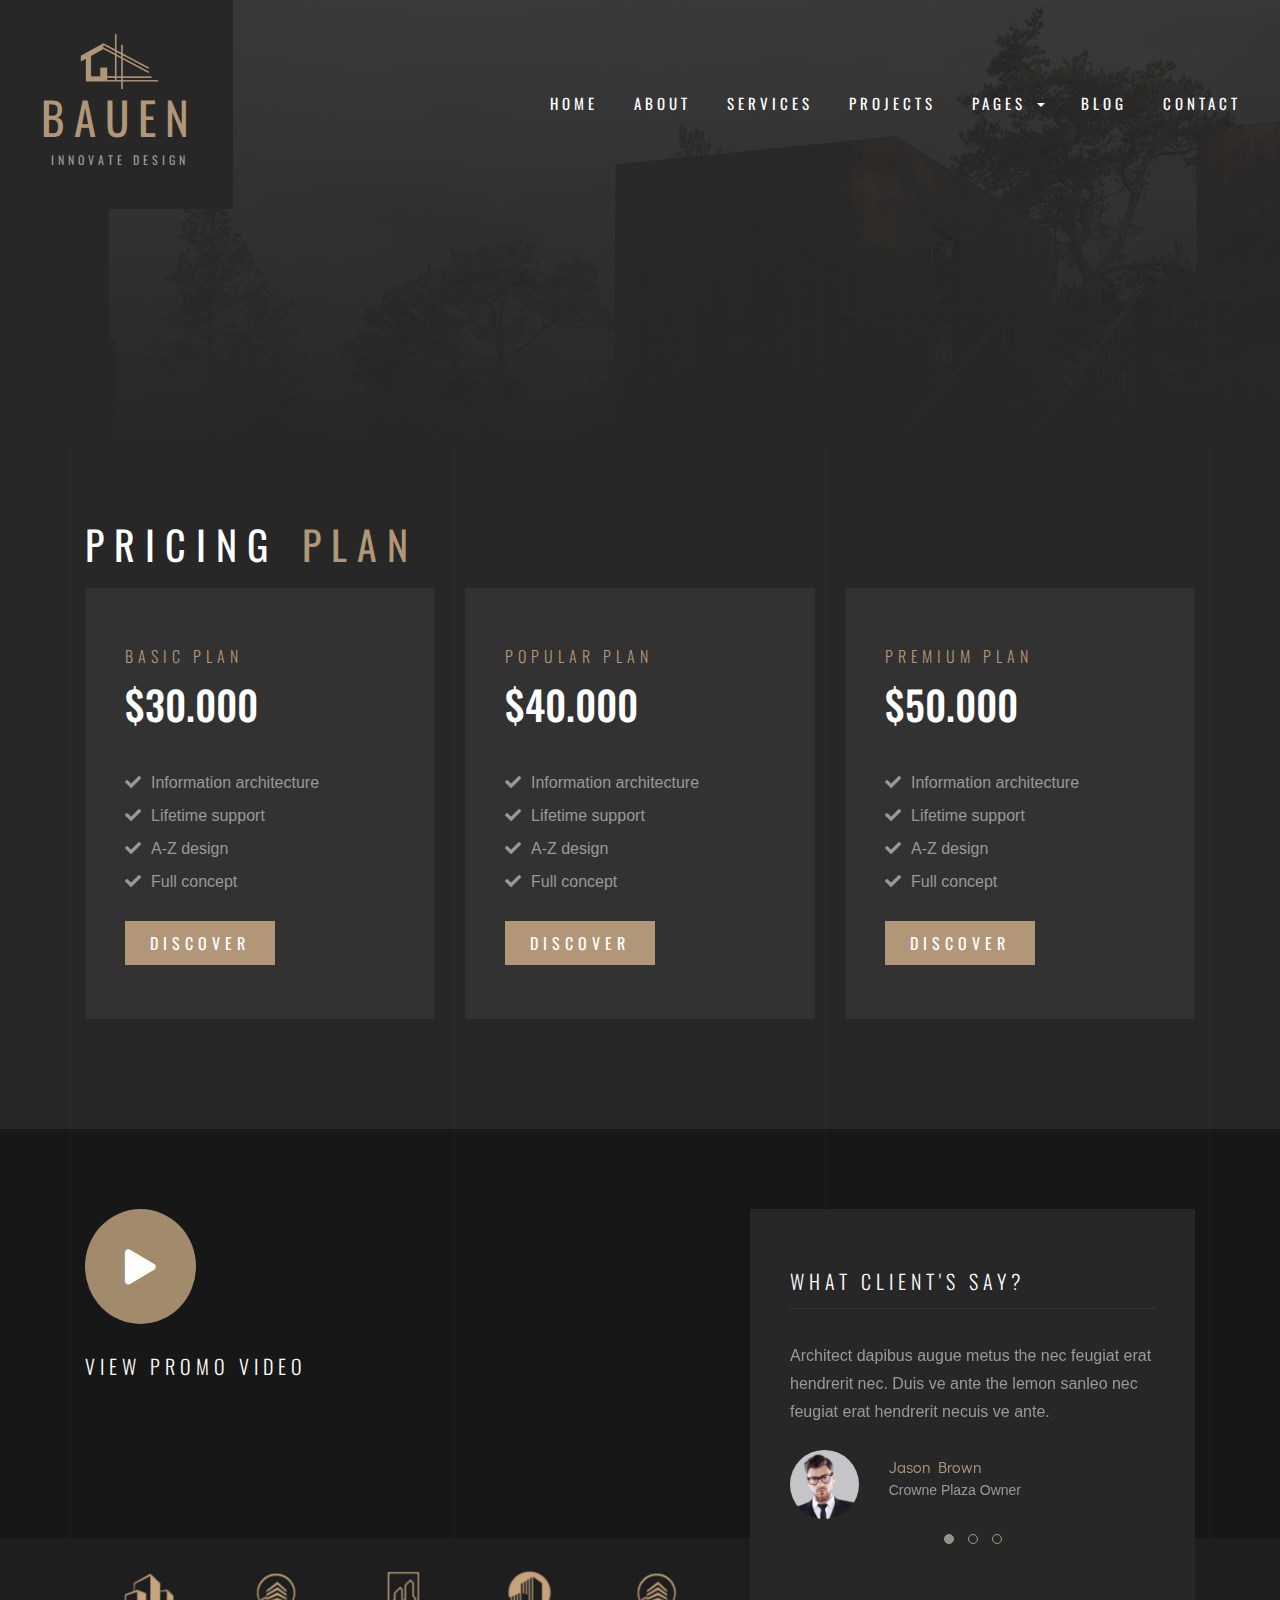
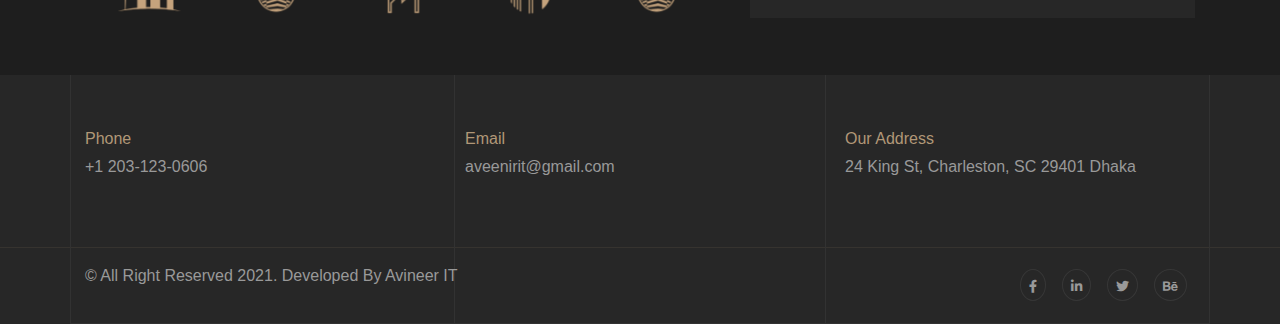
<file: pages/pricing.html>
<!DOCTYPE html>
<html lang="en">

<head>
    <meta charset="UTF-8">
    <meta name="viewport" content="width=device-width, initial-scale=1, shrink-to-fit=no">

    <title>BAUEN</title>

    <!--==========Bootstrap.min.css==========-->
    <link rel="stylesheet" href="../css/bootstrap.min.css">

    <!--==========Fontawesome css==========-->
    <link rel="stylesheet" href="../css/all.css">
    <link rel="stylesheet" href="../css/fontawesome.min.css">

    <!--==========Google Fonts css==========-->
    <link rel="preconnect" href="https://fonts.gstatic.com">
    <link href="https://fonts.googleapis.com/css2?family=Didact+Gothic&display=swap" rel="stylesheet">
    <link rel="preconnect" href="https://fonts.gstatic.com">
    <link href="https://fonts.googleapis.com/css2?family=Oswald:wght@200;300;400;500;600;700&display=swap" rel="stylesheet">

    <!--==========Owl.carousel.css==========-->
    <link rel="stylesheet" href="../css/owl.carousel.min.css">
    <link rel="stylesheet" href="../css/owl.theme.default.min.css">

    <!--==========Style.css==========-->
    <link rel="stylesheet" href="../css/style.css">

    <!--==========Responsive.css==========-->
    <link rel="stylesheet" href="../css/responsive.css">


</head>

<body>

    <!--==================================================
                     Hearer Section Stert Here
    ====================================================-->

    <!--==========Main Menu Start Here==========-->
    <section class="header-section">
        <div class="main-menu">
            <div class="menu">
                <nav class="navbar navbar-expand-lg">
                    <div class="logo">
                        <a href="../index.html">
                            <img src="../img/logo.png" alt="logo" width="80px"> <br>
                            <h1 class="primary-color">BAUEN</h1>
                            <span>INNOVATE DESIGN</span>
                        </a>
                    </div>
                    <button class="navbar-toggler" type="button" data-toggle="collapse" data-target="#navbarSupportedContent" aria-controls="navbarSupportedContent" aria-expanded="false" aria-label="Toggle navigation">
                        <span class="nav-icon"><i class="fas fa-bars"></i></span>
                    </button>

                    <div class="container">
                        <div class="collapse navbar-collapse" id="navbarSupportedContent">
                            <ul class="navbar-nav">
                                <li class="nav-item"><a href="../index.html" class="nav-link">HOME</a></li>
                                <li class="nav-item"><a href="about.html" class="nav-link">ABOUT</a></li>
                                <li class="nav-item"><a href="services.html" class="nav-link">SERVICES </a></li>
                                <li class="nav-item"><a href="projects.html" class="nav-link">PROJECTS</a></li>
                                <li class="nav-item dropdown">
                                    <a class="nav-link dropdown-toggle" href="#" id="navbarDropdown" role="button" data-toggle="dropdown" aria-haspopup="true" aria-expanded="false">
                                        PAGES
                                    </a>
                                     <div class="dropdown-menu" aria-labelledby="navbarDropdown">
                                        <a class="dropdown-item" href="pricing.html">Pricing</a>
                                        <a class="dropdown-item" href="team.html">Team</a>
                                        <a class="dropdown-item" href="testimonial.html">Testimonials</a>
                                        <a class="dropdown-item" href="faqs.html">Faqs</a>
                                        <a class="dropdown-item" href="gallery.html">Gallery</a>
                                        <a class="dropdown-item" href="video.html">Video Gallery</a>
                                    </div>
                                </li>
                                <li class="nav-item"><a href="blog.html" class="nav-link ">BLOG</a></li>
                                <li class="nav-item"><a href="contact.html" class="nav-link ">CONTACT</a></li>
                            </ul>
                        </div>
                    </div>
                </nav>
            </div>
        </div>
        <!--==========Banner Section Start Here==========-->
        <section>
            <div class="row">
                <div class="col-md-1"></div>
                <div class="col-md-11">
                    <div class="banner-section"></div>
                </div>
            </div>
        </section>
        <!--==========Banner Section End Here==========-->
    </section>
    <!--==========Main Menu End Here==========-->




    <!--==================================================
                     Hearer Section End Here
    ====================================================-->



    <!--==================================================
                     Content Section Stert Here
    ====================================================-->
    
    <div class="content-wrapper">

        <section class="content-lines-wrapper">
            <div class="content-lines-inner">
                <div class="content-lines"></div>
            </div>
        </section>
        
    <!--==========Pricing Section Start Here==========-->
    <section class="pricing-section p80">
        <div class="container">
            <div class="section-title">
                PRICING <span> PLAN</span>
            </div>
           <div class="row">
                    <div class="col-md-4">
                        <div class="pricing-card">
                            <p class="pricing-card-name">Basic Plan</p>
                            <h3 class="pricing-card-amount">$30.000</h3>
                            <div class="pricing-card-bottom">
                                <ul class="list-unstyled pricing-card-list">
                                    <li><i class="fas fa-check"></i>Information architecture</li>
                                    <li><i class="fas fa-check"></i>Lifetime support</li>
                                    <li><i class="fas fa-check"></i>A-Z design</li>
                                    <li><i class="fas fa-check"></i>Full concept</li>
                                </ul>
                                <div class="butn-pricing"><a href="#"><span>Discover</span></a></div>
                            </div>
                        </div>
                    </div>
                    <div class="col-md-4">
                        <div class="pricing-card">
                            <p class="pricing-card-name">Popular Plan</p>
                            <h3 class="pricing-card-amount">$40.000</h3>
                            <div class="pricing-card-bottom">
                                <ul class="list-unstyled pricing-card-list">
                                    <li><i class="fas fa-check"></i>Information architecture</li>
                                    <li><i class="fas fa-check"></i>Lifetime support</li>
                                    <li><i class="fas fa-check"></i>A-Z design</li>
                                    <li><i class="fas fa-check"></i>Full concept</li>
                                </ul>
                                <div class="butn-pricing"><a href="#"><span>Discover</span></a></div>
                            </div>
                        </div>
                    </div>
                    <div class="col-md-4">
                        <div class="pricing-card">
                            <p class="pricing-card-name">Premium Plan</p>
                            <h3 class="pricing-card-amount">$50.000</h3>
                            <div class="pricing-card-bottom">
                                <ul class="list-unstyled pricing-card-list">
                                    <li><i class="fas fa-check"></i>Information architecture</li>
                                    <li><i class="fas fa-check"></i>Lifetime support</li>
                                    <li><i class="fas fa-check"></i>A-Z design</li>
                                    <li><i class="fas fa-check"></i>Full concept</li>
                                </ul>
                                <div class="butn-pricing"><a href="#"><span>Discover</span></a></div>
                            </div>
                        </div>
                    </div>
                </div>
        </div>
    </section>
    <!--==========Pricing Section End Here==========-->
    <!--==================================================
                     Content Section End Here
    ====================================================-->







    <!--==================================================
                     Footer Section Stert Here
    ====================================================-->
    <!--==========Clients Section Start Here==========-->
    <section class="clients-section">
        <div class="container">
            <div class="row">
                <div class="col-md-7">
                    <div class="video-area">
                        <i class="fas fa-play"></i>
                        <h5>VIEW PROMO VIDEO</h5>
                    </div>
                </div>
                <div class="col-md-5">
                    <div class="client-area">
                        <h4>What Client's Say?</h4>

                        <div class="owl-carousel owl-theme owl-client">
                            <div class="client-item">
                                <p>Architect dapibus augue metus the nec feugiat erat hendrerit nec. Duis ve ante the lemon sanleo nec feugiat erat hendrerit necuis ve ante.</p>

                                <div class="row mt-4">
                                    <div class="col-3">
                                        <img src="../img/client1.jpg" alt="clients" width="100%">
                                    </div>
                                    <div class="col-9">
                                        <h6>Jason Brown</h6>
                                        <span>Crowne Plaza Owner</span>
                                    </div>
                                </div>
                            </div>
                            <div class="client-item">
                                <p>Architect dapibus augue metus the nec feugiat erat hendrerit nec. Duis ve ante the lemon sanleo nec feugiat erat hendrerit necuis ve ante.</p>

                                <div class="row mt-4">
                                    <div class="col-3">
                                        <img src="../img/client2.jpg" alt="clients" width="100%">
                                    </div>
                                    <div class="col-9">
                                        <h6>Jason Brown</h6>
                                        <span>Crowne Plaza Owner</span>
                                    </div>
                                </div>
                            </div>
                            <div class="client-item">
                                <p>Architect dapibus augue metus the nec feugiat erat hendrerit nec. Duis ve ante the lemon sanleo nec feugiat erat hendrerit necuis ve ante.</p>

                                <div class="row mt-4">
                                    <div class="col-3">
                                        <img src="../img/client3.jpg" alt="clients" width="100%">
                                    </div>
                                    <div class="col-9">
                                        <h6>Jason Brown</h6>
                                        <span>Crowne Plaza Owner</span>
                                    </div>
                                </div>
                            </div>
                        </div>
                    </div>
                </div>
            </div>
        </div>
        <div class="client-logo">
            <div class="container">
                <div class="row">
                    <div class="col-md-7">
                        <div class="owl-carousel owl-client-logo">
                            <img src="../img/1.png" alt="client-loo">
                            <img src="../img/2.png" alt="client-loo">
                            <img src="../img/3.png" alt="client-loo">
                            <img src="../img/4.png" alt="client-loo">
                            <img src="../img/5.png" alt="client-loo">
                            <img src="../img/6.png" alt="client-loo">
                        </div>
                    </div>
                    <div class="col-md-5"></div>
                </div>
            </div>
        </div>
    </section>

    <!--==========Clients Section End Here==========-->


    <!--==========Footer Section Start Here==========-->
    <section class="top-footer-section">
        <div class="container">
            <div class="row">
                <div class="col-md-4">
                    <div class="footer-item">
                        <span class="primary-color">Phone</span> <br>
                        <p>+1 203-123-0606</p>
                    </div>
                </div>
                <div class="col-md-4">
                    <div class="footer-item">
                        <span class="primary-color">Email</span> <br>
                        <p>aveenirit@gmail.com</p>
                    </div>
                </div>
                <div class="col-md-4">
                    <div class="footer-item">
                        <span class="primary-color">Our Address</span> <br>
                        <p>24 King St, Charleston, SC 29401 Dhaka</p>
                    </div>
                </div>
            </div>
        </div>
    </section>
    <section class="bottom-footer-section">
        <div class="container">
            <div class="row">
                <div class="col-md-6">
                    © All Right Reserved 2021. Developed By Avineer IT
                </div>
                <div class="col-md-6">
                    <ul>
                        <li><a href="#"><i class="fab fa-facebook-f"></i></a></li>
                        <li><a href="#"><i class="fab fa-linkedin-in"></i></a></li>
                        <li><a href="#"><i class="fab fa-twitter"></i></a></li>
                        <li><a href="#"><i class="fab fa-behance"></i></a></li>
                    </ul>
                </div>
            </div>
        </div>
    </section>
    <!--==========Footer Section End Here==========-->
    
    </div>

    <!--==================================================
                     Footer Section End Here
    ====================================================-->



    <!--==================================================
                     All JS
    ====================================================-->

    <!--==========jQuery-3.5.1.min.js==========-->
    <script src="../js/jquery-3.5.1.min.js"></script>

    <!--==========Bootstrap.min.js==========-->
    <script src="../js/bootstrap.min.js"></script>

    <!--==========Owl.carousel.min.js==========-->
    <script src="../js/owl.carousel.min.js"></script>

    <!--==========Main.js==========-->
    <script src="../js/main.js"></script>


</body></html>
</file>
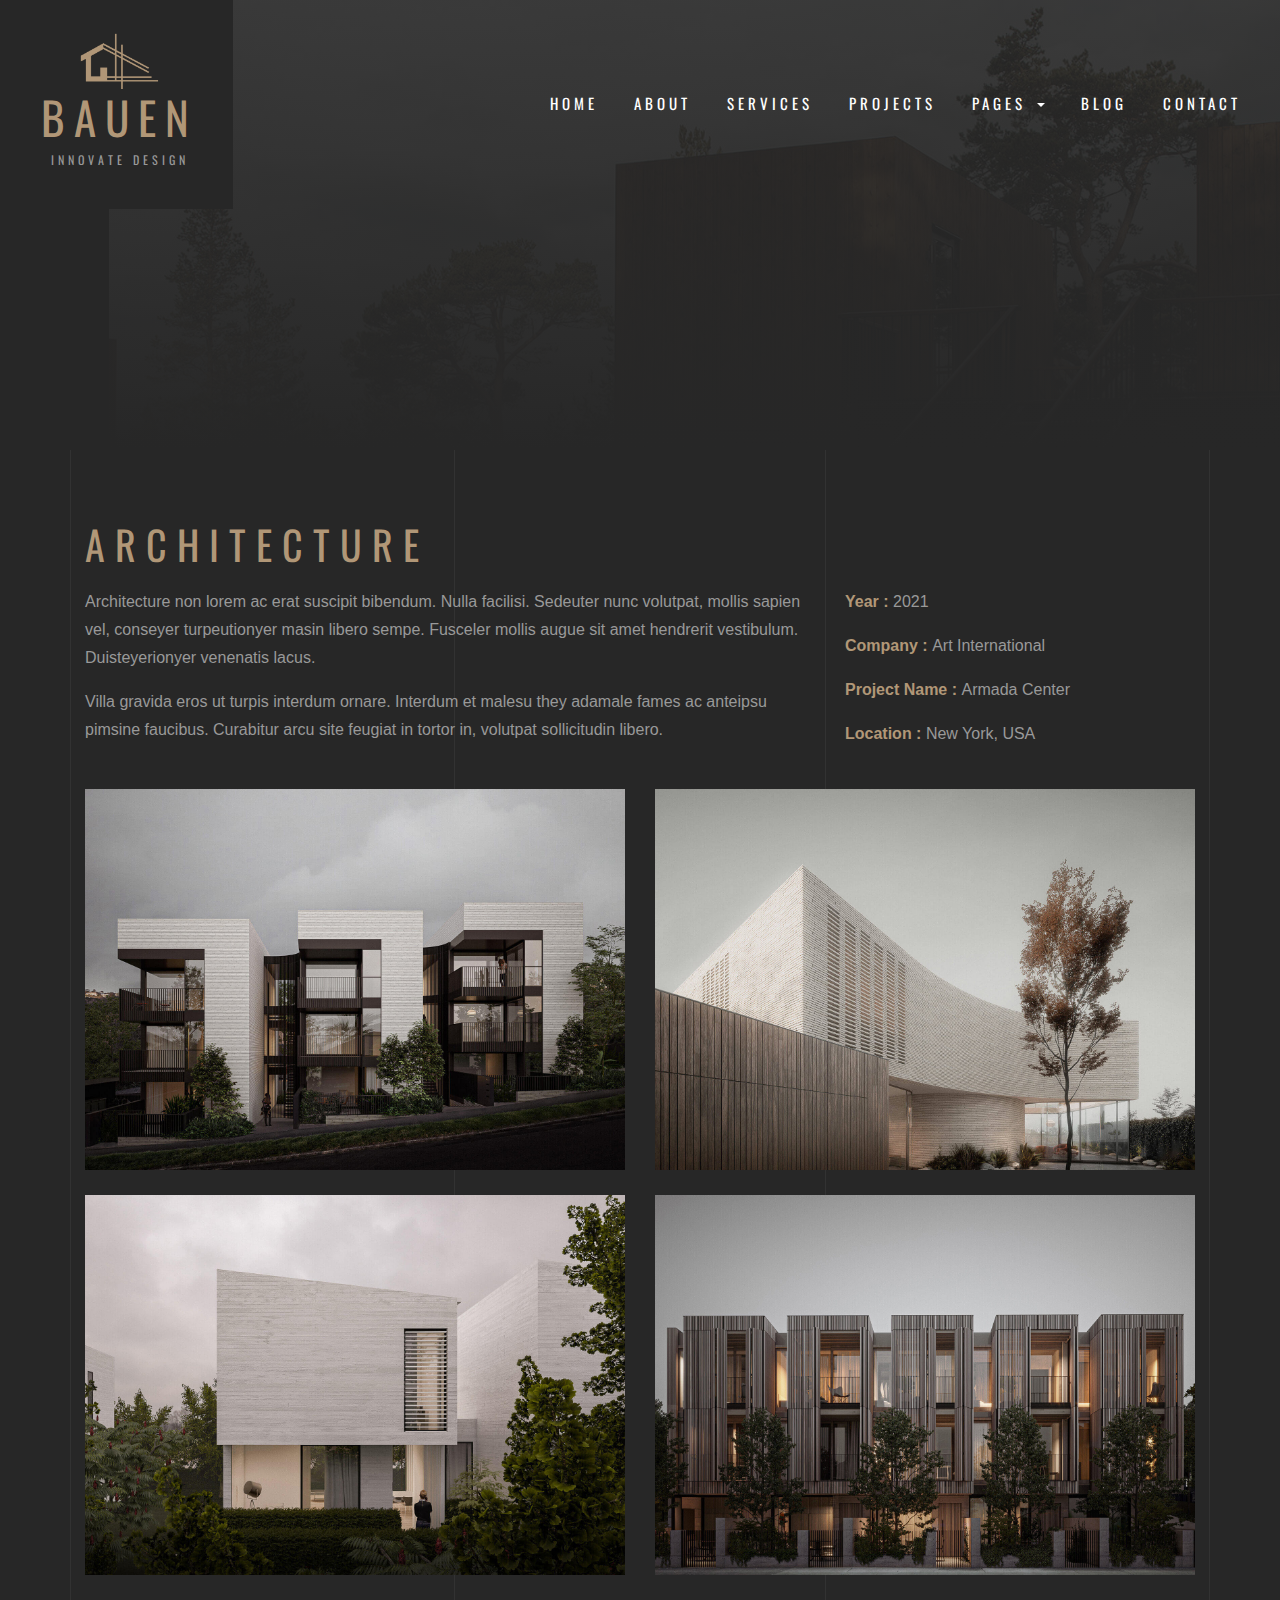
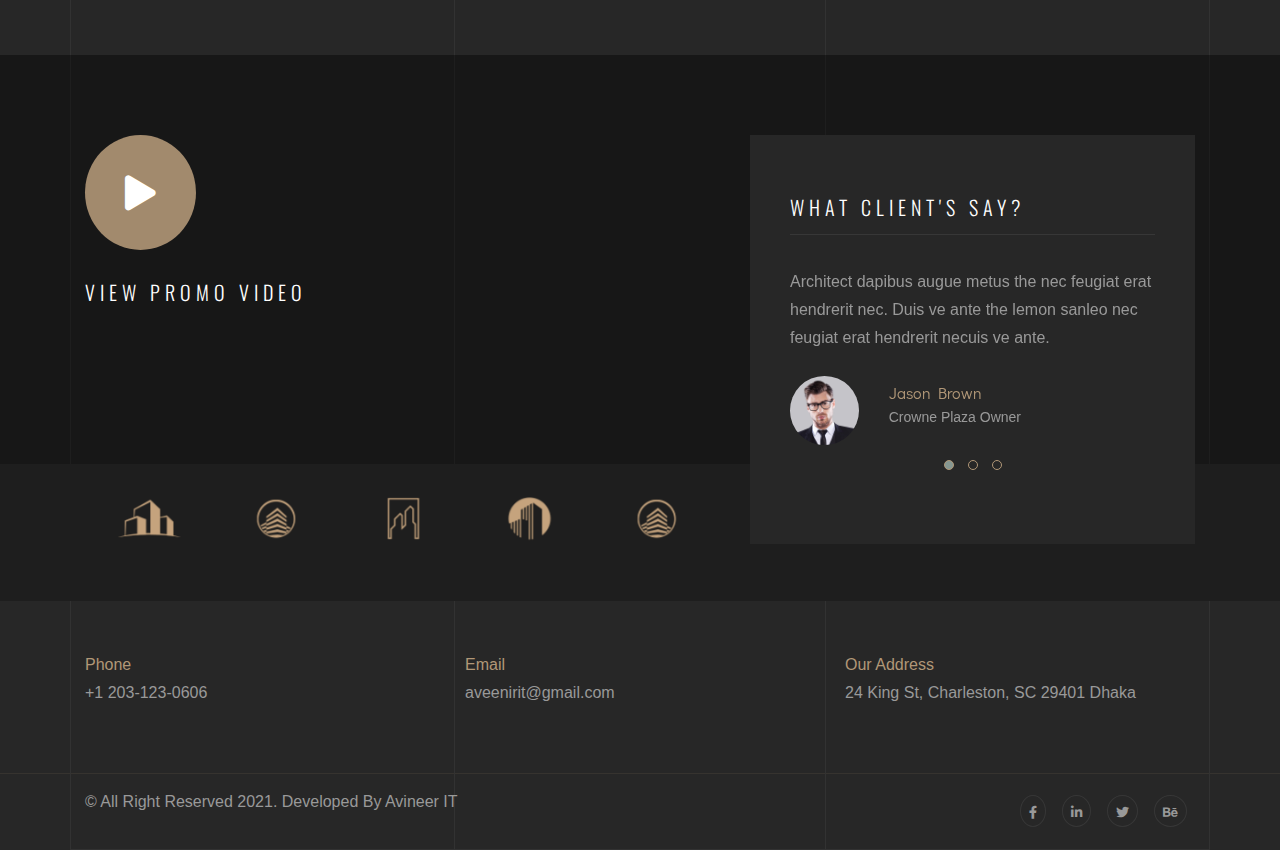
<file: pages/project-details.html>
<!DOCTYPE html>
<html lang="en">

<head>
    <meta charset="UTF-8">
    <meta name="viewport" content="width=device-width, initial-scale=1, shrink-to-fit=no">

    <title>BAUEN</title>

    <!--==========Bootstrap.min.css==========-->
    <link rel="stylesheet" href="../css/bootstrap.min.css">

    <!--==========Fontawesome css==========-->
    <link rel="stylesheet" href="../css/all.css">
    <link rel="stylesheet" href="../css/fontawesome.min.css">

    <!--==========Google Fonts css==========-->
    <link rel="preconnect" href="https://fonts.gstatic.com">
    <link href="https://fonts.googleapis.com/css2?family=Didact+Gothic&display=swap" rel="stylesheet">
    <link rel="preconnect" href="https://fonts.gstatic.com">
    <link href="https://fonts.googleapis.com/css2?family=Oswald:wght@200;300;400;500;600;700&display=swap" rel="stylesheet">

    <!--==========Owl.carousel.css==========-->
    <link rel="stylesheet" href="../css/owl.carousel.min.css">
    <link rel="stylesheet" href="../css/owl.theme.default.min.css">

    <!--==========Style.css==========-->
    <link rel="stylesheet" href="../css/style.css">

    <!--==========Responsive.css==========-->
    <link rel="stylesheet" href="../css/responsive.css">


</head>

<body>

    <!--==================================================
                     Hearer Section Stert Here
    ====================================================-->

    <!--==========Main Menu Start Here==========-->
    <section class="header-section">
        <div class="main-menu">
            <div class="menu">
                <nav class="navbar navbar-expand-lg">
                    <div class="logo">
                        <a href="../index.html">
                            <img src="../img/logo.png" alt="logo" width="80px"> <br>
                            <h1 class="primary-color">BAUEN</h1>
                            <span>INNOVATE DESIGN</span>
                        </a>
                    </div>
                    <button class="navbar-toggler" type="button" data-toggle="collapse" data-target="#navbarSupportedContent" aria-controls="navbarSupportedContent" aria-expanded="false" aria-label="Toggle navigation">
                        <span class="nav-icon"><i class="fas fa-bars"></i></span>
                    </button>

                    <div class="container">
                        <div class="collapse navbar-collapse" id="navbarSupportedContent">
                            <ul class="navbar-nav">
                                <li class="nav-item"><a href="../index.html" class="nav-link">HOME</a></li>
                                <li class="nav-item"><a href="about.html" class="nav-link">ABOUT</a></li>
                                <li class="nav-item"><a href="services.html" class="nav-link">SERVICES </a></li>
                                <li class="nav-item"><a href="projects.html" class="nav-link">PROJECTS</a></li>
                                <li class="nav-item dropdown">
                                    <a class="nav-link dropdown-toggle" href="#" id="navbarDropdown" role="button" data-toggle="dropdown" aria-haspopup="true" aria-expanded="false">
                                        PAGES
                                    </a>
                                    <div class="dropdown-menu" aria-labelledby="navbarDropdown">
                                        <a class="dropdown-item" href="pricing.html">Pricing</a>
                                        <a class="dropdown-item" href="team.html">Team</a>
                                        <a class="dropdown-item" href="testimonial.html">Testimonials</a>
                                        <a class="dropdown-item" href="faqs.html">Faqs</a>
                                        <a class="dropdown-item" href="gallery.html">Gallery</a>
                                        <a class="dropdown-item" href="video.html">Video Gallery</a>
                                    </div>
                                </li>
                                <li class="nav-item"><a href="blog.html" class="nav-link ">BLOG</a></li>
                                <li class="nav-item"><a href="contact.html" class="nav-link ">CONTACT</a></li>
                            </ul>
                        </div>
                    </div>
                </nav>
            </div>
        </div>
        <!--==========Banner Section Start Here==========-->
        <section>
            <div class="row">
                <div class="col-md-1"></div>
                <div class="col-md-11">
                    <div class="banner-section"></div>
                </div>
            </div>
        </section>
        <!--==========Banner Section End Here==========-->
    </section>
    <!--==========Main Menu End Here==========-->




    <!--==================================================
                     Hearer Section End Here
    ====================================================-->



    <!--==================================================
                     Content Section Stert Here
    ====================================================-->
    <div class="content-wrapper">

        <section class="content-lines-wrapper">
            <div class="content-lines-inner">
                <div class="content-lines"></div>
            </div>
        </section>

    <!--==========Projects Details Section Start Here==========-->
    <section class="project-details-section p80">
        <div class="container">
            <div class="section-title">
                <span>Architecture</span>
            </div>

            <div class="row">
                <div class="col-md-8">
                    <p>Architecture non lorem ac erat suscipit bibendum. Nulla facilisi. Sedeuter nunc volutpat, mollis sapien vel, conseyer turpeutionyer masin libero sempe. Fusceler mollis augue sit amet hendrerit vestibulum. Duisteyerionyer venenatis lacus.</p>
                    <p>Villa gravida eros ut turpis interdum ornare. Interdum et malesu they adamale fames ac anteipsu pimsine faucibus. Curabitur arcu site feugiat in tortor in, volutpat sollicitudin libero.</p>
                </div>
                <div class="col-md-4">
                    <p><b>Year : </b> 2021</p>
                    <p><b>Company : </b> Art International</p>
                    <p><b>Project Name : </b> Armada Center</p>
                    <p><b>Location : </b> New York, USA</p>
                </div>
            </div>
            
            <div class="row">
                <div class="col-md-6">
                    <div class="project-details-img">
                        <img src="../img/1.jpg" alt="project" width="100%">
                    </div>
                </div>
                <div class="col-md-6">
                    <div class="project-details-img">
                        <img src="../img/2.jpg" alt="project" width="100%">
                    </div>
                </div>
                <div class="col-md-6">
                    <div class="project-details-img">
                        <img src="../img/3.jpg" alt="project" width="100%">
                    </div>
                </div>
                <div class="col-md-6">
                    <div class="project-details-img">
                        <img src="../img/4.jpg" alt="project" width="100%">
                    </div>
                </div>
            </div>
        </div>
    </section>
    <!--==========Projects Details Section End Here==========-->

    <!--==================================================
                     Content Section End Here
    ====================================================-->







    <!--==================================================
                     Footer Section Stert Here
    ====================================================-->
    <!--==========Clients Section Start Here==========-->
    <section class="clients-section">
        <div class="container">
            <div class="row">
                <div class="col-md-7">
                    <div class="video-area">
                        <i class="fas fa-play"></i>
                        <h5>VIEW PROMO VIDEO</h5>
                    </div>
                </div>
                <div class="col-md-5">
                    <div class="client-area">
                        <h4>What Client's Say?</h4>

                        <div class="owl-carousel owl-theme owl-client">
                            <div class="client-item">
                                <p>Architect dapibus augue metus the nec feugiat erat hendrerit nec. Duis ve ante the lemon sanleo nec feugiat erat hendrerit necuis ve ante.</p>

                                <div class="row mt-4">
                                    <div class="col-3">
                                        <img src="../img/client1.jpg" alt="clients" width="100%">
                                    </div>
                                    <div class="col-9">
                                        <h6>Jason Brown</h6>
                                        <span>Crowne Plaza Owner</span>
                                    </div>
                                </div>
                            </div>
                            <div class="client-item">
                                <p>Architect dapibus augue metus the nec feugiat erat hendrerit nec. Duis ve ante the lemon sanleo nec feugiat erat hendrerit necuis ve ante.</p>

                                <div class="row mt-4">
                                    <div class="col-3">
                                        <img src="../img/client2.jpg" alt="clients" width="100%">
                                    </div>
                                    <div class="col-9">
                                        <h6>Jason Brown</h6>
                                        <span>Crowne Plaza Owner</span>
                                    </div>
                                </div>
                            </div>
                            <div class="client-item">
                                <p>Architect dapibus augue metus the nec feugiat erat hendrerit nec. Duis ve ante the lemon sanleo nec feugiat erat hendrerit necuis ve ante.</p>

                                <div class="row mt-4">
                                    <div class="col-3">
                                        <img src="../img/client3.jpg" alt="clients" width="100%">
                                    </div>
                                    <div class="col-9">
                                        <h6>Jason Brown</h6>
                                        <span>Crowne Plaza Owner</span>
                                    </div>
                                </div>
                            </div>
                        </div>
                    </div>
                </div>
            </div>
        </div>
        <div class="client-logo">
            <div class="container">
                <div class="row">
                    <div class="col-md-7">
                        <div class="owl-carousel owl-client-logo">
                            <img src="../img/1.png" alt="client-loo">
                            <img src="../img/2.png" alt="client-loo">
                            <img src="../img/3.png" alt="client-loo">
                            <img src="../img/4.png" alt="client-loo">
                            <img src="../img/5.png" alt="client-loo">
                            <img src="../img/6.png" alt="client-loo">
                        </div>
                    </div>
                    <div class="col-md-5"></div>
                </div>
            </div>
        </div>
    </section>

    <!--==========Clients Section End Here==========-->


    <!--==========Footer Section Start Here==========-->
    <section class="top-footer-section">
        <div class="container">
            <div class="row">
                <div class="col-md-4">
                    <div class="footer-item">
                        <span class="primary-color">Phone</span> <br>
                        <p>+1 203-123-0606</p>
                    </div>
                </div>
                <div class="col-md-4">
                    <div class="footer-item">
                        <span class="primary-color">Email</span> <br>
                        <p>aveenirit@gmail.com</p>
                    </div>
                </div>
                <div class="col-md-4">
                    <div class="footer-item">
                        <span class="primary-color">Our Address</span> <br>
                        <p>24 King St, Charleston, SC 29401 Dhaka</p>
                    </div>
                </div>
            </div>
        </div>
    </section>
    <section class="bottom-footer-section">
        <div class="container">
            <div class="row">
                <div class="col-md-6">
                    © All Right Reserved 2021. Developed By Avineer IT
                </div>
                <div class="col-md-6">
                    <ul>
                        <li><a href="#"><i class="fab fa-facebook-f"></i></a></li>
                        <li><a href="#"><i class="fab fa-linkedin-in"></i></a></li>
                        <li><a href="#"><i class="fab fa-twitter"></i></a></li>
                        <li><a href="#"><i class="fab fa-behance"></i></a></li>
                    </ul>
                </div>
            </div>
        </div>
    </section>
    <!--==========Footer Section End Here==========-->
    
    </div>

    <!--==================================================
                     Footer Section End Here
    ====================================================-->



    <!--==================================================
                     All JS
    ====================================================-->

    <!--==========jQuery-3.5.1.min.js==========-->
    <script src="../js/jquery-3.5.1.min.js"></script>

    <!--==========Bootstrap.min.js==========-->
    <script src="../js/bootstrap.min.js"></script>

    <!--==========Owl.carousel.min.js==========-->
    <script src="../js/owl.carousel.min.js"></script>

    <!--==========Main.js==========-->
    <script src="../js/main.js"></script>


</body></html>
</file>
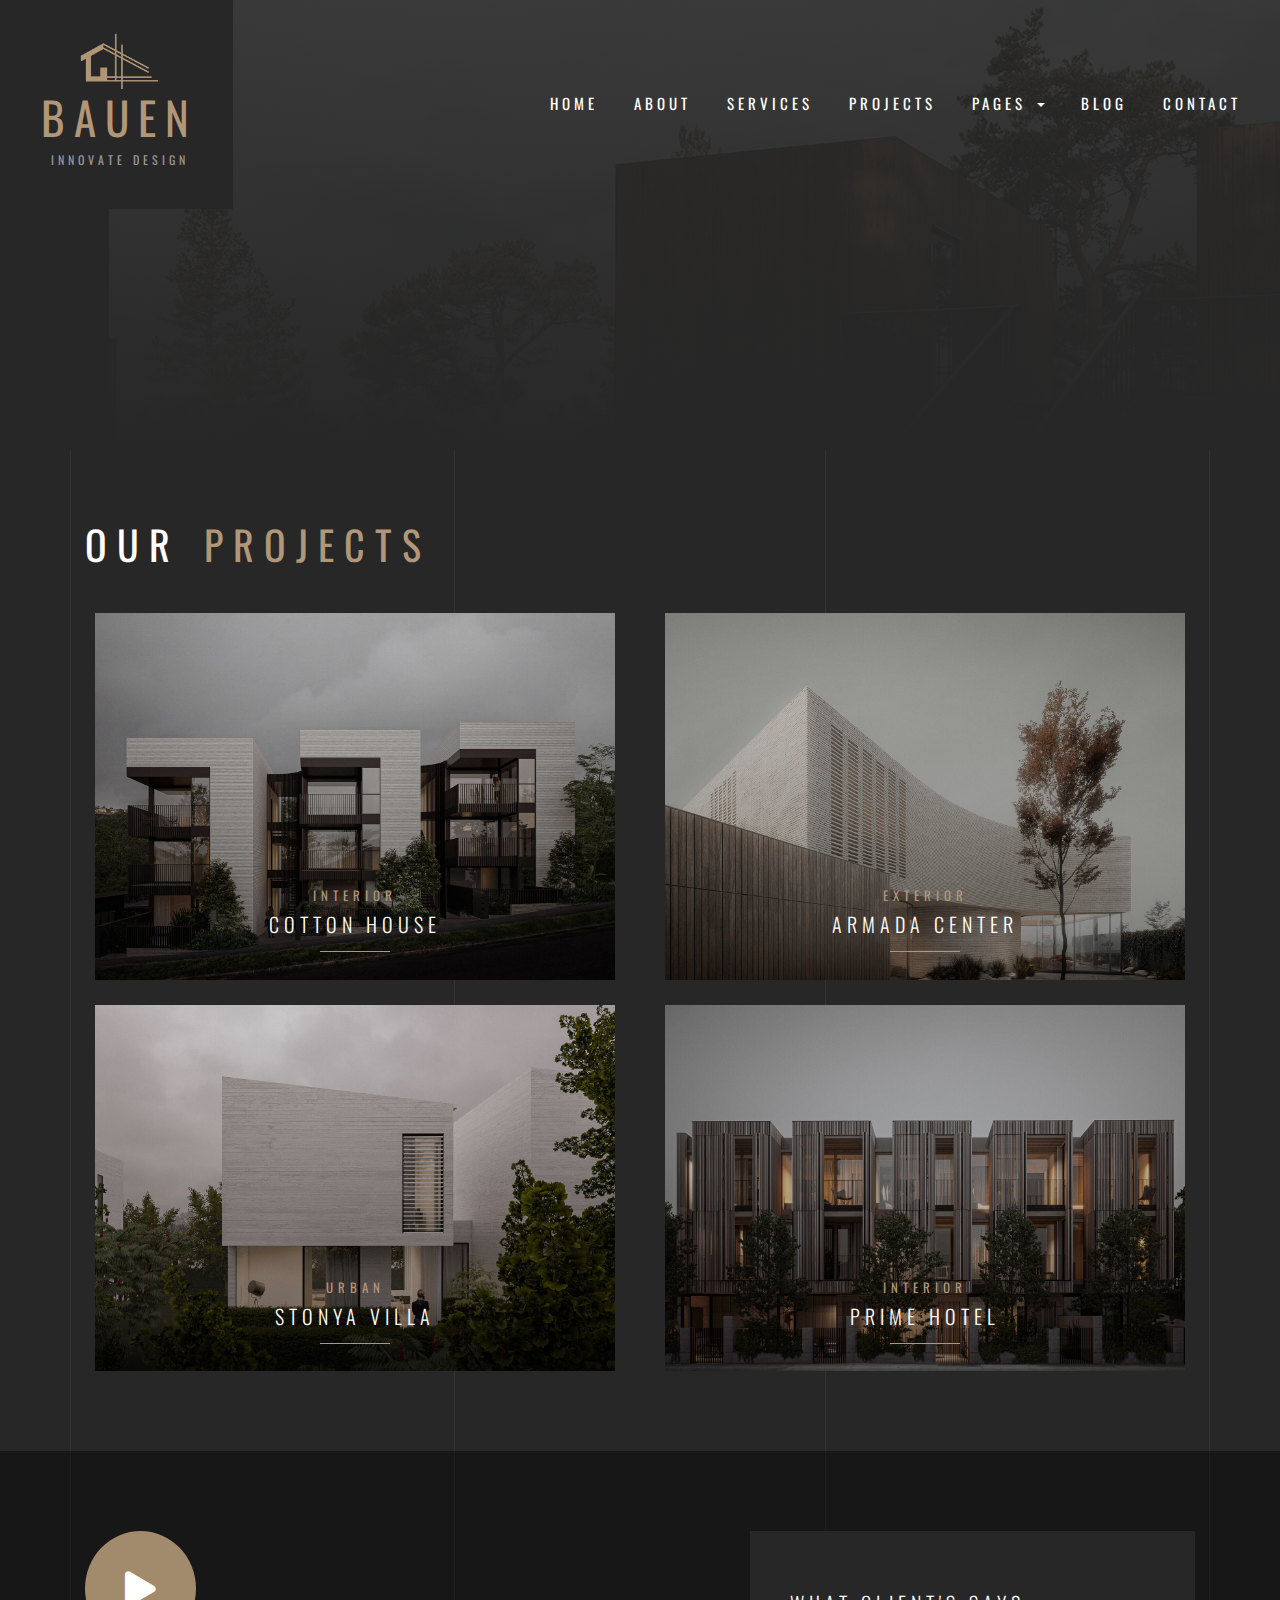
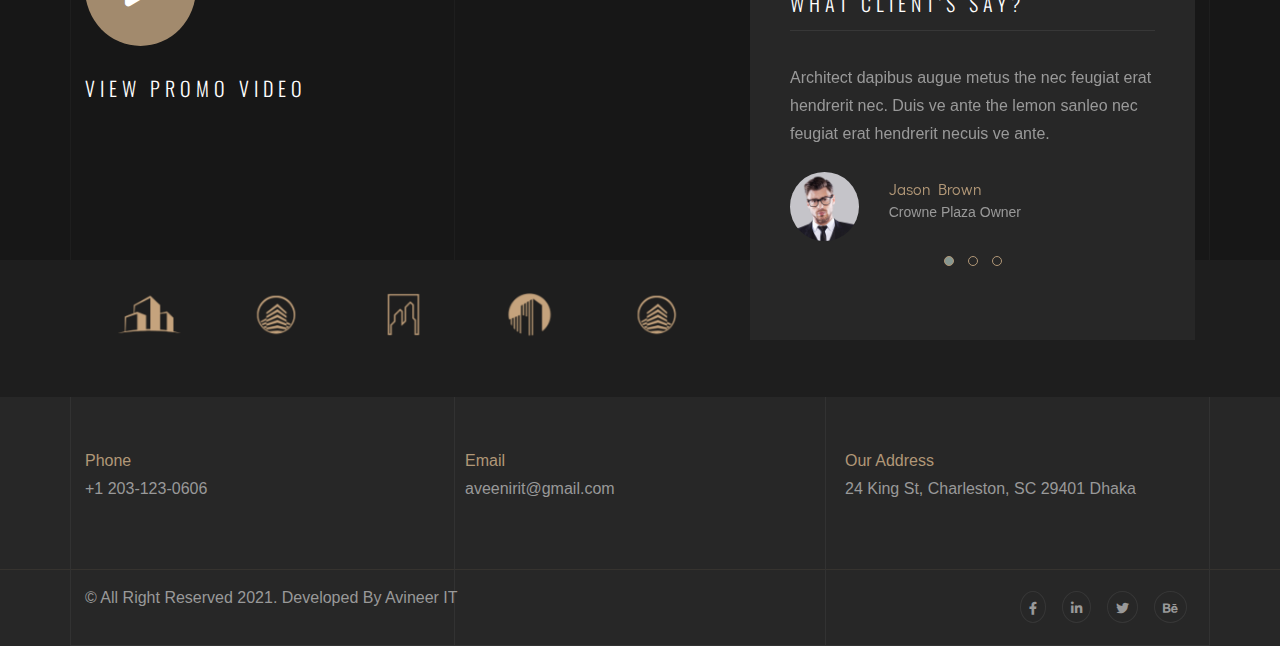
<file: pages/projects.html>
<!DOCTYPE html>
<html lang="en">

<head>
    <meta charset="UTF-8">
    <meta name="viewport" content="width=device-width, initial-scale=1, shrink-to-fit=no">

    <title>BAUEN</title>

    <!--==========Bootstrap.min.css==========-->
    <link rel="stylesheet" href="../css/bootstrap.min.css">

    <!--==========Fontawesome css==========-->
    <link rel="stylesheet" href="../css/all.css">
    <link rel="stylesheet" href="../css/fontawesome.min.css">

    <!--==========Google Fonts css==========-->
    <link rel="preconnect" href="https://fonts.gstatic.com">
    <link href="https://fonts.googleapis.com/css2?family=Didact+Gothic&display=swap" rel="stylesheet">
    <link rel="preconnect" href="https://fonts.gstatic.com">
    <link href="https://fonts.googleapis.com/css2?family=Oswald:wght@200;300;400;500;600;700&display=swap" rel="stylesheet">

    <!--==========Owl.carousel.css==========-->
    <link rel="stylesheet" href="../css/owl.carousel.min.css">
    <link rel="stylesheet" href="../css/owl.theme.default.min.css">

    <!--==========Style.css==========-->
    <link rel="stylesheet" href="../css/style.css">

    <!--==========Responsive.css==========-->
    <link rel="stylesheet" href="../css/responsive.css">


</head>

<body>

    <!--==================================================
                     Hearer Section Stert Here
    ====================================================-->

    <!--==========Main Menu Start Here==========-->
    <section class="header-section">
        <div class="main-menu">
            <div class="menu">
                         <nav class="navbar navbar-expand-lg">
                    <div class="logo">
                        <a href="../index.html">
                            <img src="../img/logo.png" alt="logo" width="80px"> <br>
                            <h1 class="primary-color">BAUEN</h1>
                            <span>INNOVATE DESIGN</span>
                        </a>
                    </div>
                    <button class="navbar-toggler" type="button" data-toggle="collapse" data-target="#navbarSupportedContent" aria-controls="navbarSupportedContent" aria-expanded="false" aria-label="Toggle navigation">
                        <span class="nav-icon"><i class="fas fa-bars"></i></span> 
                    </button>

                    <div class="container">
                        <div class="collapse navbar-collapse" id="navbarSupportedContent">
                            <ul class="navbar-nav">
                                <li class="nav-item"><a href="../index.html" class="nav-link">HOME</a></li>
                                <li class="nav-item"><a href="about.html" class="nav-link">ABOUT</a></li>
                                <li class="nav-item"><a href="services.html" class="nav-link">SERVICES </a></li>
                                <li class="nav-item"><a href="projects.html" class="nav-link">PROJECTS</a></li>
                                <li class="nav-item dropdown">
                                    <a class="nav-link dropdown-toggle" href="#" id="navbarDropdown" role="button" data-toggle="dropdown" aria-haspopup="true" aria-expanded="false">
                                        PAGES
                                    </a>
                                     <div class="dropdown-menu" aria-labelledby="navbarDropdown">
                                        <a class="dropdown-item" href="pricing.html">Pricing</a>
                                        <a class="dropdown-item" href="team.html">Team</a>
                                        <a class="dropdown-item" href="testimonial.html">Testimonials</a>
                                        <a class="dropdown-item" href="faqs.html">Faqs</a>
                                        <a class="dropdown-item" href="gallery.html">Gallery</a>
                                        <a class="dropdown-item" href="video.html">Video Gallery</a>
                                    </div>
                                </li>
                                <li class="nav-item"><a href="blog.html" class="nav-link ">BLOG</a></li>
                                <li class="nav-item"><a href="contact.html" class="nav-link ">CONTACT</a></li>
                            </ul>
                        </div>
                    </div>
                </nav>
            </div>
        </div>
        <!--==========Banner Section Start Here==========-->
        <section>
            <div class="row">
                <div class="col-md-1"></div>
                <div class="col-md-11">
                    <div class="banner-section"></div>
                </div>
            </div>
        </section>
        <!--==========Banner Section End Here==========-->
    </section>
    <!--==========Main Menu End Here==========-->




    <!--==================================================
                     Hearer Section End Here
    ====================================================-->



    <!--==================================================
                     Content Section Stert Here
    ====================================================-->
       
       <div class="content-wrapper">

        <section class="content-lines-wrapper">
            <div class="content-lines-inner">
                <div class="content-lines"></div>
            </div>
        </section>
        
        
        <!--==========Projects Section Start Here==========-->
    <section class="project-section p80">
        <div class="container">
            <div class="section-title">
                OUR <span>PROJECTS</span>
            </div>
            <div class="row">
              <div class="col-md-6">
                    <div class="project-item">
                    <div>
                        <img src="../img/1.jpg" alt="projects" width="100%">
                    </div>
                    <div class="con">
                        <h6><a href="project-details.html" class="primary-color">Interior</a></h6>
                        <h5><a href="project-details.html">Cotton House</a></h5>
                        <div class="style"></div>
                        <div class="link">
                            <a href="project-details.html"><i class="fas fa-arrow-right"></i></a>
                        </div>
                    </div>
                </div>
              </div>
             <div class="col-md-6">
                    <div class="project-item">
                    <div>
                        <img src="../img/2.jpg" alt="projects" width="100%">
                    </div>
                    <div class="con">
                        <h6><a href="project-details.html" class="primary-color">Exterior</a></h6>
                        <h5><a href="project-details.html">Armada Center</a></h5>
                        <div class="style"></div>
                        <div class="link">
                            <a href="project-details.html"><i class="fas fa-arrow-right"></i></a>
                        </div>
                    </div>
                </div>
             </div>
             <div class="col-md-6">
                    <div class="project-item">
                    <div>
                        <img src="../img/3.jpg" alt="projects" width="100%">
                    </div>
                    <div class="con">
                        <h6><a href="project-details.html" class="primary-color">Urban</a></h6>
                        <h5><a href="project-details.html">Stonya Villa</a></h5>
                        <div class="style"></div>
                        <div class="link">
                            <a href="project-details.html"><i class="fas fa-arrow-right"></i></a>
                        </div>
                    </div>
                </div>
             </div>
               <div class="col-md-6">
                    <div class="project-item">
                    <div>
                        <img src="../img/4.jpg" alt="projects" width="100%">
                    </div>
                    <div class="con">
                        <h6><a href="project-details.html" class="primary-color">Interior</a></h6>
                        <h5><a href="project-details.html">Prime Hotel</a></h5>
                        <div class="style"></div>
                        <div class="link">
                            <a href="project-details.html"><i class="fas fa-arrow-right"></i></a>
                        </div>
                    </div>
                </div>
               </div>
            </div>
        </div>
    </section>
    <!--==========Projects Section End Here==========-->
     <!--==================================================
                     Content Section End Here
    ====================================================-->







    <!--==================================================
                     Footer Section Stert Here
    ====================================================-->
    <!--==========Clients Section Start Here==========-->
    <section class="clients-section">
        <div class="container">
            <div class="row">
                <div class="col-md-7">
                    <div class="video-area">
                        <i class="fas fa-play"></i>
                        <h5>VIEW PROMO VIDEO</h5>
                    </div>
                </div>
                <div class="col-md-5">
                    <div class="client-area">
                        <h4>What Client's Say?</h4>

                        <div class="owl-carousel owl-theme owl-client">
                            <div class="client-item">
                                <p>Architect dapibus augue metus the nec feugiat erat hendrerit nec. Duis ve ante the lemon sanleo nec feugiat erat hendrerit necuis ve ante.</p>

                                <div class="row mt-4">
                                    <div class="col-3">
                                        <img src="../img/client1.jpg" alt="clients" width="100%">
                                    </div>
                                    <div class="col-9">
                                        <h6>Jason Brown</h6>
                                        <span>Crowne Plaza Owner</span>
                                    </div>
                                </div>
                            </div>
                            <div class="client-item">
                                <p>Architect dapibus augue metus the nec feugiat erat hendrerit nec. Duis ve ante the lemon sanleo nec feugiat erat hendrerit necuis ve ante.</p>

                                <div class="row mt-4">
                                    <div class="col-3">
                                        <img src="../img/client2.jpg" alt="clients" width="100%">
                                    </div>
                                    <div class="col-9">
                                        <h6>Jason Brown</h6>
                                        <span>Crowne Plaza Owner</span>
                                    </div>
                                </div>
                            </div>
                            <div class="client-item">
                                <p>Architect dapibus augue metus the nec feugiat erat hendrerit nec. Duis ve ante the lemon sanleo nec feugiat erat hendrerit necuis ve ante.</p>

                                <div class="row mt-4">
                                    <div class="col-3">
                                        <img src="../img/client3.jpg" alt="clients" width="100%">
                                    </div>
                                    <div class="col-9">
                                        <h6>Jason Brown</h6>
                                        <span>Crowne Plaza Owner</span>
                                    </div>
                                </div>
                            </div>
                        </div>
                    </div>
                </div>
            </div>
        </div>
        <div class="client-logo">
            <div class="container">
                <div class="row">
                    <div class="col-md-7">
                        <div class="owl-carousel owl-client-logo">
                            <img src="../img/1.png" alt="client-loo">
                            <img src="../img/2.png" alt="client-loo">
                            <img src="../img/3.png" alt="client-loo">
                            <img src="../img/4.png" alt="client-loo">
                            <img src="../img/5.png" alt="client-loo">
                            <img src="../img/6.png" alt="client-loo">
                        </div>
                    </div>
                    <div class="col-md-5"></div>
                </div>
            </div>
        </div>
    </section>

    <!--==========Clients Section End Here==========-->


    <!--==========Footer Section Start Here==========-->
    <section class="top-footer-section">
        <div class="container">
            <div class="row">
                <div class="col-md-4">
                    <div class="footer-item">
                        <span class="primary-color">Phone</span> <br>
                        <p>+1 203-123-0606</p>
                    </div>
                </div>
                <div class="col-md-4">
                    <div class="footer-item">
                        <span class="primary-color">Email</span> <br>
                        <p>aveenirit@gmail.com</p>
                    </div>
                </div>
                <div class="col-md-4">
                    <div class="footer-item">
                        <span class="primary-color">Our Address</span> <br>
                        <p>24 King St, Charleston, SC 29401 Dhaka</p>
                    </div>
                </div>
            </div>
        </div>
    </section>
    <section class="bottom-footer-section">
        <div class="container">
            <div class="row">
                <div class="col-md-6">
                    © All Right Reserved 2021. Developed By Avineer IT
                </div>
                <div class="col-md-6">
                    <ul>
                        <li><a href="#"><i class="fab fa-facebook-f"></i></a></li>
                        <li><a href="#"><i class="fab fa-linkedin-in"></i></a></li>
                        <li><a href="#"><i class="fab fa-twitter"></i></a></li>
                        <li><a href="#"><i class="fab fa-behance"></i></a></li>
                    </ul>
                </div>
            </div>
        </div>
    </section>
    <!--==========Footer Section End Here==========-->
    
    </div>

    <!--==================================================
                     Footer Section End Here
    ====================================================-->



    <!--==================================================
                     All JS
    ====================================================-->

    <!--==========jQuery-3.5.1.min.js==========-->
    <script src="../js/jquery-3.5.1.min.js"></script>

    <!--==========Bootstrap.min.js==========-->
    <script src="../js/bootstrap.min.js"></script>

    <!--==========Owl.carousel.min.js==========-->
    <script src="../js/owl.carousel.min.js"></script>

    <!--==========Main.js==========-->
    <script src="../js/main.js"></script>


</body></html>
</file>
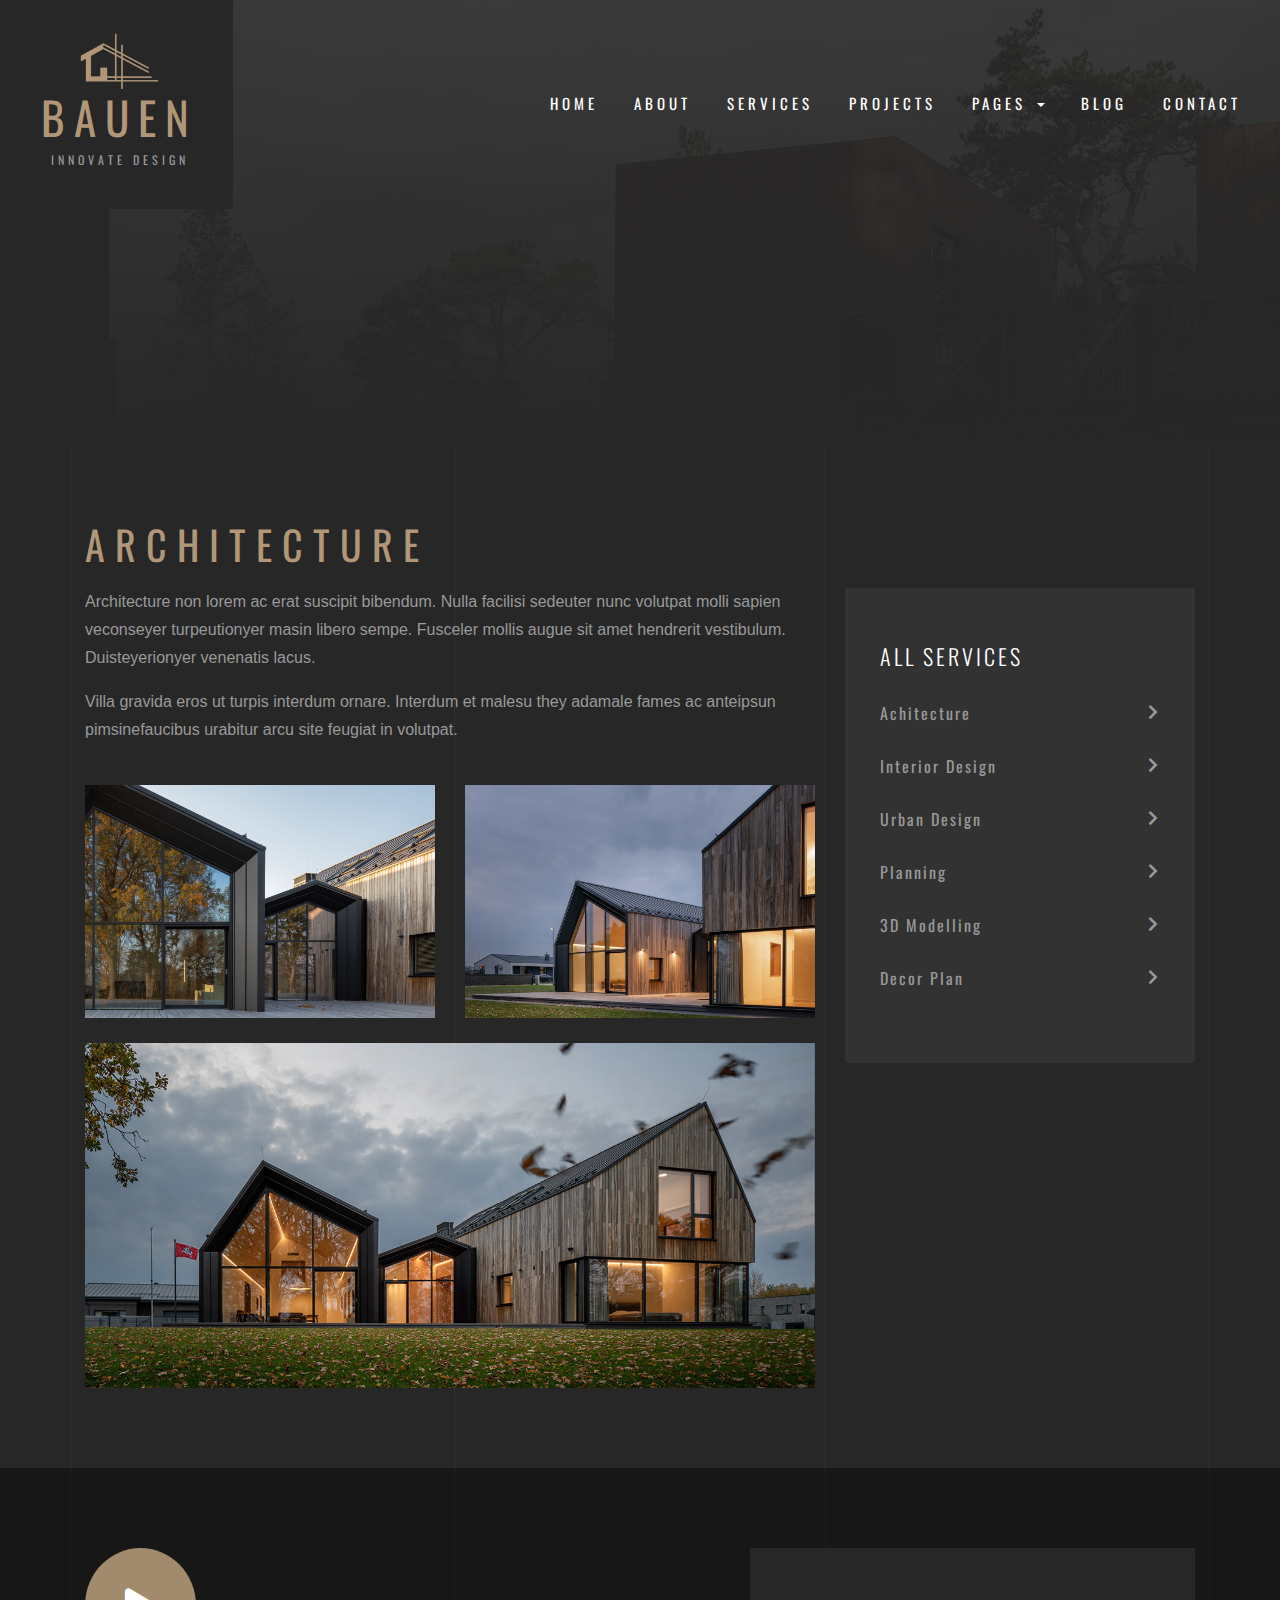
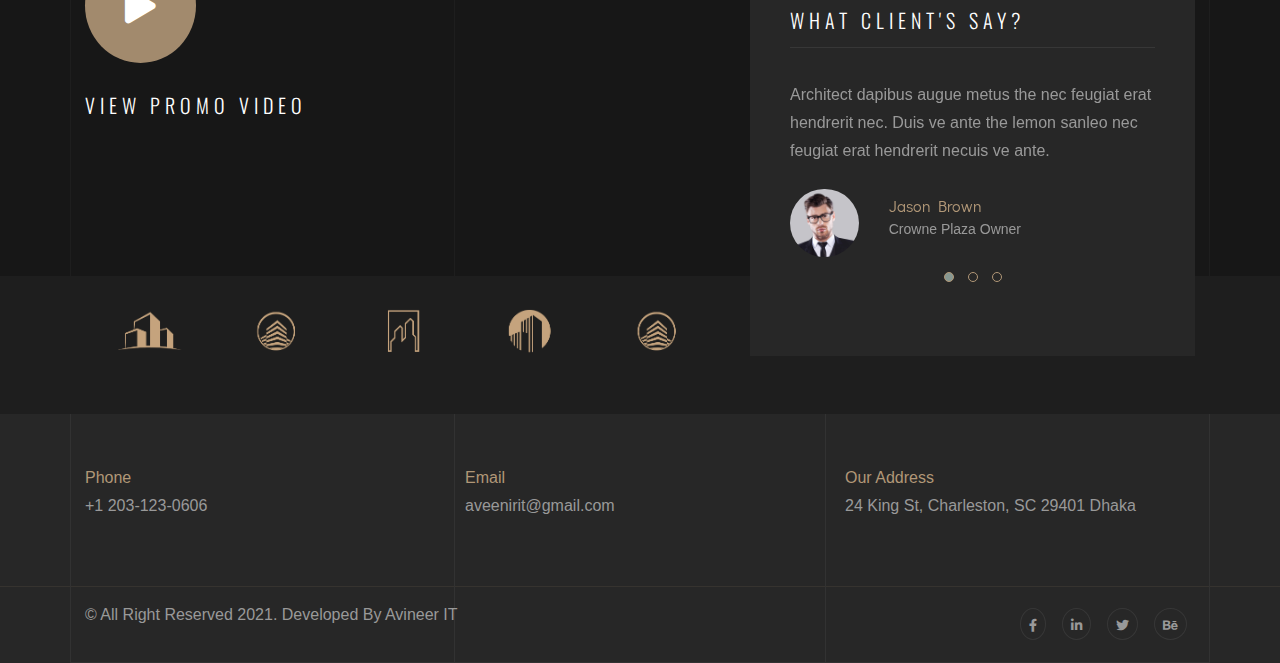
<file: pages/services-details.html>
<!DOCTYPE html>
<html lang="en">

<head>
    <meta charset="UTF-8">
    <meta name="viewport" content="width=device-width, initial-scale=1, shrink-to-fit=no">

    <title>BAUEN</title>

    <!--==========Bootstrap.min.css==========-->
    <link rel="stylesheet" href="../css/bootstrap.min.css">

    <!--==========Fontawesome css==========-->
    <link rel="stylesheet" href="../css/all.css">
    <link rel="stylesheet" href="../css/fontawesome.min.css">

    <!--==========Google Fonts css==========-->
    <link rel="preconnect" href="https://fonts.gstatic.com">
    <link href="https://fonts.googleapis.com/css2?family=Didact+Gothic&display=swap" rel="stylesheet">
    <link rel="preconnect" href="https://fonts.gstatic.com">
    <link href="https://fonts.googleapis.com/css2?family=Oswald:wght@200;300;400;500;600;700&display=swap" rel="stylesheet">

    <!--==========Owl.carousel.css==========-->
    <link rel="stylesheet" href="../css/owl.carousel.min.css">
    <link rel="stylesheet" href="../css/owl.theme.default.min.css">

    <!--==========Style.css==========-->
    <link rel="stylesheet" href="../css/style.css">

    <!--==========Responsive.css==========-->
    <link rel="stylesheet" href="../css/responsive.css">


</head>

<body>

    <!--==================================================
                     Hearer Section Stert Here
    ====================================================-->

    <!--==========Main Menu Start Here==========-->
    <section class="header-section">
        <div class="main-menu">
            <div class="menu">
                        <nav class="navbar navbar-expand-lg">
                    <div class="logo">
                        <a href="../index.html">
                            <img src="../img/logo.png" alt="logo" width="80px"> <br>
                            <h1 class="primary-color">BAUEN</h1>
                            <span>INNOVATE DESIGN</span>
                        </a>
                    </div>
                    <button class="navbar-toggler" type="button" data-toggle="collapse" data-target="#navbarSupportedContent" aria-controls="navbarSupportedContent" aria-expanded="false" aria-label="Toggle navigation">
                        <span class="nav-icon"><i class="fas fa-bars"></i></span>
                    </button>

                    <div class="container">
                        <div class="collapse navbar-collapse" id="navbarSupportedContent">
                            <ul class="navbar-nav">
                                <li class="nav-item"><a href="../index.html" class="nav-link">HOME</a></li>
                                <li class="nav-item"><a href="about.html" class="nav-link">ABOUT</a></li>
                                <li class="nav-item"><a href="services.html" class="nav-link">SERVICES </a></li>
                                <li class="nav-item"><a href="projects.html" class="nav-link">PROJECTS</a></li>
                                <li class="nav-item dropdown">
                                    <a class="nav-link dropdown-toggle" href="#" id="navbarDropdown" role="button" data-toggle="dropdown" aria-haspopup="true" aria-expanded="false">
                                        PAGES
                                    </a>
                                     <div class="dropdown-menu" aria-labelledby="navbarDropdown">
                                        <a class="dropdown-item" href="pricing.html">Pricing</a>
                                        <a class="dropdown-item" href="team.html">Team</a>
                                        <a class="dropdown-item" href="testimonial.html">Testimonials</a>
                                        <a class="dropdown-item" href="faqs.html">Faqs</a>
                                        <a class="dropdown-item" href="gallery.html">Gallery</a>
                                        <a class="dropdown-item" href="video.html">Video Gallery</a>
                                    </div>
                                </li>
                                <li class="nav-item"><a href="blog.html" class="nav-link ">BLOG</a></li>
                                <li class="nav-item"><a href="contact.html" class="nav-link ">CONTACT</a></li>
                            </ul>
                        </div>
                    </div>
                </nav>
            </div>
        </div>
        <!--==========Banner Section Start Here==========-->
        <section>
            <div class="row">
                <div class="col-md-1"></div>
                <div class="col-md-11">
                    <div class="banner-section"></div>
                </div>
            </div>
        </section>
        <!--==========Banner Section End Here==========-->
    </section>
    <!--==========Main Menu End Here==========-->




    <!--==================================================
                     Hearer Section End Here
    ====================================================-->



    <!--==================================================
                     Content Section Stert Here
    ====================================================-->
    
    <div class="content-wrapper">

        <section class="content-lines-wrapper">
            <div class="content-lines-inner">
                <div class="content-lines"></div>
            </div>
        </section>

    <!--==========Services Details Section Start Here==========-->
    <section class="services-details-section p80">
        <div class="container">
            <div class="section-title">
                 <span>Architecture</span>
            </div>
            <div class="row">
                <div class="col-md-8">
                    <div class="services-details-area">
                        <p>Architecture non lorem ac erat suscipit bibendum. Nulla facilisi sedeuter nunc volutpat molli sapien veconseyer turpeutionyer masin libero sempe. Fusceler mollis augue sit amet hendrerit vestibulum. Duisteyerionyer venenatis lacus.</p>
                        <p>Villa gravida eros ut turpis interdum ornare. Interdum et malesu they adamale fames ac anteipsun pimsinefaucibus urabitur arcu site feugiat in volutpat.</p>
                        
                        <div class="row">
                            <div class="col-md-6">
                                <div class="services-details-img">
                                    <img src="../img/9.jpg" alt="servises" width="100%">
                                </div>
                            </div>
                              <div class="col-md-6">
                                <div class="services-details-img">
                                    <img src="../img/10.jpg" alt="servises" width="100%">
                                </div>
                            </div>
                               <div class="col-md-12">
                                <div class="services-details-img">
                                    <img src="../img/11.jpg" alt="servises" width="100%">
                                </div>
                            </div>
                        </div>
                    </div>
                </div>
                <div class="col-md-4">
                    <div class="services-sidebar">
                        <h4>All Services</h4>
                        
                        <ul>
                            <li><a href="#">Achitecture<i class="fas fa-chevron-right"></i></i></a></li>
                            <li><a href="#">Interior Design<i class="fas fa-chevron-right"></i></a></li>
                            <li><a href="#">Urban Design<i class="fas fa-chevron-right"></i></a></li>
                            <li><a href="#">Planning<i class="fas fa-chevron-right"></i></a></li>
                            <li><a href="#">3D Modelling<i class="fas fa-chevron-right"></i></a></li>
                            <li><a href="#">Decor Plan<i class="fas fa-chevron-right"></i></a></li>
                        </ul>
                    </div>
                </div>
            </div>
        </div>
    </section>
    <!--==========Services Details Section End Here==========-->

    <!--==================================================
                     Content Section End Here
    ====================================================-->







    <!--==================================================
                     Footer Section Stert Here
    ====================================================-->
    <!--==========Clients Section Start Here==========-->
    <section class="clients-section">
        <div class="container">
            <div class="row">
                <div class="col-md-7">
                    <div class="video-area">
                        <i class="fas fa-play"></i>
                        <h5>VIEW PROMO VIDEO</h5>
                    </div>
                </div>
                <div class="col-md-5">
                    <div class="client-area">
                        <h4>What Client's Say?</h4>

                        <div class="owl-carousel owl-theme owl-client">
                            <div class="client-item">
                                <p>Architect dapibus augue metus the nec feugiat erat hendrerit nec. Duis ve ante the lemon sanleo nec feugiat erat hendrerit necuis ve ante.</p>

                                <div class="row mt-4">
                                    <div class="col-3">
                                        <img src="../img/client1.jpg" alt="clients" width="100%">
                                    </div>
                                    <div class="col-9">
                                        <h6>Jason Brown</h6>
                                        <span>Crowne Plaza Owner</span>
                                    </div>
                                </div>
                            </div>
                            <div class="client-item">
                                <p>Architect dapibus augue metus the nec feugiat erat hendrerit nec. Duis ve ante the lemon sanleo nec feugiat erat hendrerit necuis ve ante.</p>

                                <div class="row mt-4">
                                    <div class="col-3">
                                        <img src="../img/client2.jpg" alt="clients" width="100%">
                                    </div>
                                    <div class="col-9">
                                        <h6>Jason Brown</h6>
                                        <span>Crowne Plaza Owner</span>
                                    </div>
                                </div>
                            </div>
                            <div class="client-item">
                                <p>Architect dapibus augue metus the nec feugiat erat hendrerit nec. Duis ve ante the lemon sanleo nec feugiat erat hendrerit necuis ve ante.</p>

                                <div class="row mt-4">
                                    <div class="col-3">
                                        <img src="../img/client3.jpg" alt="clients" width="100%">
                                    </div>
                                    <div class="col-9">
                                        <h6>Jason Brown</h6>
                                        <span>Crowne Plaza Owner</span>
                                    </div>
                                </div>
                            </div>
                        </div>
                    </div>
                </div>
            </div>
        </div>
        <div class="client-logo">
            <div class="container">
                <div class="row">
                    <div class="col-md-7">
                        <div class="owl-carousel owl-client-logo">
                            <img src="../img/1.png" alt="client-loo">
                            <img src="../img/2.png" alt="client-loo">
                            <img src="../img/3.png" alt="client-loo">
                            <img src="../img/4.png" alt="client-loo">
                            <img src="../img/5.png" alt="client-loo">
                            <img src="../img/6.png" alt="client-loo">
                        </div>
                    </div>
                    <div class="col-md-5"></div>
                </div>
            </div>
        </div>
    </section>

    <!--==========Clients Section End Here==========-->


    <!--==========Footer Section Start Here==========-->
    <section class="top-footer-section">
        <div class="container">
            <div class="row">
                <div class="col-md-4">
                    <div class="footer-item">
                        <span class="primary-color">Phone</span> <br>
                        <p>+1 203-123-0606</p>
                    </div>
                </div>
                <div class="col-md-4">
                    <div class="footer-item">
                        <span class="primary-color">Email</span> <br>
                        <p>aveenirit@gmail.com</p>
                    </div>
                </div>
                <div class="col-md-4">
                    <div class="footer-item">
                        <span class="primary-color">Our Address</span> <br>
                        <p>24 King St, Charleston, SC 29401 Dhaka</p>
                    </div>
                </div>
            </div>
        </div>
    </section>
    <section class="bottom-footer-section">
        <div class="container">
            <div class="row">
                <div class="col-md-6">
                    © All Right Reserved 2021. Developed By Avineer IT
                </div>
                <div class="col-md-6">
                    <ul>
                        <li><a href="#"><i class="fab fa-facebook-f"></i></a></li>
                        <li><a href="#"><i class="fab fa-linkedin-in"></i></a></li>
                        <li><a href="#"><i class="fab fa-twitter"></i></a></li>
                        <li><a href="#"><i class="fab fa-behance"></i></a></li>
                    </ul>
                </div>
            </div>
        </div>
    </section>
    <!--==========Footer Section End Here==========-->
    
    </div>

    <!--==================================================
                     Footer Section End Here
    ====================================================-->



    <!--==================================================
                     All JS
    ====================================================-->

    <!--==========jQuery-3.5.1.min.js==========-->
    <script src="../js/jquery-3.5.1.min.js"></script>

    <!--==========Bootstrap.min.js==========-->
    <script src="../js/bootstrap.min.js"></script>

    <!--==========Owl.carousel.min.js==========-->
    <script src="../js/owl.carousel.min.js"></script>

    <!--==========Main.js==========-->
    <script src="../js/main.js"></script>


</body></html>
</file>
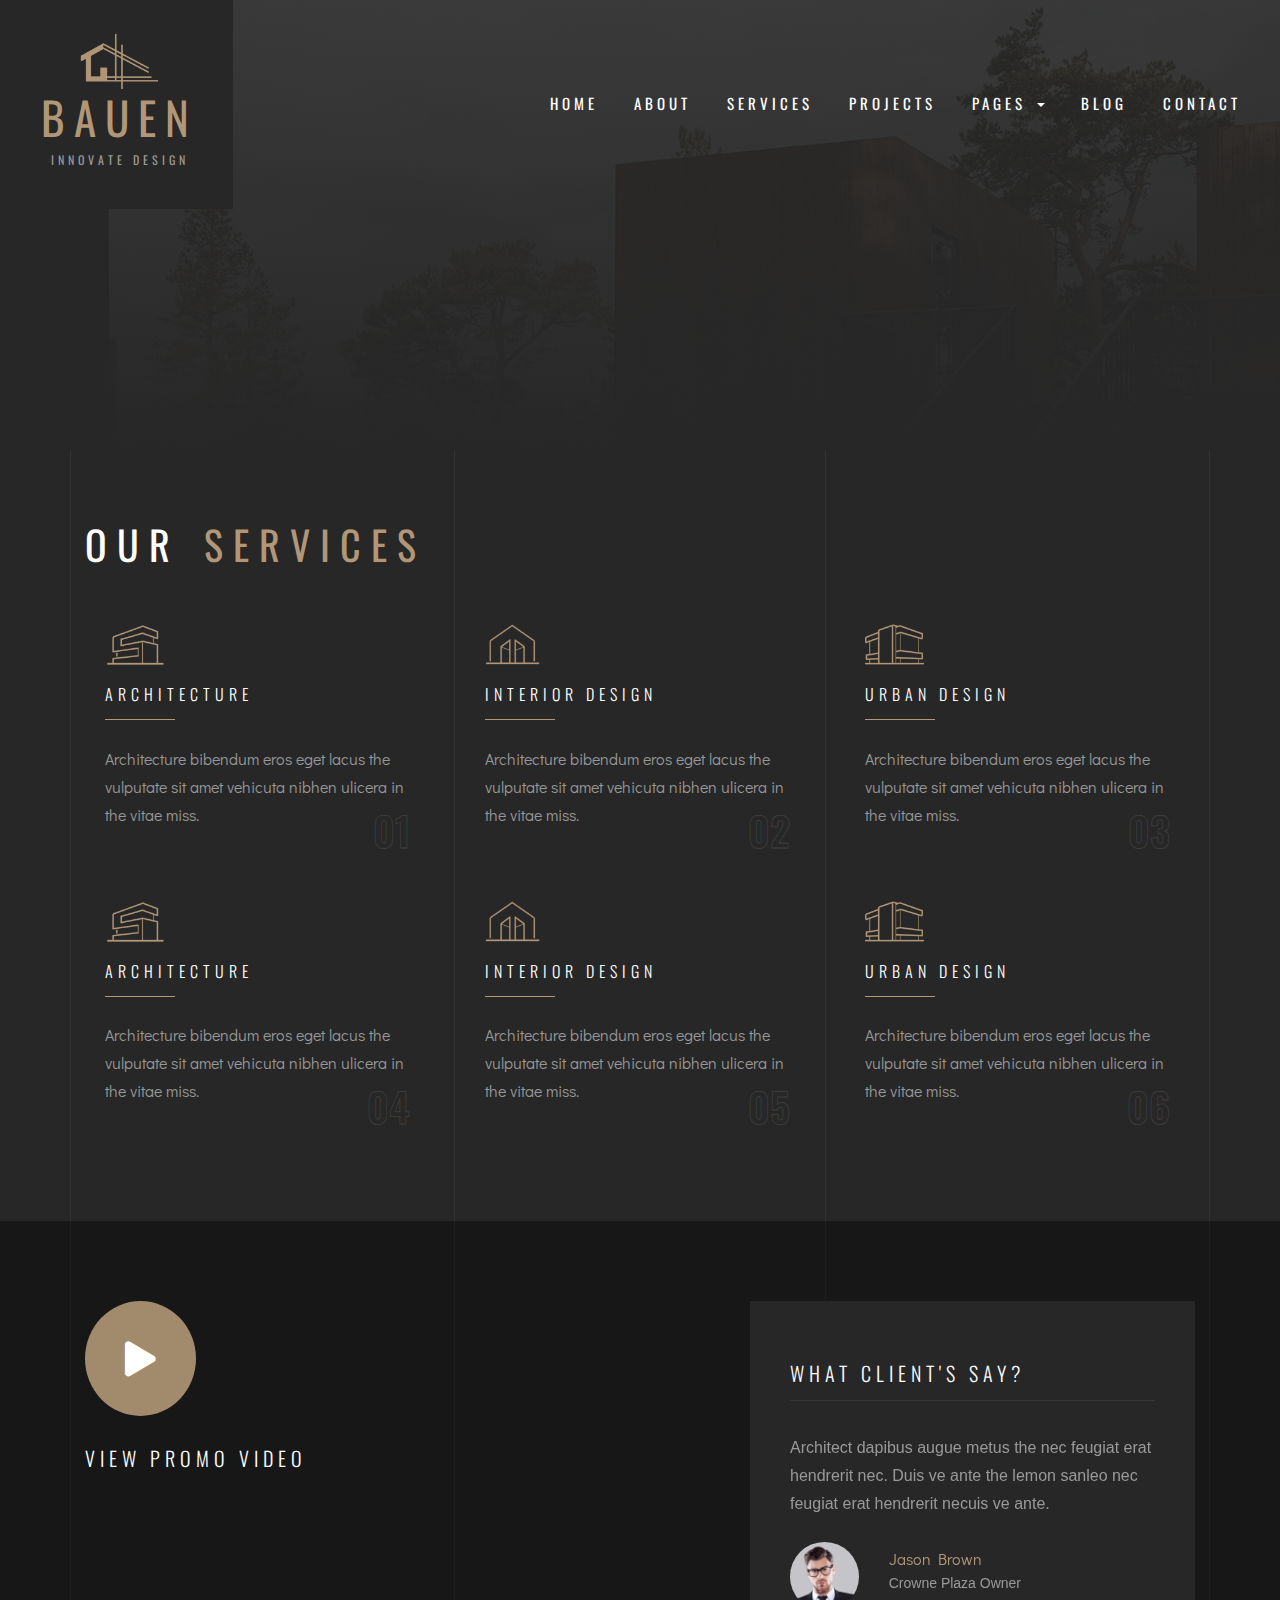
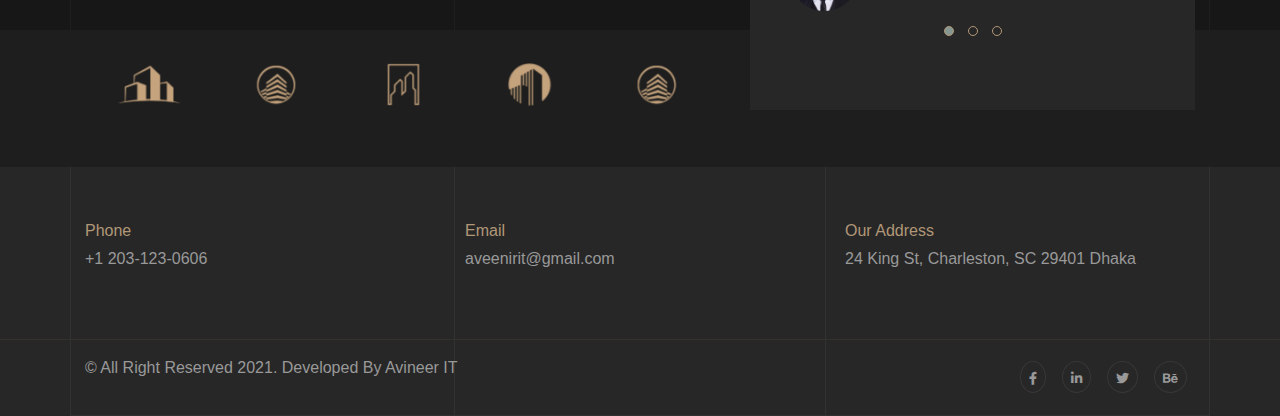
<file: pages/services.html>
<!DOCTYPE html>
<html lang="en">

<head>
    <meta charset="UTF-8">
    <meta name="viewport" content="width=device-width, initial-scale=1, shrink-to-fit=no">

    <title>BAUEN</title>

    <!--==========Bootstrap.min.css==========-->
    <link rel="stylesheet" href="../css/bootstrap.min.css">

    <!--==========Fontawesome css==========-->
    <link rel="stylesheet" href="../css/all.css">
    <link rel="stylesheet" href="../css/fontawesome.min.css">

    <!--==========Google Fonts css==========-->
    <link rel="preconnect" href="https://fonts.gstatic.com">
    <link href="https://fonts.googleapis.com/css2?family=Didact+Gothic&display=swap" rel="stylesheet">
    <link rel="preconnect" href="https://fonts.gstatic.com">
    <link href="https://fonts.googleapis.com/css2?family=Oswald:wght@200;300;400;500;600;700&display=swap" rel="stylesheet">

    <!--==========Owl.carousel.css==========-->
    <link rel="stylesheet" href="../css/owl.carousel.min.css">
    <link rel="stylesheet" href="../css/owl.theme.default.min.css">

    <!--==========Style.css==========-->
    <link rel="stylesheet" href="../css/style.css">

    <!--==========Responsive.css==========-->
    <link rel="stylesheet" href="../css/responsive.css">


</head>

<body>

    <!--==================================================
                     Hearer Section Stert Here
    ====================================================-->

    <!--==========Main Menu Start Here==========-->
    <section class="header-section">
        <div class="main-menu">
            <div class="menu">
                        <nav class="navbar navbar-expand-lg">
                    <div class="logo">
                        <a href="../index.html">
                            <img src="../img/logo.png" alt="logo" width="80px"> <br>
                            <h1 class="primary-color">BAUEN</h1>
                            <span>INNOVATE DESIGN</span>
                        </a>
                    </div>
                    <button class="navbar-toggler" type="button" data-toggle="collapse" data-target="#navbarSupportedContent" aria-controls="navbarSupportedContent" aria-expanded="false" aria-label="Toggle navigation">
                        <span class="nav-icon"><i class="fas fa-bars"></i></span>
                    </button>

                    <div class="container">
                        <div class="collapse navbar-collapse" id="navbarSupportedContent">
                            <ul class="navbar-nav">
                                <li class="nav-item"><a href="../index.html" class="nav-link">HOME</a></li>
                                <li class="nav-item"><a href="about.html" class="nav-link">ABOUT</a></li>
                                <li class="nav-item"><a href="services.html" class="nav-link">SERVICES </a></li>
                                <li class="nav-item"><a href="projects.html" class="nav-link">PROJECTS</a></li>
                                <li class="nav-item dropdown">
                                    <a class="nav-link dropdown-toggle" href="#" id="navbarDropdown" role="button" data-toggle="dropdown" aria-haspopup="true" aria-expanded="false">
                                        PAGES
                                    </a>
                                     <div class="dropdown-menu" aria-labelledby="navbarDropdown">
                                        <a class="dropdown-item" href="pricing.html">Pricing</a>
                                        <a class="dropdown-item" href="team.html">Team</a>
                                        <a class="dropdown-item" href="testimonial.html">Testimonials</a>
                                        <a class="dropdown-item" href="faqs.html">Faqs</a>
                                        <a class="dropdown-item" href="gallery.html">Gallery</a>
                                        <a class="dropdown-item" href="video.html">Video Gallery</a>
                                    </div>
                                </li>
                                <li class="nav-item"><a href="blog.html" class="nav-link ">BLOG</a></li>
                                <li class="nav-item"><a href="contact.html" class="nav-link ">CONTACT</a></li>
                            </ul>
                        </div>
                    </div>
                </nav>
            </div>
        </div>
        <!--==========Banner Section Start Here==========-->
        <section>
            <div class="row">
                <div class="col-md-1"></div>
                <div class="col-md-11">
                    <div class="banner-section"></div>
                </div>
            </div>
        </section>
        <!--==========Banner Section End Here==========-->
    </section>
    <!--==========Main Menu End Here==========-->




    <!--==================================================
                     Hearer Section End Here
    ====================================================-->



    <!--==================================================
                     Content Section Stert Here
    ====================================================-->
    
    <div class="content-wrapper">

        <section class="content-lines-wrapper">
            <div class="content-lines-inner">
                <div class="content-lines"></div>
            </div>
        </section>

    <!--==========Services Section Start Here==========-->
    <section class="services-section p80">
        <div class="container">
            <div class="section-title">
                OUR <span>SERVICES</span>
            </div>

            <div class="row">
                <div class="col-md-4">
                    <div class="services-area"> 
                        <a href="services-details.html">
                            <img src="../img/icon-1.png" alt="services" width="60px"> <br>
                            <h5>ARCHITECTURE</h5>
                            <div class="style"></div>
                            <p>Architecture bibendum eros eget lacus the vulputate sit amet vehicuta nibhen ulicera in the vitae miss.</p>
                            <div class="numb">01</div>
                        </a>
                    </div>
                </div>
                <div class="col-md-4">
                    <div class="services-area">
                        <a href="services-details.html">
                            <img src="../img/icon-2.png" alt="services" width="60px"> <br>
                            <h5>INTERIOR DESIGN</h5>
                            <div class="style"></div>
                            <p>Architecture bibendum eros eget lacus the vulputate sit amet vehicuta nibhen ulicera in the vitae miss.</p>
                            <div class="numb">02</div>
                        </a>
                    </div>
                </div>
                <div class="col-md-4">
                    <div class="services-area">
                        <a href="services-details.html">
                            <img src="../img/icon-3.png" alt="services" width="60px"> <br>
                            <h5>URBAN DESIGN</h5>
                            <div class="style"></div>
                            <p>Architecture bibendum eros eget lacus the vulputate sit amet vehicuta nibhen ulicera in the vitae miss.</p>
                            <div class="numb">03</div>
                        </a>
                    </div>
                </div>
                <div class="col-md-4">
                    <div class="services-area">
                        <a href="services-details.html">
                            <img src="../img/icon-1.png" alt="services" width="60px"> <br>
                            <h5>ARCHITECTURE</h5>
                            <div class="style"></div>
                            <p>Architecture bibendum eros eget lacus the vulputate sit amet vehicuta nibhen ulicera in the vitae miss.</p>
                            <div class="numb">04</div>
                        </a>
                    </div>
                </div>
                <div class="col-md-4">
                    <div class="services-area">
                        <a href="services-details.html">
                            <img src="../img/icon-2.png" alt="services" width="60px"> <br>
                            <h5>INTERIOR DESIGN</h5>
                            <div class="style"></div>
                            <p>Architecture bibendum eros eget lacus the vulputate sit amet vehicuta nibhen ulicera in the vitae miss.</p>
                            <div class="numb">05</div>
                        </a>
                    </div>
                </div>
                <div class="col-md-4">
                    <div class="services-area">
                        <a href="services-details.html">
                            <img src="../img/icon-3.png" alt="services" width="60px"> <br>
                            <h5>URBAN DESIGN</h5>
                            <div class="style"></div>
                            <p>Architecture bibendum eros eget lacus the vulputate sit amet vehicuta nibhen ulicera in the vitae miss.</p>
                            <div class="numb">06</div>
                        </a>
                    </div>
                </div>

            </div>
        </div>
    </section>
    <!--==========Services Section End Here==========-->

    <!--==================================================
                     Content Section End Here
    ====================================================-->







    <!--==================================================
                     Footer Section Stert Here
    ====================================================-->
    <!--==========Clients Section Start Here==========-->
    <section class="clients-section">
        <div class="container">
            <div class="row">
                <div class="col-md-7">
                    <div class="video-area">
                        <i class="fas fa-play"></i>
                        <h5>VIEW PROMO VIDEO</h5>
                    </div>
                </div>
                <div class="col-md-5">
                    <div class="client-area">
                        <h4>What Client's Say?</h4>

                        <div class="owl-carousel owl-theme owl-client">
                            <div class="client-item">
                                <p>Architect dapibus augue metus the nec feugiat erat hendrerit nec. Duis ve ante the lemon sanleo nec feugiat erat hendrerit necuis ve ante.</p>

                                <div class="row mt-4">
                                    <div class="col-3">
                                        <img src="../img/client1.jpg" alt="clients" width="100%">
                                    </div>
                                    <div class="col-9">
                                        <h6>Jason Brown</h6>
                                        <span>Crowne Plaza Owner</span>
                                    </div>
                                </div>
                            </div>
                            <div class="client-item">
                                <p>Architect dapibus augue metus the nec feugiat erat hendrerit nec. Duis ve ante the lemon sanleo nec feugiat erat hendrerit necuis ve ante.</p>

                                <div class="row mt-4">
                                    <div class="col-3">
                                        <img src="../img/client2.jpg" alt="clients" width="100%">
                                    </div>
                                    <div class="col-9">
                                        <h6>Jason Brown</h6>
                                        <span>Crowne Plaza Owner</span>
                                    </div>
                                </div>
                            </div>
                            <div class="client-item">
                                <p>Architect dapibus augue metus the nec feugiat erat hendrerit nec. Duis ve ante the lemon sanleo nec feugiat erat hendrerit necuis ve ante.</p>

                                <div class="row mt-4">
                                    <div class="col-3">
                                        <img src="../img/client3.jpg" alt="clients" width="100%">
                                    </div>
                                    <div class="col-9">
                                        <h6>Jason Brown</h6>
                                        <span>Crowne Plaza Owner</span>
                                    </div>
                                </div>
                            </div>
                        </div>
                    </div>
                </div>
            </div>
        </div>
        <div class="client-logo">
            <div class="container">
                <div class="row">
                    <div class="col-md-7">
                        <div class="owl-carousel owl-client-logo">
                            <img src="../img/1.png" alt="client-loo">
                            <img src="../img/2.png" alt="client-loo">
                            <img src="../img/3.png" alt="client-loo">
                            <img src="../img/4.png" alt="client-loo">
                            <img src="../img/5.png" alt="client-loo">
                            <img src="../img/6.png" alt="client-loo">
                        </div>
                    </div>
                    <div class="col-md-5"></div>
                </div>
            </div>
        </div>
    </section>

    <!--==========Clients Section End Here==========-->


    <!--==========Footer Section Start Here==========-->
    <section class="top-footer-section">
        <div class="container">
            <div class="row">
                <div class="col-md-4">
                    <div class="footer-item">
                        <span class="primary-color">Phone</span> <br>
                        <p>+1 203-123-0606</p>
                    </div>
                </div>
                <div class="col-md-4">
                    <div class="footer-item">
                        <span class="primary-color">Email</span> <br>
                        <p>aveenirit@gmail.com</p>
                    </div>
                </div>
                <div class="col-md-4">
                    <div class="footer-item">
                        <span class="primary-color">Our Address</span> <br>
                        <p>24 King St, Charleston, SC 29401 Dhaka</p>
                    </div>
                </div>
            </div>
        </div>
    </section>
    <section class="bottom-footer-section">
        <div class="container">
            <div class="row">
                <div class="col-md-6">
                    © All Right Reserved 2021. Developed By Avineer IT
                </div>
                <div class="col-md-6">
                    <ul>
                        <li><a href="#"><i class="fab fa-facebook-f"></i></a></li>
                        <li><a href="#"><i class="fab fa-linkedin-in"></i></a></li>
                        <li><a href="#"><i class="fab fa-twitter"></i></a></li>
                        <li><a href="#"><i class="fab fa-behance"></i></a></li>
                    </ul>
                </div>
            </div>
        </div>
    </section>
    <!--==========Footer Section End Here==========-->
    
    </div>

    <!--==================================================
                     Footer Section End Here
    ====================================================-->



    <!--==================================================
                     All JS
    ====================================================-->

    <!--==========jQuery-3.5.1.min.js==========-->
    <script src="../js/jquery-3.5.1.min.js"></script>

    <!--==========Bootstrap.min.js==========-->
    <script src="../js/bootstrap.min.js"></script>

    <!--==========Owl.carousel.min.js==========-->
    <script src="../js/owl.carousel.min.js"></script>

    <!--==========Main.js==========-->
    <script src="../js/main.js"></script>


</body></html>
</file>
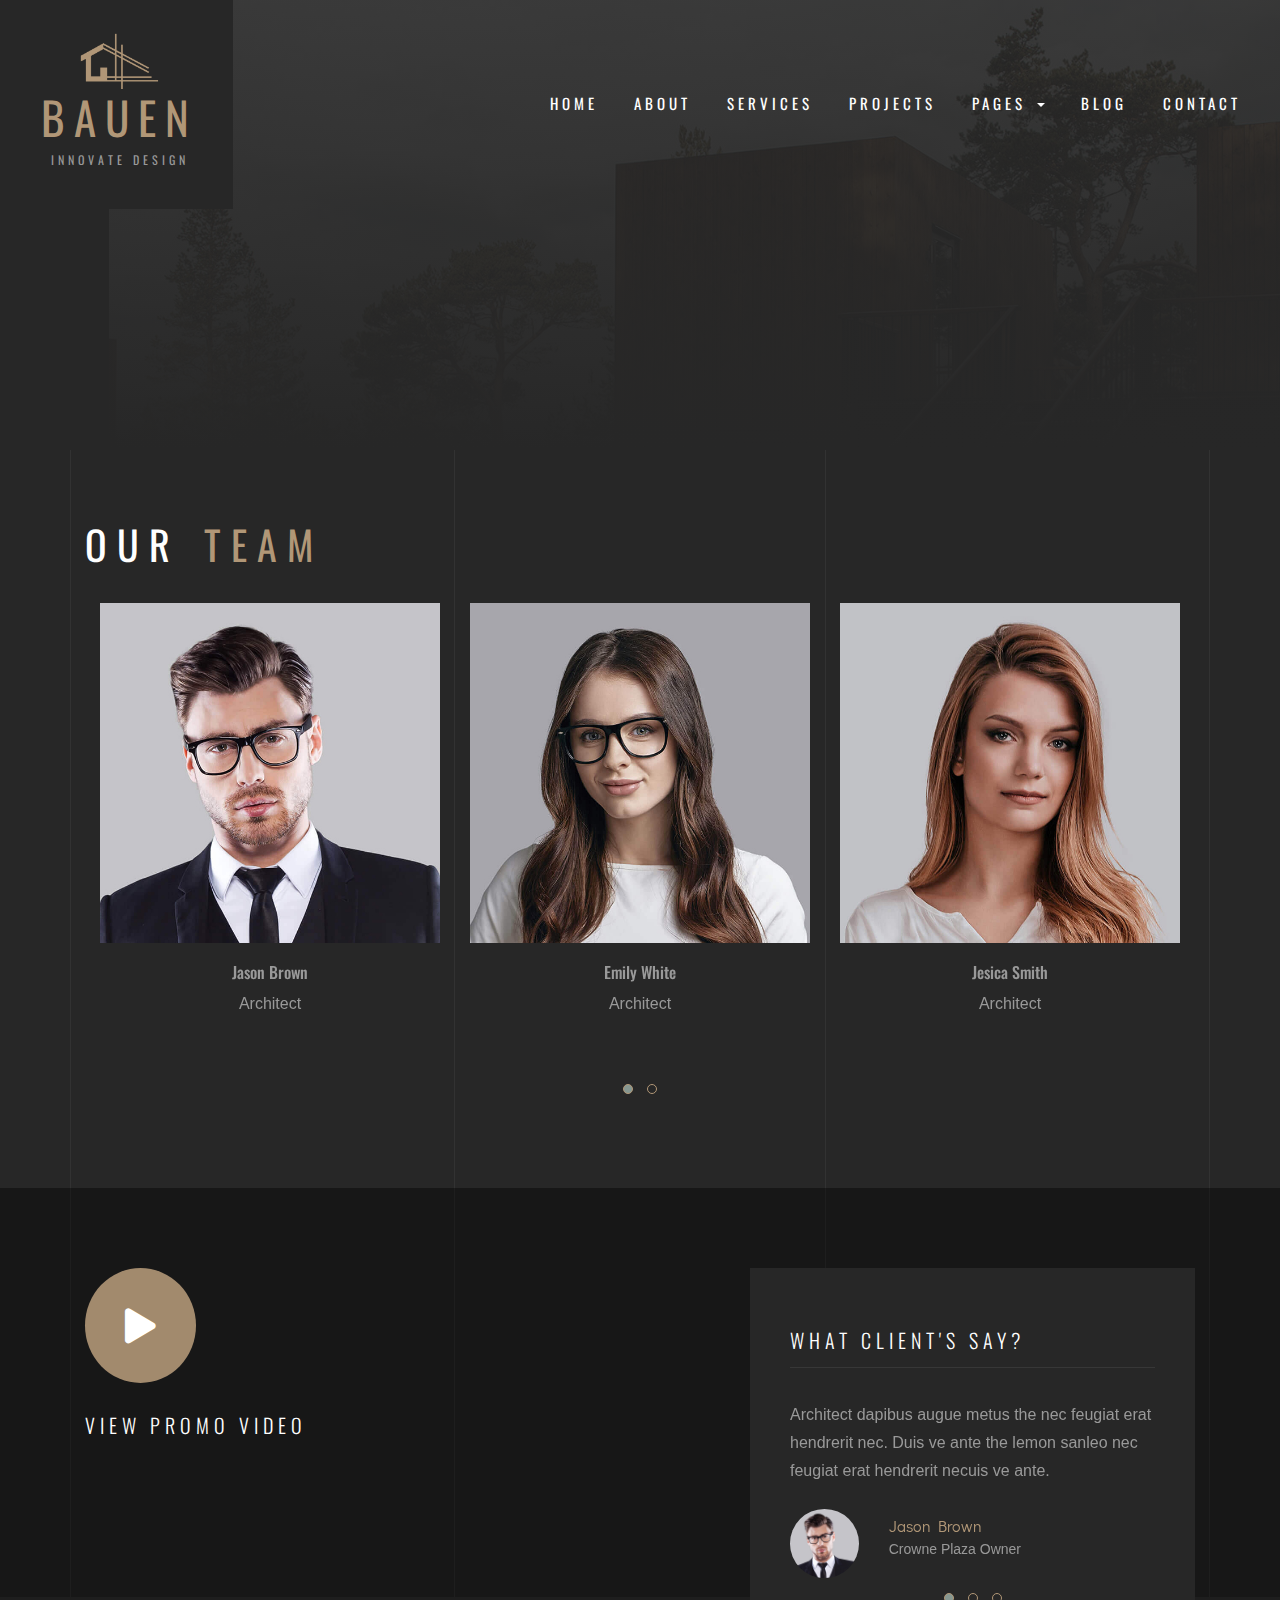
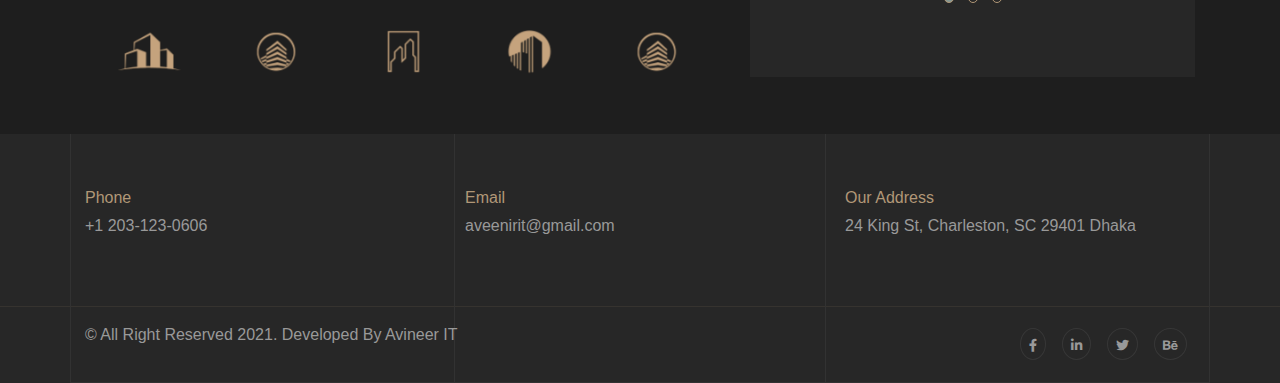
<file: pages/team.html>
<!DOCTYPE html>
<html lang="en">

<head>
    <meta charset="UTF-8">
    <meta name="viewport" content="width=device-width, initial-scale=1, shrink-to-fit=no">

    <title>BAUEN</title>

    <!--==========Bootstrap.min.css==========-->
    <link rel="stylesheet" href="../css/bootstrap.min.css">

    <!--==========Fontawesome css==========-->
    <link rel="stylesheet" href="../css/all.css">
    <link rel="stylesheet" href="../css/fontawesome.min.css">

    <!--==========Google Fonts css==========-->
    <link rel="preconnect" href="https://fonts.gstatic.com">
    <link href="https://fonts.googleapis.com/css2?family=Didact+Gothic&display=swap" rel="stylesheet">
    <link rel="preconnect" href="https://fonts.gstatic.com">
    <link href="https://fonts.googleapis.com/css2?family=Oswald:wght@200;300;400;500;600;700&display=swap" rel="stylesheet">

    <!--==========Owl.carousel.css==========-->
    <link rel="stylesheet" href="../css/owl.carousel.min.css">
    <link rel="stylesheet" href="../css/owl.theme.default.min.css">

    <!--==========Style.css==========-->
    <link rel="stylesheet" href="../css/style.css">

    <!--==========Responsive.css==========-->
    <link rel="stylesheet" href="../css/responsive.css">


</head>

<body>

    <!--==================================================
                     Hearer Section Stert Here
    ====================================================-->

    <!--==========Main Menu Start Here==========-->
    <section class="header-section">
        <div class="main-menu">
            <div class="menu">
                <nav class="navbar navbar-expand-lg">
                    <div class="logo">
                        <a href="../index.html">
                            <img src="../img/logo.png" alt="logo" width="80px"> <br>
                            <h1 class="primary-color">BAUEN</h1>
                            <span>INNOVATE DESIGN</span>
                        </a>
                    </div>
                    <button class="navbar-toggler" type="button" data-toggle="collapse" data-target="#navbarSupportedContent" aria-controls="navbarSupportedContent" aria-expanded="false" aria-label="Toggle navigation">
                        <span class="nav-icon"><i class="fas fa-bars"></i></span>
                    </button>

                    <div class="container">
                        <div class="collapse navbar-collapse" id="navbarSupportedContent">
                            <ul class="navbar-nav">
                                <li class="nav-item"><a href="../index.html" class="nav-link">HOME</a></li>
                                <li class="nav-item"><a href="about.html" class="nav-link">ABOUT</a></li>
                                <li class="nav-item"><a href="services.html" class="nav-link">SERVICES </a></li>
                                <li class="nav-item"><a href="projects.html" class="nav-link">PROJECTS</a></li>
                                <li class="nav-item dropdown">
                                    <a class="nav-link dropdown-toggle" href="#" id="navbarDropdown" role="button" data-toggle="dropdown" aria-haspopup="true" aria-expanded="false">
                                        PAGES
                                    </a>
                                     <div class="dropdown-menu" aria-labelledby="navbarDropdown">
                                        <a class="dropdown-item" href="pricing.html">Pricing</a>
                                        <a class="dropdown-item" href="team.html">Team</a>
                                        <a class="dropdown-item" href="testimonial.html">Testimonials</a>
                                        <a class="dropdown-item" href="faqs.html">Faqs</a>
                                        <a class="dropdown-item" href="gallery.html">Gallery</a>
                                        <a class="dropdown-item" href="video.html">Video Gallery</a>
                                    </div>
                                </li>
                                <li class="nav-item"><a href="blog.html" class="nav-link ">BLOG</a></li>
                                <li class="nav-item"><a href="contact.html" class="nav-link ">CONTACT</a></li>
                            </ul>
                        </div>
                    </div>
                </nav>
            </div>
        </div>
        <!--==========Banner Section Start Here==========-->
        <section>
            <div class="row">
                <div class="col-md-1"></div>
                <div class="col-md-11">
                    <div class="banner-section"></div>
                </div>
            </div>
        </section>
        <!--==========Banner Section End Here==========-->
    </section>
    <!--==========Main Menu End Here==========-->




    <!--==================================================
                     Hearer Section End Here
    ====================================================-->



    <!--==================================================
                     Content Section Stert Here
    ====================================================-->
    
    <div class="content-wrapper">

        <section class="content-lines-wrapper">
            <div class="content-lines-inner">
                <div class="content-lines"></div>
            </div>
        </section>
        
        
   <!--==========Team Section End Here==========-->
    <section class="team-section p80">
        <div class="container">
            <div class="section-title">
                OUR <span> TEAM</span>
            </div>

            <div class="team-area">
                <div class="owl-carousel owl-theme owl-team">
                    <div class="team-item">
                        <img src="../img/client1.jpg" alt="team" width="100%">
                        <div class="team-content">
                            <h6>Jason Brown</h6>
                            <p>Architect</p>
                            <div class="team-social">
                                <p>dipl. Arch ETH/SIA</p>
                                <ul class="nav">
                                    <li class="nav-item"><a href="#" class="nav-link"><i class="fab fa-facebook-f"></i></a></li>
                                    <li class="nav-item"><a href="#" class="nav-link"><i class="fab fa-linkedin-in"></i></a></li>
                                    <li class="nav-item"><a href="#" class="nav-link"><i class="fab fa-twitter"></i></a></li>
                                    <li class="nav-item"><a href="#" class="nav-link"><i class="fab fa-behance"></i></a></li>
                                </ul>
                            </div>
                        </div>
                    </div>
                    <div class="team-item">
                        <img src="../img/client2.jpg" alt="team" width="100%">
                        <div class="team-content">
                            <h6>Emily White</h6>
                            <p>Architect</p>
                            <div class="team-social">
                                <p>dipl. Arch FH</p>
                                <ul class="nav">
                                    <li class="nav-item"><a href="#" class="nav-link"><i class="fab fa-facebook-f"></i></a></li>
                                    <li class="nav-item"><a href="#" class="nav-link"><i class="fab fa-linkedin-in"></i></a></li>
                                    <li class="nav-item"><a href="#" class="nav-link"><i class="fab fa-twitter"></i></a></li>
                                    <li class="nav-item"><a href="#" class="nav-link"><i class="fab fa-behance"></i></a></li>
                                </ul>
                            </div>
                        </div>
                    </div>
                    <div class="team-item">
                        <img src="../img/client3.jpg" alt="team" width="100%">
                        <div class="team-content">
                            <h6>Jesica Smith</h6>
                            <p>Architect</p>
                            <div class="team-social">
                                <p>M.A. FH in Architecture</p>
                                <ul class="nav">
                                    <li class="nav-item"><a href="#" class="nav-link"><i class="fab fa-facebook-f"></i></a></li>
                                    <li class="nav-item"><a href="#" class="nav-link"><i class="fab fa-linkedin-in"></i></a></li>
                                    <li class="nav-item"><a href="#" class="nav-link"><i class="fab fa-twitter"></i></a></li>
                                    <li class="nav-item"><a href="#" class="nav-link"><i class="fab fa-behance"></i></a></li>
                                </ul>
                            </div>
                        </div>
                    </div>
                    <div class="team-item">
                        <img src="../img/client4.jpg" alt="team" width="100%">
                        <div class="team-content">
                            <h6>Enrico Samara</h6>
                            <p>Architect</p>
                            <div class="team-social">
                                <p>M.A. FH in Architecture</p>
                                <ul class="nav">
                                    <li class="nav-item"><a href="#" class="nav-link"><i class="fab fa-facebook-f"></i></a></li>
                                    <li class="nav-item"><a href="#" class="nav-link"><i class="fab fa-linkedin-in"></i></a></li>
                                    <li class="nav-item"><a href="#" class="nav-link"><i class="fab fa-twitter"></i></a></li>
                                    <li class="nav-item"><a href="#" class="nav-link"><i class="fab fa-behance"></i></a></li>
                                </ul>
                            </div>
                        </div>
                    </div>
                </div>
            </div>
        </div>
    </section>
    <!--==========Team Section End Here==========-->
    <!--==================================================
                     Content Section End Here
    ====================================================-->







    <!--==================================================
                     Footer Section Stert Here
    ====================================================-->
    <!--==========Clients Section Start Here==========-->
    <section class="clients-section">
        <div class="container">
            <div class="row">
                <div class="col-md-7">
                    <div class="video-area">
                        <i class="fas fa-play"></i>
                        <h5>VIEW PROMO VIDEO</h5>
                    </div>
                </div>
                <div class="col-md-5">
                    <div class="client-area">
                        <h4>What Client's Say?</h4>

                        <div class="owl-carousel owl-theme owl-client">
                            <div class="client-item">
                                <p>Architect dapibus augue metus the nec feugiat erat hendrerit nec. Duis ve ante the lemon sanleo nec feugiat erat hendrerit necuis ve ante.</p>

                                <div class="row mt-4">
                                    <div class="col-3">
                                        <img src="../img/client1.jpg" alt="clients" width="100%">
                                    </div>
                                    <div class="col-9">
                                        <h6>Jason Brown</h6>
                                        <span>Crowne Plaza Owner</span>
                                    </div>
                                </div>
                            </div>
                            <div class="client-item">
                                <p>Architect dapibus augue metus the nec feugiat erat hendrerit nec. Duis ve ante the lemon sanleo nec feugiat erat hendrerit necuis ve ante.</p>

                                <div class="row mt-4">
                                    <div class="col-3">
                                        <img src="../img/client2.jpg" alt="clients" width="100%">
                                    </div>
                                    <div class="col-9">
                                        <h6>Jason Brown</h6>
                                        <span>Crowne Plaza Owner</span>
                                    </div>
                                </div>
                            </div>
                            <div class="client-item">
                                <p>Architect dapibus augue metus the nec feugiat erat hendrerit nec. Duis ve ante the lemon sanleo nec feugiat erat hendrerit necuis ve ante.</p>

                                <div class="row mt-4">
                                    <div class="col-3">
                                        <img src="../img/client3.jpg" alt="clients" width="100%">
                                    </div>
                                    <div class="col-9">
                                        <h6>Jason Brown</h6>
                                        <span>Crowne Plaza Owner</span>
                                    </div>
                                </div>
                            </div>
                        </div>
                    </div>
                </div>
            </div>
        </div>
        <div class="client-logo">
            <div class="container">
                <div class="row">
                    <div class="col-md-7">
                        <div class="owl-carousel owl-client-logo">
                            <img src="../img/1.png" alt="client-loo">
                            <img src="../img/2.png" alt="client-loo">
                            <img src="../img/3.png" alt="client-loo">
                            <img src="../img/4.png" alt="client-loo">
                            <img src="../img/5.png" alt="client-loo">
                            <img src="../img/6.png" alt="client-loo">
                        </div>
                    </div>
                    <div class="col-md-5"></div>
                </div>
            </div>
        </div>
    </section>

    <!--==========Clients Section End Here==========-->


    <!--==========Footer Section Start Here==========-->
    <section class="top-footer-section">
        <div class="container">
            <div class="row">
                <div class="col-md-4">
                    <div class="footer-item">
                        <span class="primary-color">Phone</span> <br>
                        <p>+1 203-123-0606</p>
                    </div>
                </div>
                <div class="col-md-4">
                    <div class="footer-item">
                        <span class="primary-color">Email</span> <br>
                        <p>aveenirit@gmail.com</p>
                    </div>
                </div>
                <div class="col-md-4">
                    <div class="footer-item">
                        <span class="primary-color">Our Address</span> <br>
                        <p>24 King St, Charleston, SC 29401 Dhaka</p>
                    </div>
                </div>
            </div>
        </div>
    </section>
    <section class="bottom-footer-section">
        <div class="container">
            <div class="row">
                <div class="col-md-6">
                    © All Right Reserved 2021. Developed By Avineer IT
                </div>
                <div class="col-md-6">
                    <ul>
                        <li><a href="#"><i class="fab fa-facebook-f"></i></a></li>
                        <li><a href="#"><i class="fab fa-linkedin-in"></i></a></li>
                        <li><a href="#"><i class="fab fa-twitter"></i></a></li>
                        <li><a href="#"><i class="fab fa-behance"></i></a></li>
                    </ul>
                </div>
            </div>
        </div>
    </section>
    <!--==========Footer Section End Here==========-->
    
    </div>

    <!--==================================================
                     Footer Section End Here
    ====================================================-->



    <!--==================================================
                     All JS
    ====================================================-->

    <!--==========jQuery-3.5.1.min.js==========-->
    <script src="../js/jquery-3.5.1.min.js"></script>

    <!--==========Bootstrap.min.js==========-->
    <script src="../js/bootstrap.min.js"></script>

    <!--==========Owl.carousel.min.js==========-->
    <script src="../js/owl.carousel.min.js"></script>

    <!--==========Main.js==========-->
    <script src="../js/main.js"></script>


</body></html>
</file>
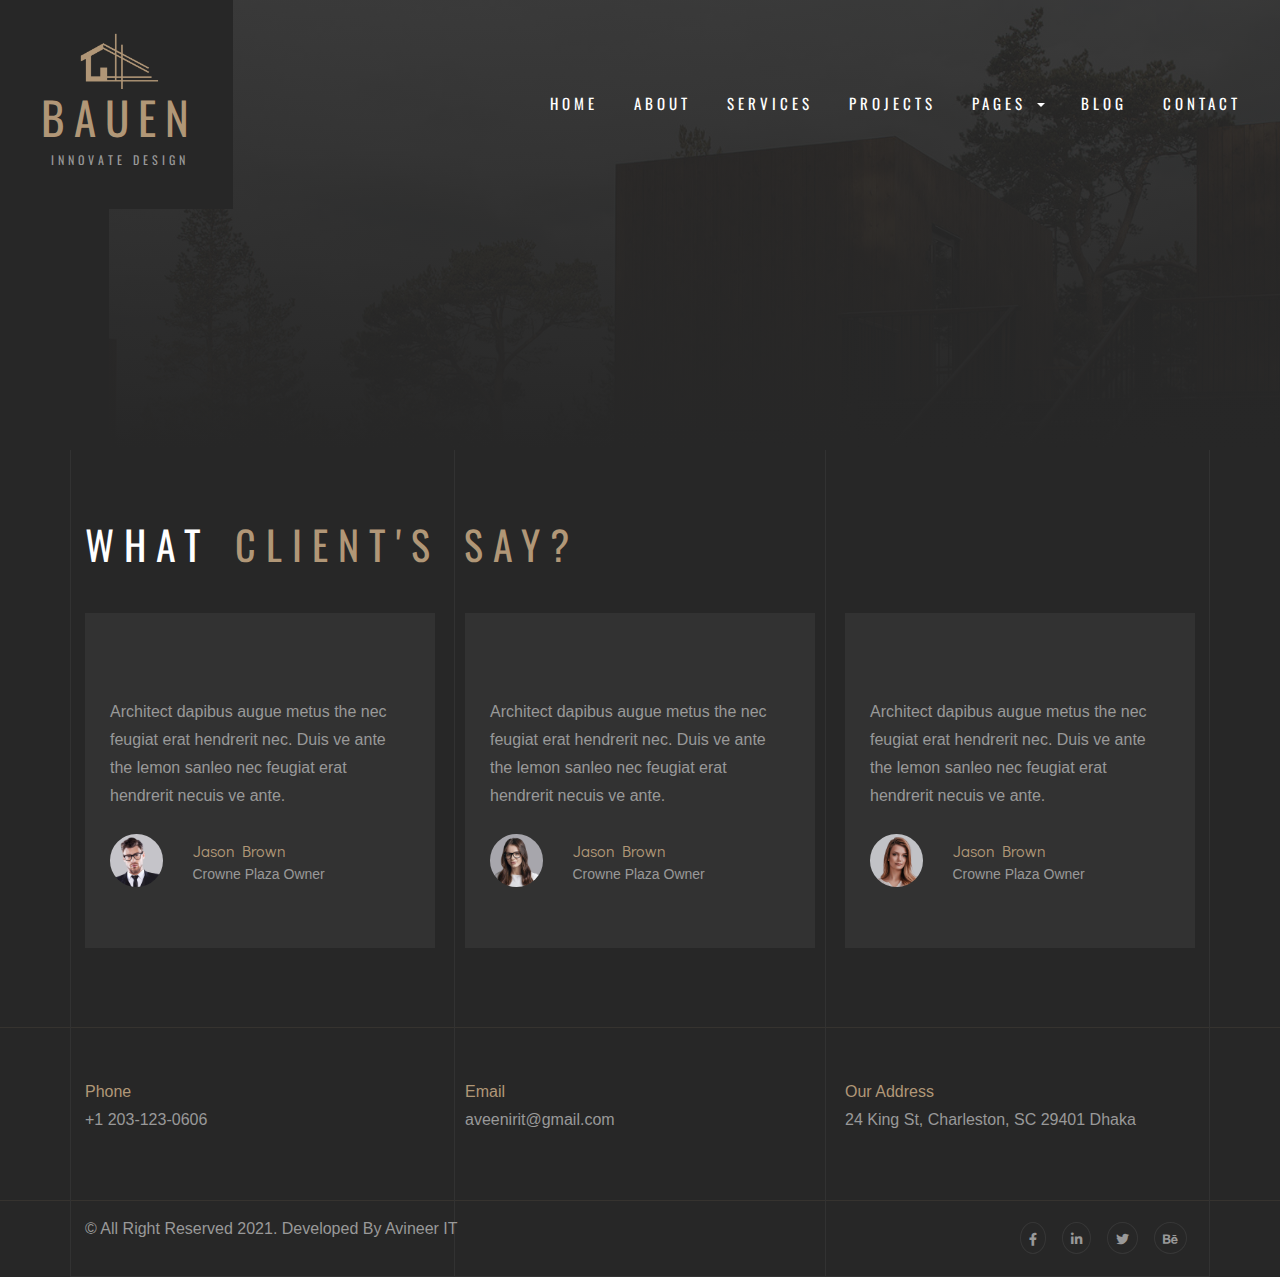
<file: pages/testimonial.html>
<!DOCTYPE html>
<html lang="en">

<head>
    <meta charset="UTF-8">
    <meta name="viewport" content="width=device-width, initial-scale=1, shrink-to-fit=no">

    <title>BAUEN</title>

    <!--==========Bootstrap.min.css==========-->
    <link rel="stylesheet" href="../css/bootstrap.min.css">

    <!--==========Fontawesome css==========-->
    <link rel="stylesheet" href="../css/all.css">
    <link rel="stylesheet" href="../css/fontawesome.min.css">

    <!--==========Google Fonts css==========-->
    <link rel="preconnect" href="https://fonts.gstatic.com">
    <link href="https://fonts.googleapis.com/css2?family=Didact+Gothic&display=swap" rel="stylesheet">
    <link rel="preconnect" href="https://fonts.gstatic.com">
    <link href="https://fonts.googleapis.com/css2?family=Oswald:wght@200;300;400;500;600;700&display=swap" rel="stylesheet">

    <!--==========Owl.carousel.css==========-->
    <link rel="stylesheet" href="../css/owl.carousel.min.css">
    <link rel="stylesheet" href="../css/owl.theme.default.min.css">

    <!--==========Style.css==========-->
    <link rel="stylesheet" href="../css/style.css">

    <!--==========Responsive.css==========-->
    <link rel="stylesheet" href="../css/responsive.css">


</head>

<body>

    <!--==================================================
                     Hearer Section Stert Here
    ====================================================-->

    <!--==========Main Menu Start Here==========-->
    <section class="header-section">
        <div class="main-menu">
            <div class="menu">
                <nav class="navbar navbar-expand-lg">
                    <div class="logo">
                        <a href="../index.html">
                            <img src="../img/logo.png" alt="logo" width="80px"> <br>
                            <h1 class="primary-color">BAUEN</h1>
                            <span>INNOVATE DESIGN</span>
                        </a>
                    </div>
                    <button class="navbar-toggler" type="button" data-toggle="collapse" data-target="#navbarSupportedContent" aria-controls="navbarSupportedContent" aria-expanded="false" aria-label="Toggle navigation">
                        <span class="nav-icon"><i class="fas fa-bars"></i></span>
                    </button>

                    <div class="container">
                        <div class="collapse navbar-collapse" id="navbarSupportedContent">
                            <ul class="navbar-nav">
                                <li class="nav-item"><a href="../index.html" class="nav-link">HOME</a></li>
                                <li class="nav-item"><a href="about.html" class="nav-link">ABOUT</a></li>
                                <li class="nav-item"><a href="services.html" class="nav-link">SERVICES </a></li>
                                <li class="nav-item"><a href="projects.html" class="nav-link">PROJECTS</a></li>
                                <li class="nav-item dropdown">
                                    <a class="nav-link dropdown-toggle" href="#" id="navbarDropdown" role="button" data-toggle="dropdown" aria-haspopup="true" aria-expanded="false">
                                        PAGES
                                    </a>
                                     <div class="dropdown-menu" aria-labelledby="navbarDropdown">
                                        <a class="dropdown-item" href="pricing.html">Pricing</a>
                                        <a class="dropdown-item" href="team.html">Team</a>
                                        <a class="dropdown-item" href="testimonial.html">Testimonials</a>
                                        <a class="dropdown-item" href="faqs.html">Faqs</a>
                                        <a class="dropdown-item" href="gallery.html">Gallery</a>
                                        <a class="dropdown-item" href="video.html">Video Gallery</a>
                                    </div>
                                </li>
                                <li class="nav-item"><a href="blog.html" class="nav-link ">BLOG</a></li>
                                <li class="nav-item"><a href="contact.html" class="nav-link ">CONTACT</a></li>
                            </ul>
                        </div>
                    </div>
                </nav>
            </div>
        </div>
        <!--==========Banner Section Start Here==========-->
        <section>
            <div class="row">
                <div class="col-md-1"></div>
                <div class="col-md-11">
                    <div class="banner-section"></div>
                </div>
            </div>
        </section>
        <!--==========Banner Section End Here==========-->
    </section>
    <!--==========Main Menu End Here==========-->




    <!--==================================================
                     Hearer Section End Here
    ====================================================-->



    <!--==================================================
                     Content Section Stert Here
    ====================================================-->
    <div class="content-wrapper">

        <section class="content-lines-wrapper">
            <div class="content-lines-inner">
                <div class="content-lines"></div>
            </div>
        </section>
        
        
        
    <section class="testimonial-section p80">
        <div class="container">
            <div class="section-title">
                WHAT <span> CLIENT'S SAY?</span>
            </div>
            <div class="row">
                <div class="col-md-4">
                    <div class="client-item">
                        <p>Architect dapibus augue metus the nec feugiat erat hendrerit nec. Duis ve ante the lemon sanleo nec feugiat erat hendrerit necuis ve ante.</p>

                        <div class="row mt-4">
                            <div class="col-3">
                                <img src="../img/client1.jpg" alt="clients" width="100%">
                            </div>
                            <div class="col-9">
                                <h6>Jason Brown</h6>
                                <span>Crowne Plaza Owner</span>
                            </div>
                        </div>
                    </div>
                </div>
                <div class="col-md-4">
                    <div class="client-item">
                        <p>Architect dapibus augue metus the nec feugiat erat hendrerit nec. Duis ve ante the lemon sanleo nec feugiat erat hendrerit necuis ve ante.</p>

                        <div class="row mt-4">
                            <div class="col-3">
                                <img src="../img/client2.jpg" alt="clients" width="100%">
                            </div>
                            <div class="col-9">
                                <h6>Jason Brown</h6>
                                <span>Crowne Plaza Owner</span>
                            </div>
                        </div>
                    </div>
                </div>

                <div class="col-md-4">
                    <div class="client-item">
                        <p>Architect dapibus augue metus the nec feugiat erat hendrerit nec. Duis ve ante the lemon sanleo nec feugiat erat hendrerit necuis ve ante.</p>

                        <div class="row mt-4">
                            <div class="col-3">
                                <img src="../img/client3.jpg" alt="clients" width="100%">
                            </div>
                            <div class="col-9">
                                <h6>Jason Brown</h6>
                                <span>Crowne Plaza Owner</span>
                            </div>
                        </div>
                    </div>
                </div>
            </div>
        </div>
    </section>
    <!--==================================================
                     Content Section End Here
    ====================================================-->







    <!--==================================================
                     Footer Section Stert Here
    ====================================================-->



    <!--==========Footer Section Start Here==========-->
    <section class="top-footer-section">
        <div class="container">
            <div class="row">
                <div class="col-md-4">
                    <div class="footer-item">
                        <span class="primary-color">Phone</span> <br>
                        <p>+1 203-123-0606</p>
                    </div>
                </div>
                <div class="col-md-4">
                    <div class="footer-item">
                        <span class="primary-color">Email</span> <br>
                        <p>aveenirit@gmail.com</p>
                    </div>
                </div>
                <div class="col-md-4">
                    <div class="footer-item">
                        <span class="primary-color">Our Address</span> <br>
                        <p>24 King St, Charleston, SC 29401 Dhaka</p>
                    </div>
                </div>
            </div>
        </div>
    </section>
    <section class="bottom-footer-section">
        <div class="container">
            <div class="row">
                <div class="col-md-6">
                    © All Right Reserved 2021. Developed By Avineer IT
                </div>
                <div class="col-md-6">
                    <ul>
                        <li><a href="#"><i class="fab fa-facebook-f"></i></a></li>
                        <li><a href="#"><i class="fab fa-linkedin-in"></i></a></li>
                        <li><a href="#"><i class="fab fa-twitter"></i></a></li>
                        <li><a href="#"><i class="fab fa-behance"></i></a></li>
                    </ul>
                </div>
            </div>
        </div>
    </section>
    <!--==========Footer Section End Here==========-->
    </div>

    <!--==================================================
                     Footer Section End Here
    ====================================================-->



    <!--==================================================
                     All JS
    ====================================================-->

    <!--==========jQuery-3.5.1.min.js==========-->
    <script src="../js/jquery-3.5.1.min.js"></script>

    <!--==========Bootstrap.min.js==========-->
    <script src="../js/bootstrap.min.js"></script>

    <!--==========Owl.carousel.min.js==========-->
    <script src="../js/owl.carousel.min.js"></script>

    <!--==========Main.js==========-->
    <script src="../js/main.js"></script>


</body></html>
</file>
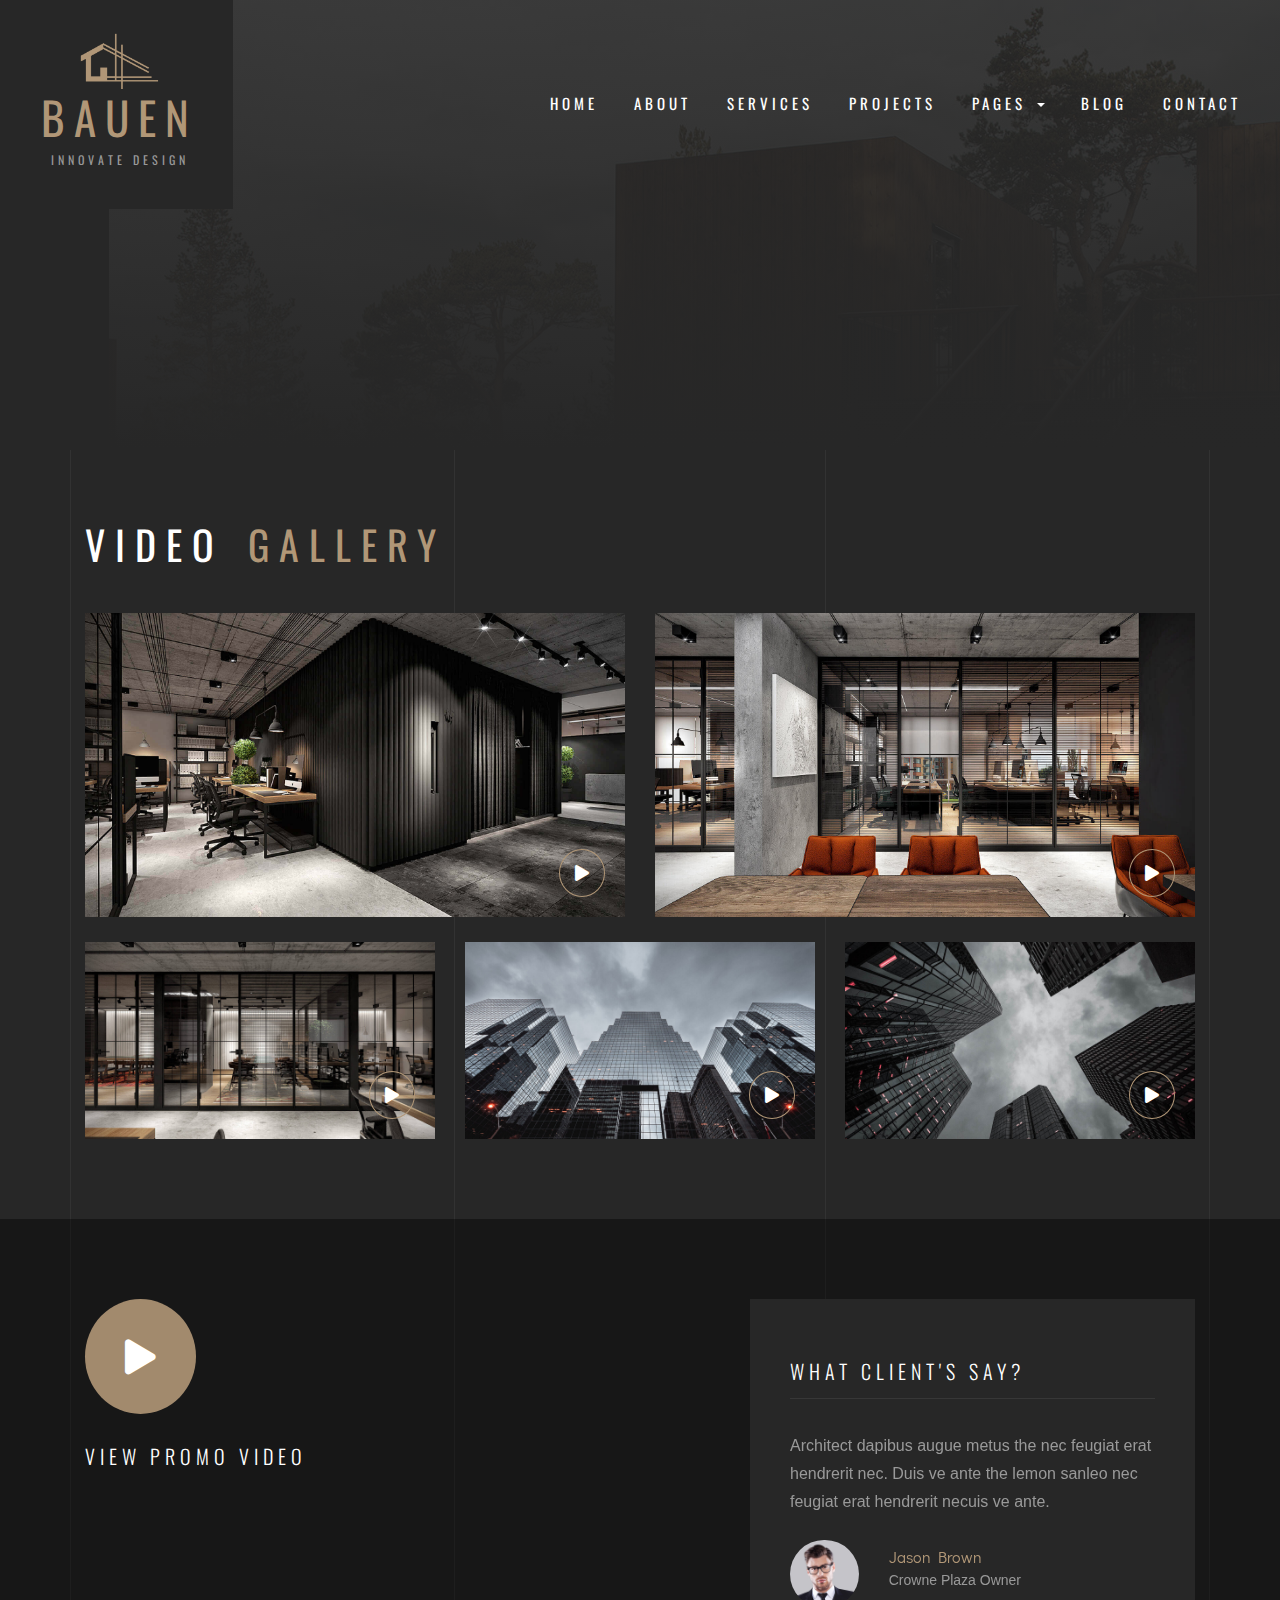
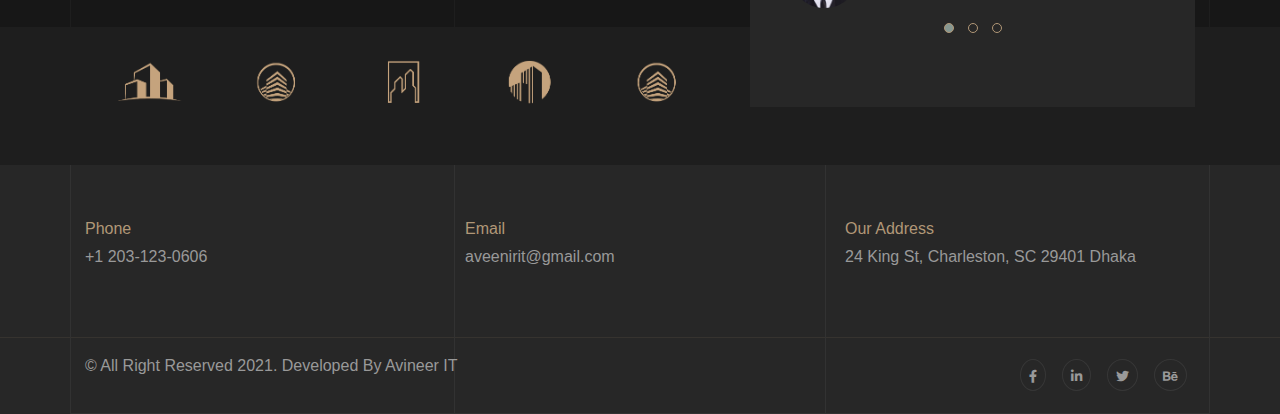
<file: pages/video.html>
<!DOCTYPE html>
<html lang="en">

<head>
    <meta charset="UTF-8">
    <meta name="viewport" content="width=device-width, initial-scale=1, shrink-to-fit=no">

    <title>BAUEN</title>

    <!--==========Bootstrap.min.css==========-->
    <link rel="stylesheet" href="../css/bootstrap.min.css">

    <!--==========Fontawesome css==========-->
    <link rel="stylesheet" href="../css/all.css">
    <link rel="stylesheet" href="../css/fontawesome.min.css">

    <!--==========Google Fonts css==========-->
    <link rel="preconnect" href="https://fonts.gstatic.com">
    <link href="https://fonts.googleapis.com/css2?family=Didact+Gothic&display=swap" rel="stylesheet">
    <link rel="preconnect" href="https://fonts.gstatic.com">
    <link href="https://fonts.googleapis.com/css2?family=Oswald:wght@200;300;400;500;600;700&display=swap" rel="stylesheet">

    <!--==========Owl.carousel.css==========-->
    <link rel="stylesheet" href="../css/owl.carousel.min.css">
    <link rel="stylesheet" href="../css/owl.theme.default.min.css">

    <!--==========Style.css==========-->
    <link rel="stylesheet" href="../css/style.css">

    <!--==========Responsive.css==========-->
    <link rel="stylesheet" href="../css/responsive.css">


</head>

<body>

    <!--==================================================
                     Hearer Section Stert Here
    ====================================================-->

    <!--==========Main Menu Start Here==========-->
    <section class="header-section">
        <div class="main-menu">
            <div class="menu">
                <nav class="navbar navbar-expand-lg">
                    <div class="logo">
                        <a href="../index.html">
                            <img src="../img/logo.png" alt="logo" width="80px"> <br>
                            <h1 class="primary-color">BAUEN</h1>
                            <span>INNOVATE DESIGN</span>
                        </a>
                    </div>
                    <button class="navbar-toggler" type="button" data-toggle="collapse" data-target="#navbarSupportedContent" aria-controls="navbarSupportedContent" aria-expanded="false" aria-label="Toggle navigation">
                        <span class="nav-icon"><i class="fas fa-bars"></i></span>
                    </button>

                    <div class="container">
                        <div class="collapse navbar-collapse" id="navbarSupportedContent">
                            <ul class="navbar-nav">
                                <li class="nav-item"><a href="../index.html" class="nav-link">HOME</a></li>
                                <li class="nav-item"><a href="about.html" class="nav-link">ABOUT</a></li>
                                <li class="nav-item"><a href="services.html" class="nav-link">SERVICES </a></li>
                                <li class="nav-item"><a href="projects.html" class="nav-link">PROJECTS</a></li>
                                <li class="nav-item dropdown">
                                    <a class="nav-link dropdown-toggle" href="#" id="navbarDropdown" role="button" data-toggle="dropdown" aria-haspopup="true" aria-expanded="false">
                                        PAGES
                                    </a>
                                     <div class="dropdown-menu" aria-labelledby="navbarDropdown">
                                        <a class="dropdown-item" href="pricing.html">Pricing</a>
                                        <a class="dropdown-item" href="team.html">Team</a>
                                        <a class="dropdown-item" href="testimonial.html">Testimonials</a>
                                        <a class="dropdown-item" href="faqs.html">Faqs</a>
                                        <a class="dropdown-item" href="gallery.html">Gallery</a>
                                        <a class="dropdown-item" href="video.html">Video Gallery</a>
                                    </div>
                                </li>
                                <li class="nav-item"><a href="blog.html" class="nav-link ">BLOG</a></li>
                                <li class="nav-item"><a href="contact.html" class="nav-link ">CONTACT</a></li>
                            </ul>
                        </div>
                    </div>
                </nav>
            </div>
        </div>
        <!--==========Banner Section Start Here==========-->
        <section>
            <div class="row">
                <div class="col-md-1"></div>
                <div class="col-md-11">
                    <div class="banner-section"></div>
                </div>
            </div>
        </section>
        <!--==========Banner Section End Here==========-->
    </section>
    <!--==========Main Menu End Here==========-->




    <!--==================================================
                     Hearer Section End Here
    ====================================================-->



    <!--==================================================
                     Content Section Stert Here
    ====================================================-->
    
    <div class="content-wrapper">

        <section class="content-lines-wrapper">
            <div class="content-lines-inner">
                <div class="content-lines"></div>
            </div>
        </section>
    <!--==========gallery section Start Here==========-->
    <section class="video-section p80">
        <div class="container">
            <div class="section-title">
                VIDEO <span>  GALLERY</span>
            </div>
            <div class="row">
                <div class="col-md-6">
                    <div class="video-item">
                        <img src="../img/gallery1.jpg" alt="gallery" width="100%">
                        <div class="video-icon">
                            <a href="#"><i class="fas fa-play"></i></a>
                        </div>
                    </div>
                </div>
                 <div class="col-md-6">
                    <div class="video-item">
                        <img src="../img/gallery2.jpg" alt="gallery" width="100%">
                        <div class="video-icon">
                            <a href="#"><i class="fas fa-play"></i></a>
                        </div>
                    </div>
                </div>
                 <div class="col-md-4">
                    <div class="video-item">
                        <img src="../img/gallery3.jpg" alt="gallery" width="100%">
                        <div class="video-icon">
                            <a href="#"><i class="fas fa-play"></i></a>
                        </div>
                    </div>
                </div>
                 <div class="col-md-4">
                    <div class="video-item">
                        <img src="../img/gallery4.jpg" alt="gallery" width="100%">
                        <div class="video-icon">
                            <a href="#"><i class="fas fa-play"></i></a>
                        </div>
                    </div>
                </div>
                 <div class="col-md-4">
                    <div class="video-item">
                        <img src="../img/gallery5.jpg" alt="gallery" width="100%">
                        <div class="video-icon">
                            <a href="#"><i class="fas fa-play"></i></a>
                        </div>
                    </div>
                </div>
            </div>
        </div>
    </section>
    <!--==========gallery section End Here==========-->
    <!--==================================================
                     Content Section End Here
    ====================================================-->







    <!--==================================================
                     Footer Section Stert Here
    ====================================================-->
    <!--==========Clients Section Start Here==========-->
    <section class="clients-section">
        <div class="container">
            <div class="row">
                <div class="col-md-7">
                    <div class="video-area">
                        <i class="fas fa-play"></i>
                        <h5>VIEW PROMO VIDEO</h5>
                    </div>
                </div>
                <div class="col-md-5">
                    <div class="client-area">
                        <h4>What Client's Say?</h4>

                        <div class="owl-carousel owl-theme owl-client">
                            <div class="client-item">
                                <p>Architect dapibus augue metus the nec feugiat erat hendrerit nec. Duis ve ante the lemon sanleo nec feugiat erat hendrerit necuis ve ante.</p>

                                <div class="row mt-4">
                                    <div class="col-3">
                                        <img src="../img/client1.jpg" alt="clients" width="100%">
                                    </div>
                                    <div class="col-9">
                                        <h6>Jason Brown</h6>
                                        <span>Crowne Plaza Owner</span>
                                    </div>
                                </div>
                            </div>
                            <div class="client-item">
                                <p>Architect dapibus augue metus the nec feugiat erat hendrerit nec. Duis ve ante the lemon sanleo nec feugiat erat hendrerit necuis ve ante.</p>

                                <div class="row mt-4">
                                    <div class="col-3">
                                        <img src="../img/client2.jpg" alt="clients" width="100%">
                                    </div>
                                    <div class="col-9">
                                        <h6>Jason Brown</h6>
                                        <span>Crowne Plaza Owner</span>
                                    </div>
                                </div>
                            </div>
                            <div class="client-item">
                                <p>Architect dapibus augue metus the nec feugiat erat hendrerit nec. Duis ve ante the lemon sanleo nec feugiat erat hendrerit necuis ve ante.</p>

                                <div class="row mt-4">
                                    <div class="col-3">
                                        <img src="../img/client3.jpg" alt="clients" width="100%">
                                    </div>
                                    <div class="col-9">
                                        <h6>Jason Brown</h6>
                                        <span>Crowne Plaza Owner</span>
                                    </div>
                                </div>
                            </div>
                        </div>
                    </div>
                </div>
            </div>
        </div>
        <div class="client-logo">
            <div class="container">
                <div class="row">
                    <div class="col-md-7">
                        <div class="owl-carousel owl-client-logo">
                            <img src="../img/1.png" alt="client-loo">
                            <img src="../img/2.png" alt="client-loo">
                            <img src="../img/3.png" alt="client-loo">
                            <img src="../img/4.png" alt="client-loo">
                            <img src="../img/5.png" alt="client-loo">
                            <img src="../img/6.png" alt="client-loo">
                        </div>
                    </div>
                    <div class="col-md-5"></div>
                </div>
            </div>
        </div>
    </section>

    <!--==========Clients Section End Here==========-->


    <!--==========Footer Section Start Here==========-->
    <section class="top-footer-section">
        <div class="container">
            <div class="row">
                <div class="col-md-4">
                    <div class="footer-item">
                        <span class="primary-color">Phone</span> <br>
                        <p>+1 203-123-0606</p>
                    </div>
                </div>
                <div class="col-md-4">
                    <div class="footer-item">
                        <span class="primary-color">Email</span> <br>
                        <p>aveenirit@gmail.com</p>
                    </div>
                </div>
                <div class="col-md-4">
                    <div class="footer-item">
                        <span class="primary-color">Our Address</span> <br>
                        <p>24 King St, Charleston, SC 29401 Dhaka</p>
                    </div>
                </div>
            </div>
        </div>
    </section>
    <section class="bottom-footer-section">
        <div class="container">
            <div class="row">
                <div class="col-md-6">
                    © All Right Reserved 2021. Developed By Avineer IT
                </div>
                <div class="col-md-6">
                    <ul>
                        <li><a href="#"><i class="fab fa-facebook-f"></i></a></li>
                        <li><a href="#"><i class="fab fa-linkedin-in"></i></a></li>
                        <li><a href="#"><i class="fab fa-twitter"></i></a></li>
                        <li><a href="#"><i class="fab fa-behance"></i></a></li>
                    </ul>
                </div>
            </div>
        </div>
    </section>
    <!--==========Footer Section End Here==========-->
    </div>

    <!--==================================================
                     Footer Section End Here
    ====================================================-->



    <!--==================================================
                     All JS
    ====================================================-->

    <!--==========jQuery-3.5.1.min.js==========-->
    <script src="../js/jquery-3.5.1.min.js"></script>

    <!--==========Bootstrap.min.js==========-->
    <script src="../js/bootstrap.min.js"></script>

    <!--==========Owl.carousel.min.js==========-->
    <script src="../js/owl.carousel.min.js"></script>

    <!--==========Main.js==========-->
    <script src="../js/main.js"></script>


</body></html>
</file>
<file: css/style.css>
/*
===========================
Common CSS Start Here
===========================
*/

* {
    margin: 0;
    padding: 0;
    box-sizing: border-box;
}

body {
    font-size: 16px;
    font-weight: 400;
    line-height: 1.75em;
    color: #999;
    overflow-x: hidden !important;
    background: #272727;
}

h1,
h2,
h3,
h4,
h5,
h6,
a {
    font-family: 'Oswald', sans-serif;
}

.primary-color {
    color: #b19777;
}

.section-title {
    font-size: 40px;
    font-family: 'Oswald', sans-serif;
    font-weight: 400;
    color: #fff;
    text-transform: uppercase;
    position: relative;
    letter-spacing: 10px;
    word-spacing: 5px;
    margin-bottom: 30px;
}

.section-title span {
    color: #b19777;
}

.p80 {
    padding: 80px 0px;
}

.owl-theme .owl-dots .owl-dot span {
    widows: 4px;
    height: 10px;
    border: 1px solid #b19777;
    background: none;
    border-radius: 50%;

}

.owl-theme .owl-dots .owl-dot {
    outline: 0;
}


.owl-carousel .owl-nav button.owl-next {
    border: 1px solid #b19777;
    border-radius: 50%;
    outline: 0;
}

.owl-carousel .owl-nav button.owl-prev {
    border: 1px solid #b19777;
    border-radius: 50%;
    outline: 0;
}


[class^="ti-"],
[class*=" ti-"] {
    font-family: 'themify';
    speak: none;
    font-style: normal;
    font-weight: normal;
    font-variant: normal;
    text-transform: none;
    line-height: 1;
    -webkit-font-smoothing: antialiased;
    -moz-osx-font-smoothing: grayscale;
}

.owl-theme .owl-nav {
    margin-top: 10px;
}

.owl-theme .owl-dots,
.owl-theme .owl-nav {
    text-align: center;
    -webkit-tap-highlight-color: transparent;
}

.owl-nav {
    position: absolute;
    bottom: 3%;
    left: 12%;
}

.owl-theme .owl-nav [class*=owl-] {
    width: 40px;
    height: 40px;
    line-height: 34px;
    background: transparent;
    border-radius: 100%;
    color: rgba(255, 255, 255, 0.75);
    font-size: 11px;
    margin-right: 3px;
    cursor: pointer;
    border: 1px solid rgba(255, 255, 255, 0.3);
    transition: all 0.2s ease-in-out;
    transform: scale(1.0);
}

.owl-theme .owl-nav [class*=owl-]:hover {
    transform: scale(0.9);
    background: transparent;
    border: 1px solid #b19777;
    color: #b19777;
}


.banner-section {
    background-image: url(../img/banner.jpg);
    background-attachment: fixed;
    background-size: cover;
    background-repeat: no-repeat;
    height: 50vh;
    z-index: -2;
}

.banner-section::before {
    content: "";
    position: absolute;
    top: 0;
    bottom: 0;
    left: 0;
    right: 0;
    background: linear-gradient(rgba(39, 39, 39, .9),
            rgba(39, 39, 39, 1));
}


.content-wrapper {
    position: relative;
}



.content-lines-wrapper {
    position: absolute;
    left: 0;
    width: 100%;
    height: 100%;
    overflow: hidden;
}

.content-lines-inner {
    position: absolute;
    width: 1140px;
    left: 50%;
    margin-left: -570px;
    top: 0;
    height: 100%;
    border-left: 1px solid #323232;
    border-right: 1px solid #323232;
    border-bottom: 1px solid #323232;
}


.content-lines {
    position: absolute;
    left: 33.666666%;
    right: 33.666666%;
    height: 100%;
    border-left: 1px solid #323232;
    border-right: 1px solid #323232;
}


/*
===========================
Common CSS End Here
===========================
*/


/*
===========================
Main menu CSS Start Here
===========================
*/
.header-section {
    position: relative;
}

.main-menu {
    position: absolute;
    z-index: 11;
    top: 0;
    left: 0;
    right: 0;
}

.main-menu {
    margin: -10px;
}

.main-menu .logo {
    background: #272727;
    padding: 35px;
    text-align: center;
}

.main-menu .logo a {
    text-decoration: none;
}

.main-menu .logo h1 {
    font-size: 45px;
    font-weight: 400;
    letter-spacing: 9px;
    text-transform: uppercase;
    margin: 0;
}

.main-menu .logo span {
    color: #999;
    letter-spacing: 4px;
    font-size: 12px;
    text-transform: uppercase;
}

.main-menu ul {
    justify-content: flex-end;
    width: 100%;
}

.main-menu ul li {
    padding: 0px 10px;
}

.main-menu ul li a {
    letter-spacing: 4px;
    text-transform: uppercase;
    font-size: 15px;
    color: #fff;
    transition: .4s;
}

.main-menu ul li a:hover {
    color: #b19777;
}

.main-menu .nav-icon {
    color: #b19777;
}

.nav-icon:focus {
    outline: 0;
}

.dropdown:hover .dropdown-menu {
    display: block;
}

.dropdown:hover .dropdown-menu a {
    background: none;
}

.dropdown-menu .dropdown-item {
    color: #f1f1f1;
}

.dropdown-menu {
    background: #272727;
}
.dropdown .login{
    text-transform: capitalize;
}


.fixed .main-menu {
    position: fixed;
    left: 0;
    right: 0;
    top: 0;
    background: #000;
    z-index: 999;
    padding: 0;
    transition: .4s;
}

.fixed .menu {
    max-width: 1140px;
    margin: auto;
}

.fixed .main-menu .logo {
    left: 0;
    position: inherit;
    background: none;
    padding: 10px 0px;
}

.fixed .logo h1 {
    display: none;
}

.fixed .logo span {
    display: none;
}

/*
===========================
Main menu CSS End Here
===========================
*/




/*
===========================
Slider CSS Start Here
===========================
*/
.slider-item img {
    width: 100%;
    height: 100vh;
}

.slider-item::before {
    content: "";
    position: absolute;
    background: rgba(0, 0, 0, .3);
    top: 0;
    bottom: 0;
    left: 0;
    right: 0;
}

.slider-item {
    position: relative;
}

.slider-content {
    position: absolute;
    top: 50%;
    right: 15%;
    text-align: right;
    color: #fff;
    transform: translate(0%, -50%)
}

.slider-content h1 {
    font-size: 48px;
    text-transform: uppercase;
    line-height: 1.35em;
    color: #fff;
    font-weight: 400;
    letter-spacing: 15px;
}

.slider-content p {
    font-size: 18px;
    line-height: 1.75em;
    margin-bottom: 0;
    color: #fff;
    margin-right: 15px;
}

.slider-content button {
    border: 1px solid #fff;
    background: none;
    color: #fff;
    padding: 8px 25px;
    text-transform: uppercase;
    outline: inherit;
    margin-top: 25px;
    transition: .4s;
}

.slider-content button:hover {
    background: #fff;
    color: #999;
}

.slider-icon {
    position: absolute;
    bottom: 50px;
    left: 50%;
    text-align: center;
}

.slider-icon li {
    list-style: none;
    padding: 3px 0px;
}

.slider-icon li a {
    text-decoration: none;
    width: 40px;
    height: 40px;
    line-height: 40px;
    text-align: center;
    font-size: 13px;
    border: 1px solid #373737;
    color: #999;
    border-radius: 100%;
    transition: all .4s;
    padding: 5px 8px;
}

.slider-icon li a:hover {
    color: #b19777;
    border: 1px solid #b19777;
}

.icon-div {
    width: .3px;
    height: 70px;
    background: #b19777;
    margin: auto;
    margin-bottom: 15px;
}

/*
===========================
Slider CSS End Here
===========================
*/







/*
===========================
About CSS Start Here
===========================
*/
.about-img {
    padding: 15px;
}

.about-img img {
    transition: .8s;
}

.about-img img:hover {
    transform: scale(.95);
}

.about-img .about-btn {
    width: 40% !important;
    position: absolute;
    bottom: -15px;
    right: 65px;
    z-index: 3;
    padding: 20px 15px;
    color: #fff;
    text-transform: uppercase;
    font-weight: 300;
    letter-spacing: 5px;
    font-family: 'Oswald', sans-serif;
    font-weight: 300;
    font-size: 13px;
    line-height: 1.5em;
    text-align: center;
    background: #323232;
}

/*
===========================
About CSS End Here
===========================
*/





/*
===========================
Projects CSS Start Here
===========================
*/
.project-section .project-item {
    position: relative;
    margin-top: 25px;
}

.project-section .project-item .con {
    position: absolute;
    bottom: 0;
    left: 50%;
    transform: translate(-50%, 0);
    text-align: center;
}

.project-section .project-item .con a {
    text-decoration: none;
}

.project-section .project-item .con h6 a {
    letter-spacing: 5px;
    text-transform: uppercase;
    font-size: 13px;
    font-weight: 400;
    color: #b19777;
}

.project-section .project-item .con h5 a {
    color: #fff;
    font-size: 20px;
    font-weight: 300;
    letter-spacing: 5px;
    text-transform: uppercase;
}

.project-section .project-item .con .style {
    width: 70px;
    height: .5px;
    background: #b19777;
    margin: auto;
    transition: .4s;
    transition-delay: .4s;
    margin-top: 15px;
}

.link i {
    color: #fff;
    margin-top: 30px;
    font-size: 22px;
}

.project-section .project-item .con {
    background: linear-gradient(rgba(0, 0, 0, 0),
            rgba(0, 0, 0, .4));
    width: 100%;
    padding-top: 100%;
    margin-bottom: -30px;
    transition: .4s;
    padding-left: 20px;
    padding-right: 20px;
}

.project-item {
    overflow: hidden;
    margin: 0px 10px;
}

.project-item:hover .con {
    margin-bottom: 0px;
    padding-bottom: 20px;
    background: linear-gradient(rgba(0, 0, 0, .1),
            rgba(0, 0, 0, .7));
}

.project-item img {
    transition: .4s;
}

.project-item:hover img {
    transform: scale(1.2);
}

.project-item:hover .con .style {
    width: 100%;
}

/*
===========================
Projects CSS End Here
===========================
*/





/*
===========================
Services CSS Start Here
===========================
*/
.services-section .services-area .style {
    width: 70px;
    height: .5px;
    background: #b19777;
    transition: .4s;
    transition-delay: .1s;
}

.services-area {
    padding: 20px;
    margin-top: 15px;
    transition: .4s;
}

.services-area a {
    text-decoration: none;
    color: #999;
}

.services-area h5 {
    font-size: 16px;
    font-weight: 300;
    margin-bottom: 15px;
    margin-top: 20px;
    color: #fff;
    text-transform: uppercase;
    letter-spacing: 5px;
}

.services-area p {
    font-family: 'Didact Gothic', sans-serif;
    font-size: 16px;
    font-weight: 400;
    line-height: 1.75em;
    color: #999;
    margin-top: 25px;
}

.services-area .numb {
    font-size: 40px;
    font-weight: 600;
    font-family: 'Oswald', sans-serif;
    position: absolute;
    bottom: 15px;
    right: 40px;
    color: transparent;
    -webkit-text-stroke: 1px rgba(255, 255, 255, 0.1);
    line-height: 1em;
}

.services-area:hover .style {
    width: 100%;
}

.services-area:hover {
    background: #323232;

}

/*
===========================
Services CSS End Here
===========================
*/




/*
===========================
News CSS Start Here
===========================
*/
.news-area .news-item span {
    font-size: 12px;
    font-weight: 400;
    margin-bottom: 0;
    letter-spacing: 1px;
}

.news-area .news-item h5 a {
    color: #b19777;
    font-size: 25px;
    font-family: 'Oswald', sans-serif;
    font-weight: 300;
    margin-bottom: 0px;
    letter-spacing: 1px;
    text-decoration: none;
}

.news-item {
    overflow: hidden;
    margin: 10px;
}

.news-area .news-item .news-con {
    margin: -120px 20px 75px;
    padding: 15px 15px 25px 15px;
    background-color: #323232 !important;
    border: 1px solid #323232;
    border-radius: 0;
    overflow: hidden;
    transition: .2s cubic-bezier(.3, .58, .55, 1);
    bottom: -55px;
    position: relative;
}

.news-area .news-item img {
    transition: .4s;
}

.news-area .news-item:hover img {
    transform: scale(1.1);
}

.news-area .news-item:hover .news-con {
    bottom: 10px;
}

/*
===========================
News CSS End Here
===========================
*/


/*
===========================
Clients CSS Start Here
===========================
*/
.clients-section {
    background-image: url(../img/slider2.jpg);
    background-attachment: fixed;
    background-repeat: no-repeat;
    background-size: cover;
    position: relative;
    padding-top: 80px;

}

.clients-section::before {
    content: "";
    position: absolute;
    background: rgba(0, 0, 0, .4);
    top: 0;
    bottom: 0;
    left: 0;
    right: 0;
}

.video-area i {
    padding: 40px;
    border-radius: 50%;
    background: rgba(177, 151, 119, .9);
    font-size: 35px;
    color: #fff;
}

.video-area h5 {
    font-size: 20px;
    font-weight: 300;
    color: #fff;
    letter-spacing: 5px;
    margin-top: 30px;
    text-transform: uppercase;
}

.client-area h4 {
    font-size: 20px;
    font-weight: 300;
    color: #fff;
    letter-spacing: 5px;
    border-bottom: 1px solid #373737;
    padding-bottom: 15px;
    text-transform: uppercase;
}

.client-area {
    background: #272727;
    padding: 60px 40px;
}

.client-item p {
    margin-top: 25px;
}

.client-item img {
    border-radius: 50%;
}

.client-item h6 {
    font-size: 16px;
    margin-bottom: 0px;
    padding-top: 7px;
    font-weight: 400;
    font-family: 'Didact Gothic', sans-serif;
    color: #b19777;
}

.client-item span {
    font-size: 14px;
    color: #999;
    line-height: 1.25em;
}

.client-logo {
    background: #323232;
    margin-top: -80px;
}

.client-logo img {
    padding: 10px;
}

/*
===========================
Clients CSS End Here
===========================
*/



/*
===========================
Footer CSS Start Here
===========================
*/
.top-footer-section {
    background: #272727;
    padding: 50px 0px;
    box-shadow: 0px 0px .8px 0px #b19777;
}

.bottom-footer-section {
    padding-top: 15px;
}

.bottom-footer-section ul {
    justify-content: flex-end;
    width: 100%;
    display: flex;
}

.bottom-footer-section ul li {
    list-style: none;
    padding: 3px 8px;
}

.bottom-footer-section ul li a {
    text-decoration: none;
    width: 40px;
    height: 40px;
    line-height: 40px;
    text-align: center;
    font-size: 13px;
    border: 1px solid #373737;
    color: #999;
    border-radius: 100%;
    transition: all .4s;
    padding: 5px 8px;
}

.bottom-footer-section ul li a:hover {
    color: #b19777;
    border: 1px solid #b19777;
}

/*
===========================
Footer CSS End Here
===========================
*/


/*
===========================
===========================
About page CSS End Here
===========================
===========================
*/


.team-content {
    text-align: center;
    padding: 20px 20px;
    position: relative;
    overflow: hidden;
}

.team-social {
    position: absolute;
    padding: 20px 20px;
    top: 100%;
    left: 0;
    width: 100%;
    height: 100%;
    background-color: #323232;
    transition: all .4s;
}

.team-social a {
    color: #b19777;
    transition: all .4s;
}

.team-social a:hover {
    color: #fff;
}

.team-social ul {
    justify-content: center;
    width: 100%;
}

.team-item:hover .team-social {
    top: 0;
}

.team-item {
    padding: 15px;
}




/*
===========================
===========================
About page CSS End Here
===========================
===========================
*/




/*
===========================
===========================
Contact page CSS End Here
===========================
===========================
*/
.contact-area {
    margin-top: 25px;
}
.contact-area h6 {
    font-weight: 400;
    color: #b19777;
}

.contact-area p {
    font-size: 16px;
    font-weight: 400;
    line-height: 1.75em;
    color: #999;
    margin-bottom: 20px;
}

.contact-area p b {
    font-weight: 400;
    color: #b19777;
}

.contact-area input,textarea{
    width: 100%;
    padding: 5px 0px;
    margin-bottom: 10px;
    border: none;
    border-bottom: .5px solid #b19777;
    background: none;
    outline: 0;
    color: #f1f1f1;
}
.contact-area button{
    padding: 8px 20px;
    text-transform: uppercase;
    border: none;
    background:#b19777;
    color: #fff;
    font-weight: 300;
    font-size: 16px;
    letter-spacing: 3px;
    outline: 0;
    transition: .4s;
}
.contact-area button:hover{
    background: #323232;
}
.map{
   text-align: center;
    position: relative;
    
}
.google-map{
    width: 100%;
}

/*
===========================
===========================
Contact page CSS End Here
===========================
===========================
*/


/*
===========================
===========================
Pricing page CSS End Here
===========================
===========================
*/

.pricing-card {
    background-color: #323232;
    padding: 60px 40px 40px 40px;
    border-radius: 0;
    margin-bottom: 30px;
}

.pricing-card-name {
    line-height: 1;
    margin: 0;
    font-size: 16px;
    text-transform: uppercase;
    font-family: 'Oswald', sans-serif;
    color: #b19777;
    margin-bottom: 20px;
    letter-spacing: 5px;
    font-weight: 300;
}

.pricing-card-amount {
    margin: 0;
    line-height: 1;
    font-size: 40px;
    margin-bottom: 20px;
    color: #fff;
}

.pricing-card-bottom {
    padding-top: 20px;
    padding-bottom: 20px;
}
.butn-pricing a{
    line-height: 1.2em;
    background:#b19777; 
    padding: 10px 25px;
    letter-spacing: 5px;
    color: #fff;
    text-transform: uppercase;
    text-decoration: none;
    margin-top: 25px;
    transition: .4s;
}
.butn-pricing a:hover{
    background: #222;
}
.pricing-card-list{
    margin-bottom: 35px;
}
.pricing-card-list li i{
    margin-right: 10px;
}
.pricing-card-list li{
    margin-top: 5px;
    font-weight: 300;
}

/*
===========================
===========================
Pricing page CSS End Here
===========================
===========================
*/


/*
===========================
===========================
Gallery page CSS End Here
===========================
===========================
*/
.gallery-item{
    overflow: hidden;
    margin-top: 25px;
}
.gallery-item img{
    transition: .4s;
    position: relative;
}
.gallery-item img:hover{
    transform: scale(1.1);
}

/*
===========================
===========================
Gallery page CSS End Here
===========================
===========================
*/


/*
===========================
===========================
Video page CSS End Here
===========================
===========================
*/
.video-item{
    position: relative;
    margin-top: 25px;
}
.video-icon{
    position: absolute;
    bottom: 20px;
    right: 20px;
    border: 1px solid #b19777;
    padding: 8px 15px;
    border-radius: 50%;
    transition: .4s;
}
.video-icon:hover{
    background: #222;
    border: 1px solid #222;
}
.video-icon a{
    color: #fff;
}

/*
===========================
===========================
Video page CSS End Here
===========================
===========================
*/



/*
===========================
===========================
Testimonial page CSS End Here
===========================
===========================
*/
.testimonial-section .client-item{
    background: #323232;
    padding: 60px 25px;
    margin-top: 25px;
}

/*
===========================
===========================
Testimonial page CSS End Here
===========================
===========================
*/



/*
===========================
===========================
Faqs page CSS End Here
===========================
===========================
*/
.faqs-item .card{
    background: #323232;
    margin-top: 20px;
}
.faqs-item .card .card-header h5 button{
    color:#b19777;
    font-size: 20px;
    line-height: 27px;
    font-weight: 300;
    letter-spacing: 1px;
}

.faqs-item .card .btn-link{
    position: relative;
    width: 100%;
    text-align: left;
    outline: inherit;
    color: #999;
    text-decoration: none;
}
.faqs-item .card .btn-link .fa{
    position: absolute;
    top: 10px;
    right: 5px;
    color:#b19777; 
}

.faqs-item {
    margin-top: 50px;
}


/*
===========================
===========================
Faqs page CSS End Here
===========================
===========================
*/




/*
===================================
===================================
Services Details page CSS End Here
===================================
===================================
*/
.services-details-img{
    overflow: hidden;
    margin-top: 25px;
}
.services-details-img img{
    transition: .4s;
}
.services-details-img img:hover{
    transform: scale(1.1);
}

.services-sidebar{
    padding: 50px 25px;
    background:#323232; 
}
.services-sidebar h4{
    padding: 5px 10px;
    letter-spacing: 3px;
    font-weight: 300;
    color: #fff;
    text-transform: uppercase;
    margin-bottom: 20px;
    font-size: 22px;
}
.services-sidebar ul li a{
    position: relative;
    display: block;
    text-decoration: none;
    color: #999;
    letter-spacing: 2px;
}

.services-sidebar ul li a i{
    position: absolute;
    top: 5px;
    right: 0;
}

.services-sidebar ul li{
    padding: 5px 10px;
    list-style: none;
    transition: .2s;
    margin-top: 15px;
}
.services-sidebar ul li:hover{
    background:#b19777; 
    
}
.services-sidebar ul li:hover a{
    color: #fff;
}




/*
===================================
===================================
Services Details page CSS End Here
===================================
===================================
*/






/*
====================================
====================================
Projects Details page CSS End Here
====================================
====================================
*/
.project-details-section b{
    color:#b19777; 
}
.project-details-img{
    overflow: hidden;
    margin-top: 25px;
}
.project-details-img img{
    transition: .4s;
}

.project-details-img img:hover{
    transform: scale(1.1);
}


/*
====================================
====================================
Projects Details page CSS End Here
====================================
====================================
*/






/*
====================================
====================================
Blog Details page CSS End Here
====================================
====================================
*/
.blog-content{
    margin-top: 50px;
}


/*
====================================
====================================
Blog Details page CSS End Here
====================================
====================================
*/
</file>
<file: css/responsive.css>
/*=====================================================================
  Use a media query to add a breakpoint at min 1200px and max 2524px
======================================================================*/
 @media screen and (min-device-width: 1200px) and (max-device-width: 2524px) {}


 /*=====================================================================
  Use a media query to add a breakpoint at min 992px and max 1199px
======================================================================*/
 @media screen and (min-device-width: 992px) and (max-device-width: 1199px) {
   
}




 /*=====================================================================
  Use a media query to add a breakpoint at min 768px and max 991px
======================================================================*/
 @media screen and (min-device-width: 768px) and (max-device-width: 991px) {
     .main-menu .logo {
         padding: 15px;
     }

     .slider-content h1 {
         font-size: 34px;
     }

     .section-title {
         font-size: 34px;
     }

     .news-area .news-item h5 a {
         font-size: 18px;
     }

     .fixed .menu {
         max-width: 720px;
         margin: auto;
     }
 }




 /*=====================================================================
  Use a media query to add a breakpoint at min 576px and max 767px
======================================================================*/
 @media screen and (min-device-width: 576px) and (max-device-width: 767px) {
     .main-menu{
         background:#272727;
     }
      .main-menu .logo span{
           display: none;
     }
      .main-menu .logo h1{
         
          display: none;
     }
      .main-menu .logo {
         padding: 10px;
     }
      .fixed .menu {
         max-width: 540px;
         margin: auto;
     }
     .menu {
         max-width: 540px;
         margin: auto;
     }
     .slider-content h1 {
         font-size: 24px;
         letter-spacing: 8px;
     }
     .bottom-footer-section{
        text-align: center;
     }
     .bottom-footer-section ul{
         justify-content: center;
         width: 100%;
     }
     
     
}


 /*=====================================================================
  Use a media query to add a breakpoint at min 300px and max 575px
======================================================================*/
 @media screen and (min-device-width: 300px) and (max-device-width: 575px) {
     
      .main-menu{
         background:#272727;
     }
      .main-menu .logo span{
           display: none;
     }
      .main-menu .logo h1{
         
          display: none;
     }
      .main-menu .logo {
         padding: 10px;
     }
      .fixed .menu {
         max-width: 100%;
         margin: auto;
     }
     .menu {
         max-width: 100%;
         margin: auto;
     }
     .slider-content h1 {
         font-size: 20px;
         letter-spacing: 8px;
     }
     .slider-content P{
        font-size: 12PX;
     }
     .bottom-footer-section{
        text-align: center;
     }
     .bottom-footer-section ul{
         justify-content: center;
         width: 100%;
     }
     .section-title{
        font-size: 20PX;
     }
     
}
</file>
